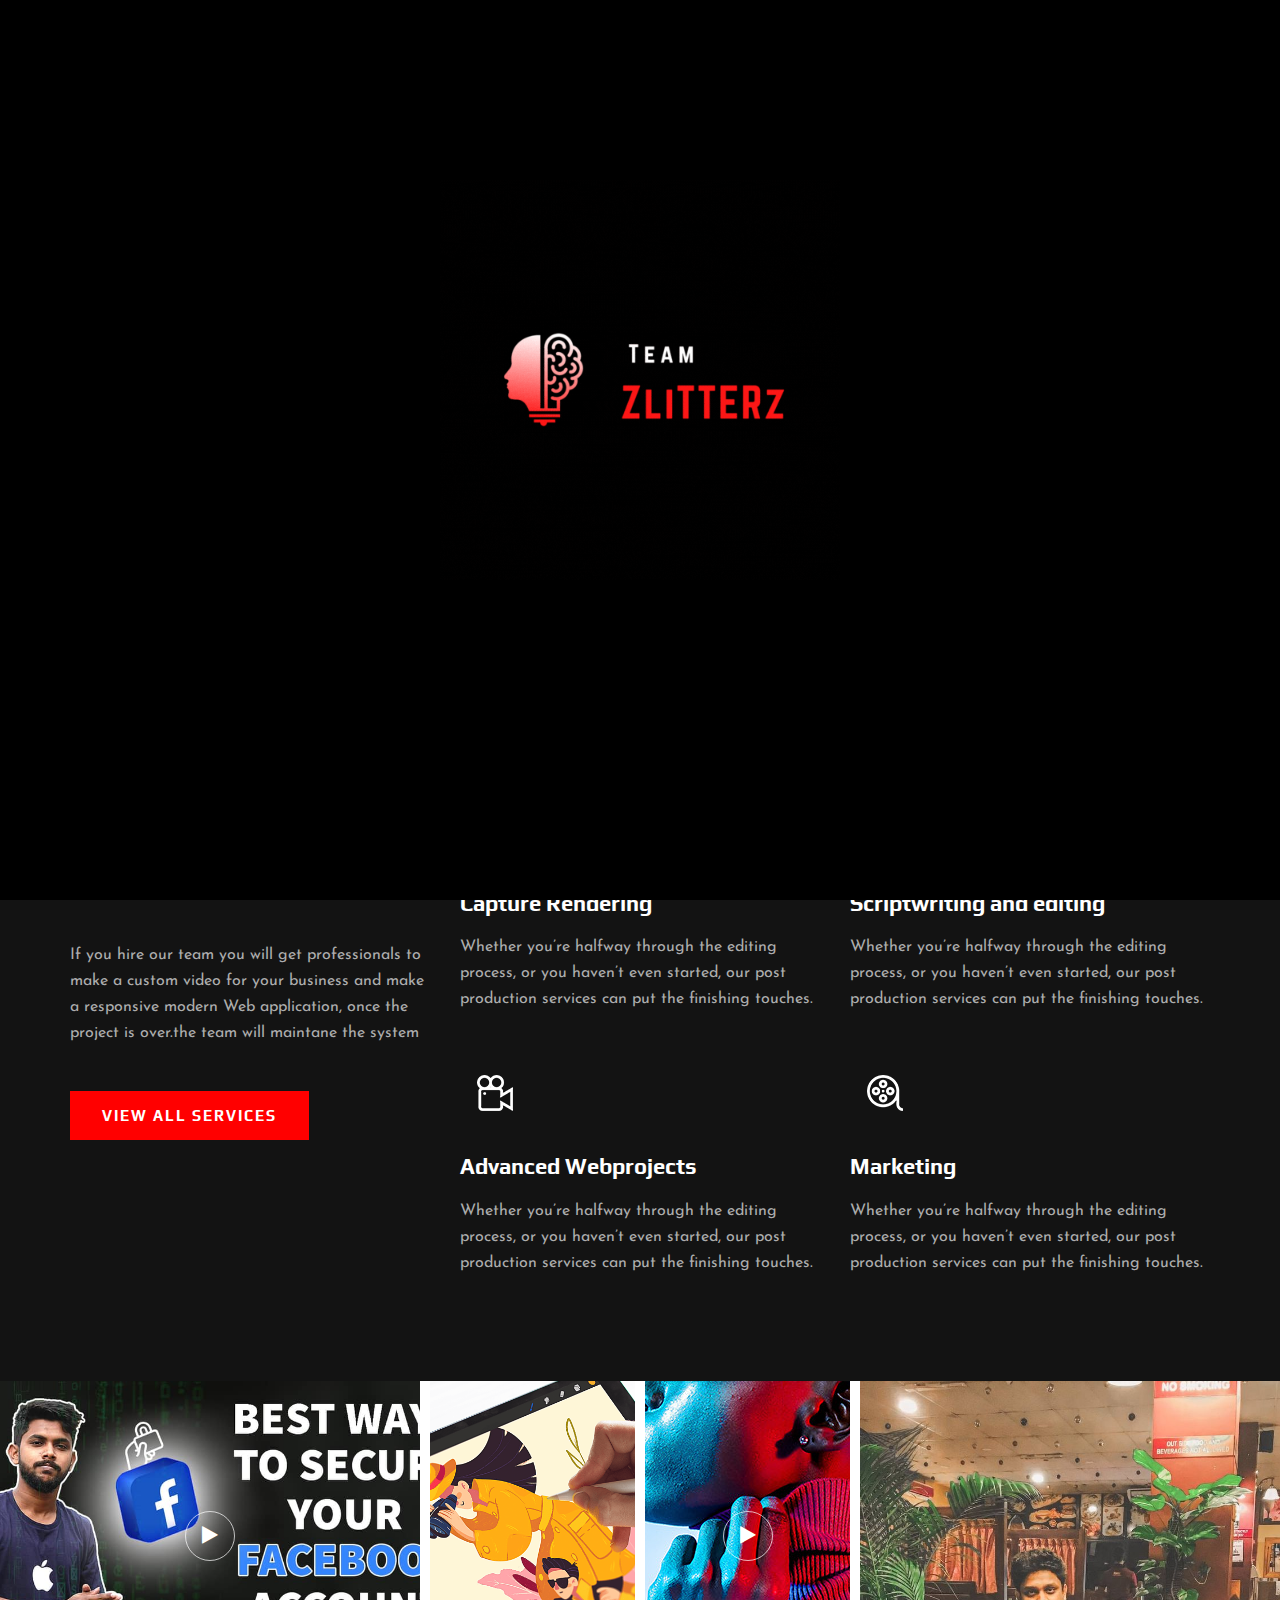
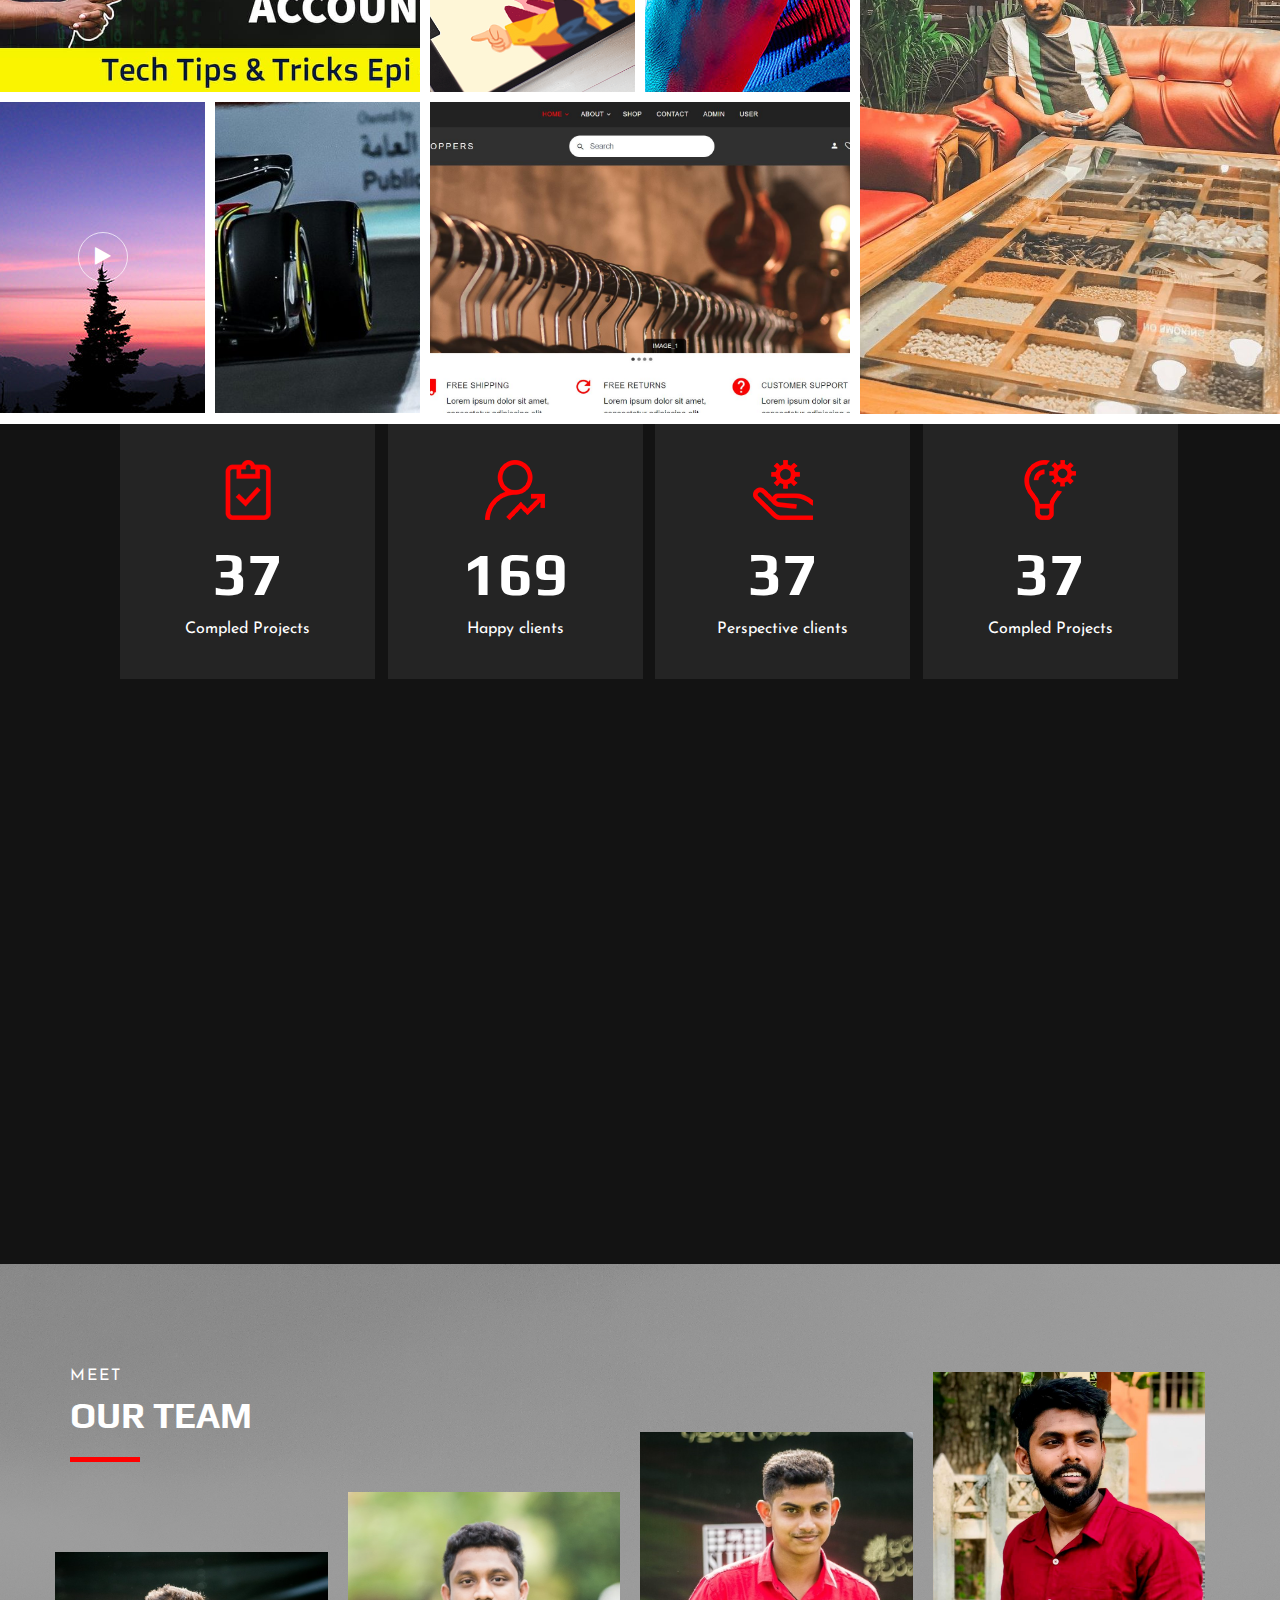
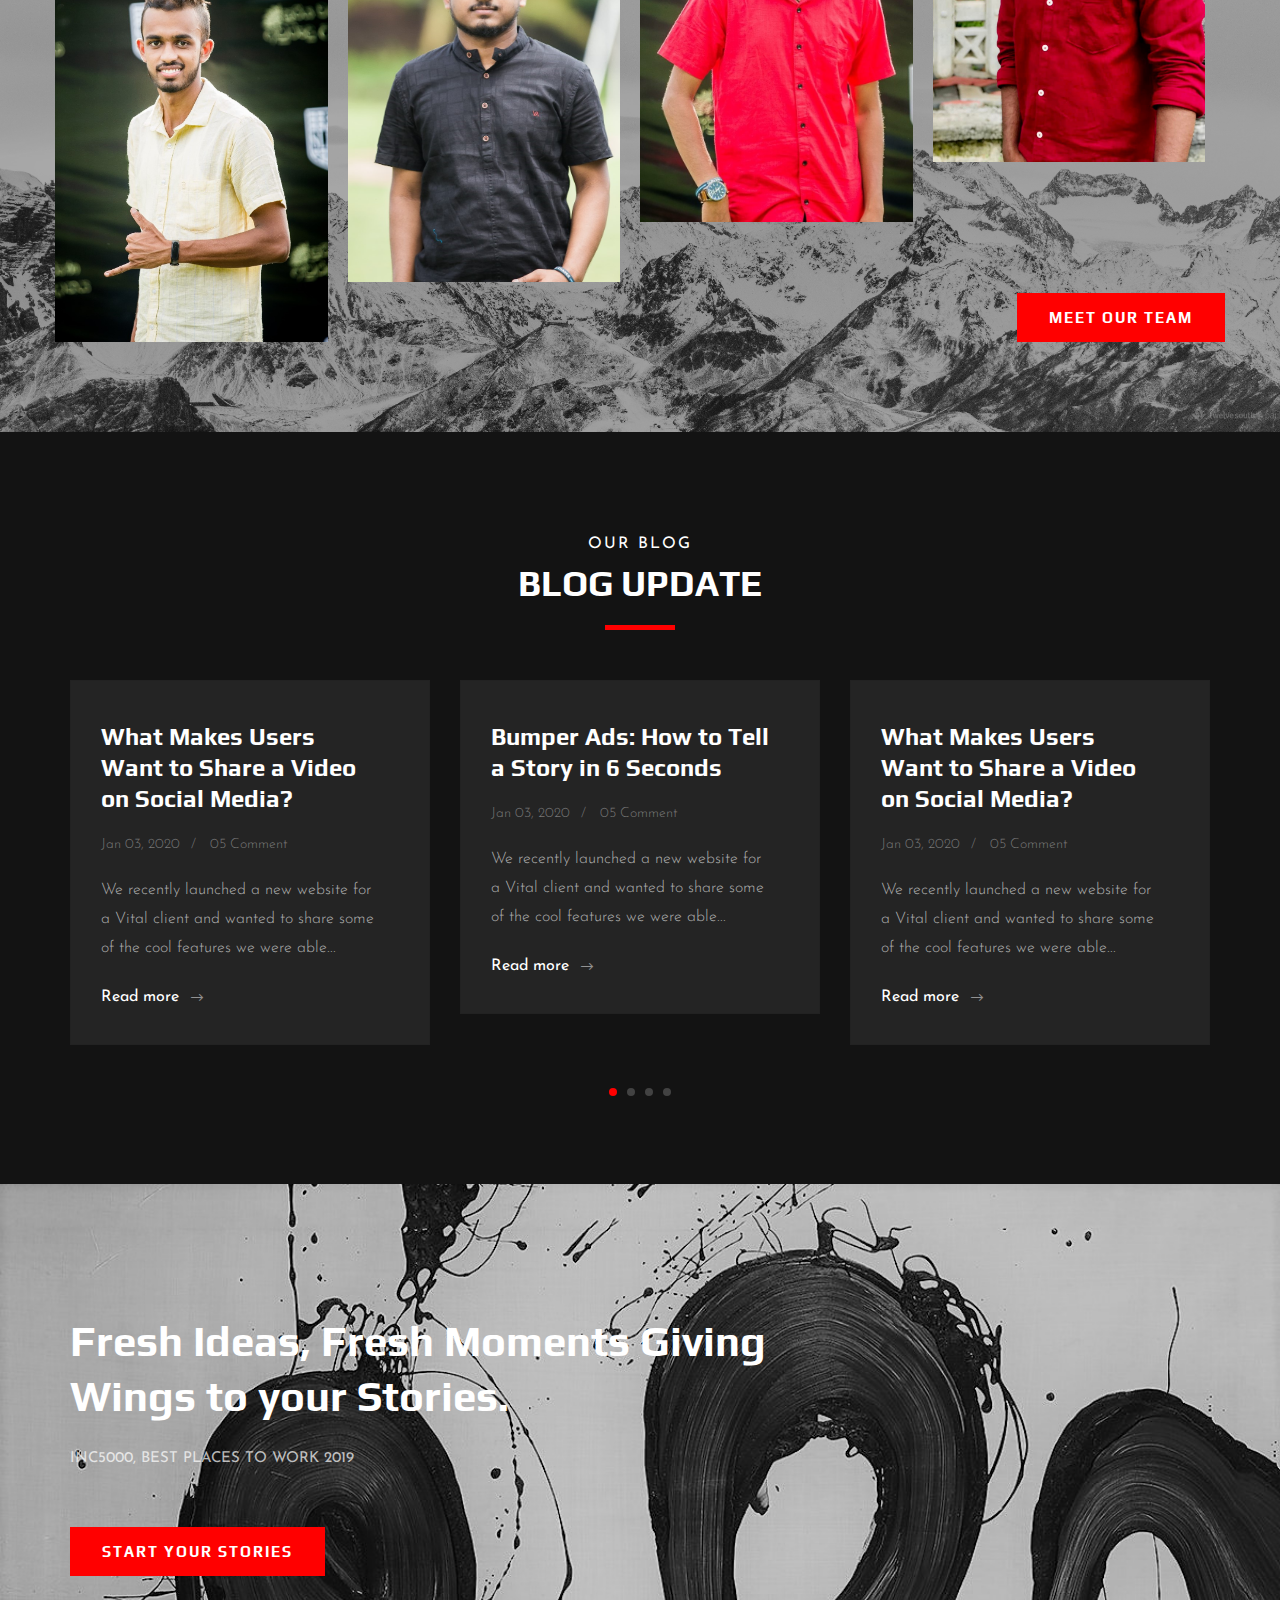
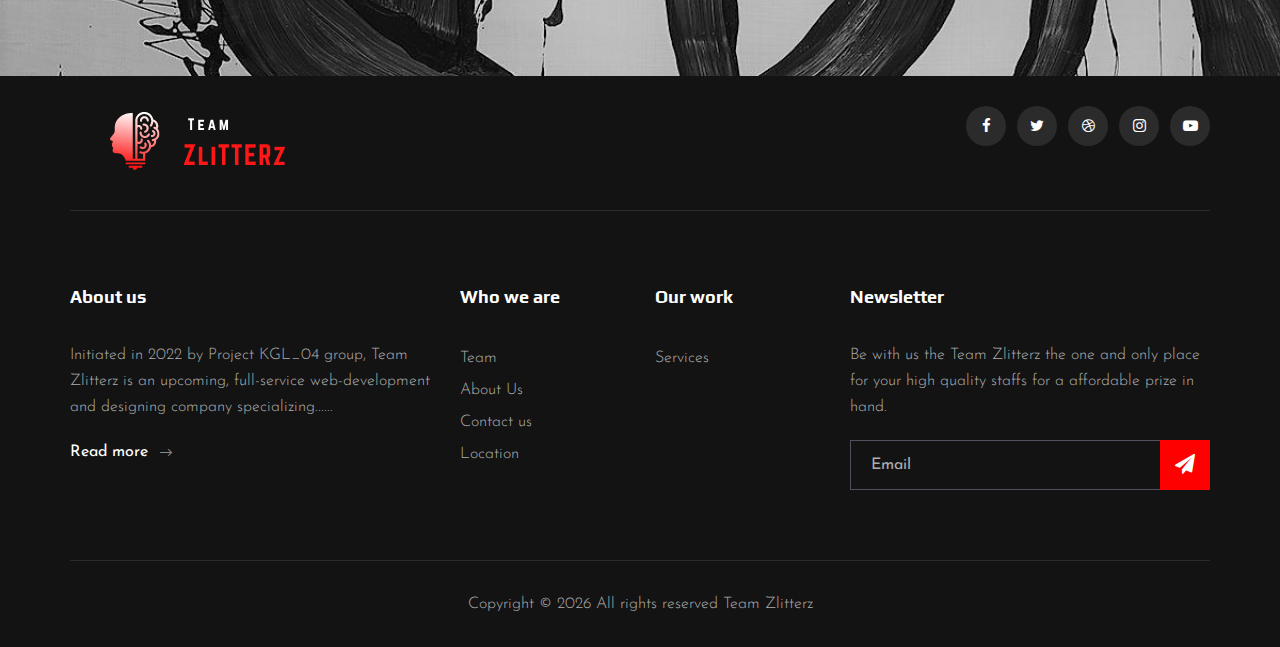
<file: zlitterz/index.html>
<!DOCTYPE html>
<html lang="zxx">

<head>
    <meta charset="UTF-8">
    <meta name="description" content="Team Zlitterz">
    <meta name="keywords" content="Videograph, unica, creative, html">
    <meta name="viewport" content="width=device-width, initial-scale=1.0">
    <meta http-equiv="X-UA-Compatible" content="ie=edge">
    <title>Zlitterz &trade;</title>
    <link rel="icon" href="img/tcon.svg">
    <!-- Google Font -->
    <link href="https://fonts.googleapis.com/css2?family=Play:wght@400;700&display=swap" rel="stylesheet">
    <link href="https://fonts.googleapis.com/css2?family=Josefin+Sans:wght@300;400;500;600;700&display=swap"
        rel="stylesheet">
    <link rel="stylesheet" href="https://cdnjs.cloudflare.com/ajax/libs/animate.css/4.1.1/animate.min.css" />
    <!-- Css Styles -->
    <link rel="stylesheet" href="css/bootstrap.min.css" type="text/css">
    <link rel="stylesheet" href="css/font-awesome.min.css" type="text/css">
    <link rel="stylesheet" href="css/elegant-icons.css" type="text/css">
    <link rel="stylesheet" href="css/owl.carousel.min.css" type="text/css">
    <link rel="stylesheet" href="css/magnific-popup.css" type="text/css">
    <link rel="stylesheet" href="css/slicknav.min.css" type="text/css">
    <link rel="stylesheet" href="css/style.css" type="text/css">
</head>

<body>
    <!-- Page Preloder -->
    <div id="preloder">
        <div class="mx-auto align-middle" style="width: 400px;">
            <img class="giffy" src="img/Team.gif" alt="">
        </div>

        <!-- <div class="loader"></div> -->
    </div>

    <!-- Header Section Begin -->
    <header class="header">
        <div class="container">
            <div class="row">
                <div class="col-lg-2">
                    <div class="header__logo">
                        <a href="./index.html"><img src="img/Team.png" alt=""></a>
                    </div>
                </div>
                <div class="col-lg-10">
                    <div class="header__nav__option">
                        <nav class="header__nav__menu mobile-menu">
                            <ul>
                                <li class="active"><a href="./index.html">Home</a></li>
                                <li><a href="./about.html">About</a></li>
                                <!-- <li><a href="./portfolio.html">Portfolio</a></li> -->
                                <li><a href="./services.html">Services</a></li>
                                <li><a href="./contact.html">Contact</a></li>
                            </ul>
                        </nav>
                    </div>
                </div>
            </div>
            <div id="mobile-menu-wrap"></div>
        </div>
    </header>
    <!-- Header End -->

    <!-- Hero Section Begin -->
    <section class="hero" style="background-color: black;">
        <div class="hero__slider owl-carousel">
            <div class="hero__item set-bg" data-setbg="img/hero/hero3.jpg">
                <div class="container">
                    <div class="row">
                        <div class="col-lg-6">
                            <div class="hero__text">
                                <span>For Content Creation</span>
                                <h2>ALL YOUR MARKETINGS</h2>
                                <a style="background-color: red;" href="#" class="primary-btn">See more about us</a>
                            </div>
                        </div>
                    </div>
                </div>
            </div>
            <div class="hero__item set-bg" data-setbg="img/hero/hero2.jpg">
                <div class="container">
                    <div class="row">
                        <div class="col-lg-6">
                            <div class="hero__text">
                                <span> Web Development</span>
                                <h2>ALL YOUR WEB BASED PROJECTS</h2>
                                <a href="about.html" class="primary-btn">See more about us</a>
                            </div>
                        </div>
                    </div>
                </div>
            </div>
            <div class="hero__item set-bg" data-setbg="img/hero/dark.png">
                <div class="container">
                    <div class="row">
                        <div class="col-lg-6">
                            <div class="hero__text">
                                <span>For UI/UX Designing</span>
                                <h2>ALL YOUR DESIGN PROJECTS</h2>
                                <a href="#" class="primary-btn">See more about us</a>
                            </div>
                        </div>
                    </div>
                </div>
            </div>

        </div>
    </section>
    <!-- Hero Section End -->

    <!-- Services Section Begin -->
    <section class="services spad">
        <div class="container">
            <div class="row">
                <div class="col-lg-4">
                    <div class="services__title">
                        <div class="section-title">
                            <span>Our services</span>
                            <h2>What We do?</h2>
                        </div>
                        <p>If you hire our team you will get professionals to make a custom
                            video for your business and make a responsive modern Web application, once the project is
                            over.the team will
                            maintane the system</p>
                        <a style="background-color: red;" href="services.html" class="primary-btn">View all services</a>
                    </div>
                </div>
                <div class="col-lg-8">
                    <div class="row">
                        <div class="col-lg-6 col-md-6 col-sm-6">
                            <div class="services__item">
                                <div class="services__item__icon">
                                    <img src="img/icons/si-1.png" alt="">
                                </div>
                                <h4>Capture Rendering</h4>
                                <p>Whether you’re halfway through the editing process, or you haven’t even started, our
                                    post production services can put the finishing touches.</p>
                            </div>
                        </div>
                        <div class="col-lg-6 col-md-6 col-sm-6">
                            <div class="services__item">
                                <div class="services__item__icon">
                                    <img src="img/icons/si-2.png" alt="">
                                </div>
                                <h4>Scriptwriting and editing</h4>
                                <p>Whether you’re halfway through the editing process, or you haven’t even started, our
                                    post production services can put the finishing touches.</p>
                            </div>
                        </div>
                        <div class="col-lg-6 col-md-6 col-sm-6">
                            <div class="services__item">
                                <div class="services__item__icon">
                                    <img src="img/icons/si-3.png" alt="">
                                </div>
                                <h4>Advanced Webprojects</h4>
                                <p>Whether you’re halfway through the editing process, or you haven’t even started, our
                                    post production services can put the finishing touches.</p>
                            </div>
                        </div>
                        <div class="col-lg-6 col-md-6 col-sm-6">
                            <div class="services__item">
                                <div class="services__item__icon">
                                    <img src="img/icons/si-4.png" alt="">
                                </div>
                                <h4>Marketing</h4>
                                <p>Whether you’re halfway through the editing process, or you haven’t even started, our
                                    post production services can put the finishing touches.</p>
                            </div>
                        </div>
                    </div>
                </div>
            </div>
        </div>
    </section>
    <!-- Services Section End -->

    <!-- Work Section Begin -->
    <section class="work">
        <div class="work__gallery">
            <div class="grid-sizer"></div>
            <div class="work__item wide__item set-bg" data-setbg="img/portfolio/raff.jpg">
                <a href="https://youtu.be/Vq1JJbP8wO4" class="play-btn video-popup"><i class="fa fa-play"></i></a>
                <div class="work__item__hover">
                    <h4>Facebook Tips and Tricks</h4>
                    <ul>
                        <li>Contect</li>
                        <li>Creation</li>
                    </ul>
                </div>
            </div>
            <div class="work__item small__item set-bg" data-setbg="img/portfolio/digiii.png">
                <!-- <a href="https://www.youtube.com/watch?v=LXb3EKWsInQ" class="play-btn video-popup"><i
                        class="fa fa-play"></i></a> -->
                <div class="work__item__hover">
                    <h4>Illustrations</h4>
                    <ul>
                        <li>Digital</li>
                        <li>Media</li>
                    </ul>
                </div>
            </div>
            <div class="work__item small__item set-bg" data-setbg="img/work/work-3.jpg">
                <a href="https://www.youtube.com/watch?v=LXb3EKWsInQ" class="play-btn video-popup"><i
                        class="fa fa-play"></i></a>
                <div class="work__item__hover">
                    <h4>Photography</h4>
                    <ul>
                        <li>All </li>
                        <li>Occasions</li>
                    </ul>
                </div>
            </div>
            <div class="work__item large__item set-bg" data-setbg="img/portfolio/bhanukaaa.jpg">
                <!-- <a href="https://www.youtube.com/watch?v=LXb3EKWsInQ" class="play-btn video-popup"><i
                        class="fa fa-play"></i></a> -->
                <div class="work__item__hover">
                    <h4>Photography</h4>
                    <ul>
                        <li>All </li>
                        <li>Occasions</li>
                    </ul>
                </div>
            </div>
            <div class="work__item small__item set-bg" data-setbg="img/work/work-5.jpg">
                <a href="https://www.youtube.com/watch?v=LXb3EKWsInQ" class="play-btn video-popup"><i
                        class="fa fa-play"></i></a>
            </div>
            <div class="work__item small__item set-bg" data-setbg="img/portfolio/vihanyy.jfif">
                <!-- <a href="https://www.youtube.com/watch?v=LXb3EKWsInQ" class="play-btn video-popup"><i
                        class="fa fa-play"></i></a> -->
                <div class="work__item__hover">
                    <h4>Photography</h4>
                    <ul>
                        <li>Top</li>
                        <li>Rated</li>
                    </ul>
                </div>
            </div>
            <div class="work__item wide__item set-bg" data-setbg="img/portfolio/webb.jpg">
                <!-- <a href="https://www.youtube.com/watch?v=LXb3EKWsInQ" class="play-btn video-popup"><i
                        class="fa fa-play"></i></a> -->
                <div class="work__item__hover">
                    <h4>Photography</h4>
                    <ul>
                        <li>Top</li>
                        <li>Rated</li>
                    </ul>
                </div>
            </div>
        </div>
    </section>
    <!-- Work Section End -->

    <!-- Counter Section Begin -->
    <section class="counter">
        <div class="container">
            <div class="counter__content">
                <div class="row">
                    <div class="col-lg-3 col-md-6 col-sm-6 ">
                        <div class="counter__item ">
                            <div class="counter__item__text">
                                <img src="img/icons/ci-1.png" alt="">
                                <h2 class="counter_num">230</h2>
                                <p>Compled Projects</p>
                            </div>
                        </div>
                    </div>
                    <div class="col-lg-3 col-md-6 col-sm-6">
                        <div class="counter__item second__item">
                            <div class="counter__item__text">
                                <img src="img/icons/ci-2.png" alt="">
                                <h2 class="counter_num">1068</h2>
                                <p>Happy clients</p>
                            </div>
                        </div>
                    </div>
                    <div class="col-lg-3 col-md-6 col-sm-6">
                        <div class="counter__item third__item">
                            <div class="counter__item__text">
                                <img src="img/icons/ci-3.png" alt="">
                                <h2 class="counter_num">230</h2>
                                <p>Perspective clients</p>
                            </div>
                        </div>
                    </div>
                    <div class="col-lg-3 col-md-6 col-sm-6">
                        <div class="counter__item four__item">
                            <div class="counter__item__text">
                                <img src="img/icons/ci-4.png" alt="">
                                <h2 class="counter_num">230</h2>
                                <p>Compled Projects</p>
                            </div>
                        </div>
                    </div>
                </div>
            </div>
        </div>
    </section>
    <!-- Counter Section End -->

    <!-- Team Section Begin -->
    <section class="team spad set-bg" data-setbg="img/team/teambg.jpg">
        <div class="container">
            <div class="row">
                <div class="col-lg-12">
                    <div class="section-title team__title">
                        <span>Meet</span>
                        <h2>OUR Team</h2>
                    </div>
                </div>
            </div>
            <div class="row">
                <div class="col-lg-3 col-md-6 col-sm-6 p-0">
                    <div class="team__item set-bg" data-setbg="img/team/damindu.jpg">
                        <div class="team__item__text">
                            <h4>DAMINDU NAROOT</h4>
                            <p>Content Creator & Photographer</p>
                            <div class="team__item__social">
                                <a href="https://www.facebook.com/damindu.naroot"><i class="fa fa-facebook"></i></a>
                                <a href="https://twitter.com/_dxmindu?t=KRaDCCK_w94Rqg0t0iHrxQ&s=08"><i
                                        class="fa fa-twitter"></i></a>
                                <!-- <a href="#"><i class="fa fa-dribbble"></i></a> -->
                                <a
                                    href="https://www.instagram.com/invites/contact/?i=1asbxz00fdht2&utm_content=3avzuel"><i
                                        class="fa fa-instagram"></i></a>
                            </div>
                        </div>
                    </div>
                </div>
                <div class="col-lg-3 col-md-6 col-sm-6 p-0">
                    <div class="team__item team__item--second set-bg" data-setbg="img/team/bhanuka.jpg">
                        <div class="team__item__text">
                            <h4>BHANUKA SUBHAASH</h4>
                            <p>Developer</p>
                            <div class="team__item__social">
                                <a href="https://www.facebook.com/bhanuka.nanayakkara.1"><i
                                        class="fa fa-facebook"></i></a>
                                <!-- <a href="#"><i class="fa fa-twitter"></i></a>
                                <a href="#"><i class="fa fa-dribbble"></i></a> -->
                                <a
                                    href="https://www.instagram.com/invites/contact/?i=1snoazes69bv3&utm_content=1w2vq2t"><i
                                        class="fa fa-instagram"></i></a>
                            </div>
                        </div>
                    </div>
                </div>
                <div class="col-lg-3 col-md-6 col-sm-6 p-0">
                    <div class="team__item team__item--third set-bg" data-setbg="img/team/vihan.jpg">
                        <div class="team__item__text">
                            <h4>VIHAN MANETH</h4>
                            <p>Digital Marketer</p>
                            <div class="team__item__social">
                                <a href="https://www.facebook.com/vihan.maneth.7"><i class="fa fa-facebook"></i></a>
                                <a href="https://twitter.com/ManethVihan"><i class="fa fa-twitter"></i></a>
                                <!-- <a href="#"><i class="fa fa-dribbble"></i></a> -->
                                <!-- <a href="#"><i class="fa fa-instagram"></i></a> -->
                            </div>
                        </div>
                    </div>
                </div>
                <div class="col-lg-3 col-md-6 col-sm-6 p-0">
                    <div class="team__item team__item--four set-bg" data-setbg="img/team/rafi1.jpg">
                        <div class="team__item__text">
                            <h4>RAFI RISWAN</h4>
                            <p>UI/UX Designer & Youtuber</p>
                            <div class="team__item__social">
                                <a href="https://www.facebook.com/rafimrriswan"><i class="fa fa-facebook"></i></a>
                                <a href="https://youtube.com/c/OneOfTechie"><i class="fa fa-youtube"></i></a>
                                <!-- <a href="#"><i class="fa fa-dribbble"></i></a>
                                <a href="#"><i class="fa fa-instagram"></i></a> -->
                            </div>
                        </div>
                    </div>
                </div>
                <div class="col-lg-12 p-0">
                    <div class="team__btn">
                        <a href="#" class="primary-btn" style="background-color: red;">Meet Our Team</a>
                    </div>
                </div>
            </div>
        </div>
    </section>
    <!-- Team Section End -->

    <!-- Latest Blog Section Begin -->
    <section class="latest spad">
        <div class="container">
            <div class="row">
                <div class="col-lg-12">
                    <div class="section-title center-title">
                        <span>Our Blog</span>
                        <h2>Blog Update</h2>
                    </div>
                </div>
            </div>
            <div class="row">
                <div class="latest__slider owl-carousel">
                    <div class="col-lg-4">
                        <div class="blog__item latest__item">
                            <h4>What Makes Users Want to Share a Video on Social Media?</h4>
                            <ul>
                                <li>Jan 03, 2020</li>
                                <li>05 Comment</li>
                            </ul>
                            <p>We recently launched a new website for a Vital client and wanted to share some of the
                                cool features we were able...</p>
                            <a href="#">Read more <span class="arrow_right"></span></a>
                        </div>
                    </div>
                    <div class="col-lg-4">
                        <div class="blog__item latest__item">
                            <h4>Bumper Ads: How to Tell a Story in 6 Seconds</h4>
                            <ul>
                                <li>Jan 03, 2020</li>
                                <li>05 Comment</li>
                            </ul>
                            <p>We recently launched a new website for a Vital client and wanted to share some of the
                                cool features we were able...</p>
                            <a href="#">Read more <span class="arrow_right"></span></a>
                        </div>
                    </div>
                    <div class="col-lg-4">
                        <div class="blog__item latest__item">
                            <h4>What Makes Users Want to Share a Video on Social Media?</h4>
                            <ul>
                                <li>Jan 03, 2020</li>
                                <li>05 Comment</li>
                            </ul>
                            <p>We recently launched a new website for a Vital client and wanted to share some of the
                                cool features we were able...</p>
                            <a href="#">Read more <span class="arrow_right"></span></a>
                        </div>
                    </div>
                    <div class="col-lg-4">
                        <div class="blog__item latest__item">
                            <h4>Bumper Ads: How to Tell a Story in 6 Seconds</h4>
                            <ul>
                                <li>Jan 03, 2020</li>
                                <li>05 Comment</li>
                            </ul>
                            <p>We recently launched a new website for a Vital client and wanted to share some of the
                                cool features we were able...</p>
                            <a href="#">Read more <span class="arrow_right"></span></a>
                        </div>
                    </div>
                    <div class="col-lg-4">
                        <div class="blog__item latest__item">
                            <h4>What Makes Users Want to Share a Video on Social Media?</h4>
                            <ul>
                                <li>Jan 03, 2020</li>
                                <li>05 Comment</li>
                            </ul>
                            <p>We recently launched a new website for a Vital client and wanted to share some of the
                                cool features we were able...</p>
                            <a href="#">Read more <span class="arrow_right"></span></a>
                        </div>
                    </div>
                    <div class="col-lg-4">
                        <div class="blog__item latest__item">
                            <h4>What Makes Users Want to Share a Video on Social Media?</h4>
                            <ul>
                                <li>Jan 03, 2020</li>
                                <li>05 Comment</li>
                            </ul>
                            <p>We recently launched a new website for a Vital client and wanted to share some of the
                                cool features we were able...</p>
                            <a href="#">Read more <span class="arrow_right"></span></a>
                        </div>
                    </div>
                    <div class="col-lg-4">
                        <div class="blog__item latest__item">
                            <h4>What Makes Users Want to Share a Video on Social Media?</h4>
                            <ul>
                                <li>Jan 03, 2020</li>
                                <li>05 Comment</li>
                            </ul>
                            <p>We recently launched a new website for a Vital client and wanted to share some of the
                                cool features we were able...</p>
                            <a href="#">Read more <span class="arrow_right"></span></a>
                        </div>
                    </div>
                </div>
            </div>
        </div>
    </section>
    <!-- Latest Blog Section End -->

    <!-- Call To Action Section Begin -->
    <section class="callto spad set-bg" data-setbg="img/hero/hero22.jpg">
        <div class="container">
            <div class="row">
                <div class="col-lg-8">
                    <div class="callto__text">
                        <h2>Fresh Ideas, Fresh Moments Giving Wings to your Stories.</h2>
                        <p>INC5000, Best places to work 2019</p>
                        <a href="#">Start your stories</a>
                    </div>
                </div>
            </div>
        </div>
    </section>
    <!-- Call To Action Section End -->

    <!-- Footer Section Begin -->
    <footer class="footer">
        <div class="container">
            <div class="footer__top">
                <div class="row">
                    <div class="col-lg-6 col-md-6">
                        <div class="footer__top__logo">
                            <a href="#"><img src="img/Team.png" alt=""></a>
                        </div>
                    </div>
                    <div class="col-lg-6 col-md-6">
                        <div class="footer__top__social">
                            <a href="#"><i class="fa fa-facebook"></i></a>
                            <a href="#"><i class="fa fa-twitter"></i></a>
                            <a href="#"><i class="fa fa-dribbble"></i></a>
                            <a href="#"><i class="fa fa-instagram"></i></a>
                            <a href="#"><i class="fa fa-youtube-play"></i></a>
                        </div>
                    </div>
                </div>
            </div>
            <div class="footer__option">
                <div class="row">
                    <div class="col-lg-4 col-md-6 col-sm-6">
                        <div class="footer__option__item">
                            <h5>About us</h5>
                            <p>Initiated in 2022 by Project KGL_04 group, Team Zlitterz is an upcoming, full-service
                                web-development and designing company specializing......</p>
                            <a href="about.html" class="read__more">Read more <span class="arrow_right"></span></a>
                        </div>
                    </div>
                    <div class="col-lg-2 col-md-3 col-sm-3">
                        <div class="footer__option__item">
                            <h5>Who we are</h5>
                            <ul>
                                <li><a href="#">Team</a></li>
                                <li><a href="about.html">About Us</a></li>
                                <li><a href="contact.html">Contact us</a></li>
                                <li><a href="https://goo.gl/maps/UwFyU3eypvZbpUfi9">Location</a></li>
                            </ul>
                        </div>
                    </div>
                    <div class="col-lg-2 col-md-3 col-sm-3">
                        <div class="footer__option__item">
                            <h5>Our work</h5>
                            <ul>
                                <li><a href="services.html">Services</a></li>
                            </ul>
                        </div>
                    </div>
                    <div class="col-lg-4 col-md-12">
                        <div class="footer__option__item">
                            <h5>Newsletter</h5>
                            <p>Be with us the Team Zlitterz the one and only place for your high quality staffs for a
                                affordable prize in hand.</p>
                            <form action="#" class=".contact_form">
                                <input class="email" type="email" placeholder="Email" required>
                                <button type="submit" id="btn"><i class="fa fa-send"></i></button>
                                <!-- <p id="message"></p> -->
                            </form>
                            <!-- script for email validation -->
                            <script src="https://smtpjs.com/v3/smtp.js"></script>

                            <script>
                                //button click makes form submit used in line 544
                                const form = document.querySelector('.contact__form');
                                const button = document.getElementById('btn');
                                function sendmsg(e) {
                                    e.preventDefault();

                                    const email = document.querySelector('.email');
                                    // const text = document.querySelector('#message');
                                    var txt = email.value;

                                    Email.send({
                                        SecureToken: "da53094f-2b33-4774-b873-670490b90508",
                                        To: email.value,
                                        From: "qwwerrrty11@gmail.com",
                                        Subject: "Team Zlitterz PVT.ltd",
                                        Body: "<h1>Thank You for Subscribing</h1> <br>  We will contact you Shortly Sir : <b>" + txt + "</b>"
                                    }).then(
                                        message => alert(message)
                                    );
                                }
                                button.addEventListener('click', sendmsg);
                            </script>
                            <!-- email validation ends here -->
                        </div>
                    </div>
                </div>
            </div>
            <div class="footer__copyright">
                <div class="row">
                    <div class="col-lg-12 text-center">
                        <p class="footer__copyright__text">
                            Copyright &copy;
                            <script>
                                document.write(new Date().getFullYear());
                            </script>
                            All rights reserved Team Zlitterz
                        </p>
                    </div>
                </div>
            </div>
        </div>
    </footer>
    <!-- Footer Section End -->

    <!-- Js Plugins -->
    <script src="js/jquery-3.3.1.min.js"></script>
    <script src="js/bootstrap.min.js"></script>
    <script src="js/jquery.magnific-popup.min.js"></script>
    <script src="js/mixitup.min.js"></script>
    <script src="js/masonry.pkgd.min.js"></script>
    <script src="js/jquery.slicknav.js"></script>
    <script src="js/owl.carousel.min.js"></script>
    <script src="js/main.js"></script>
</body>

</html>
</file>
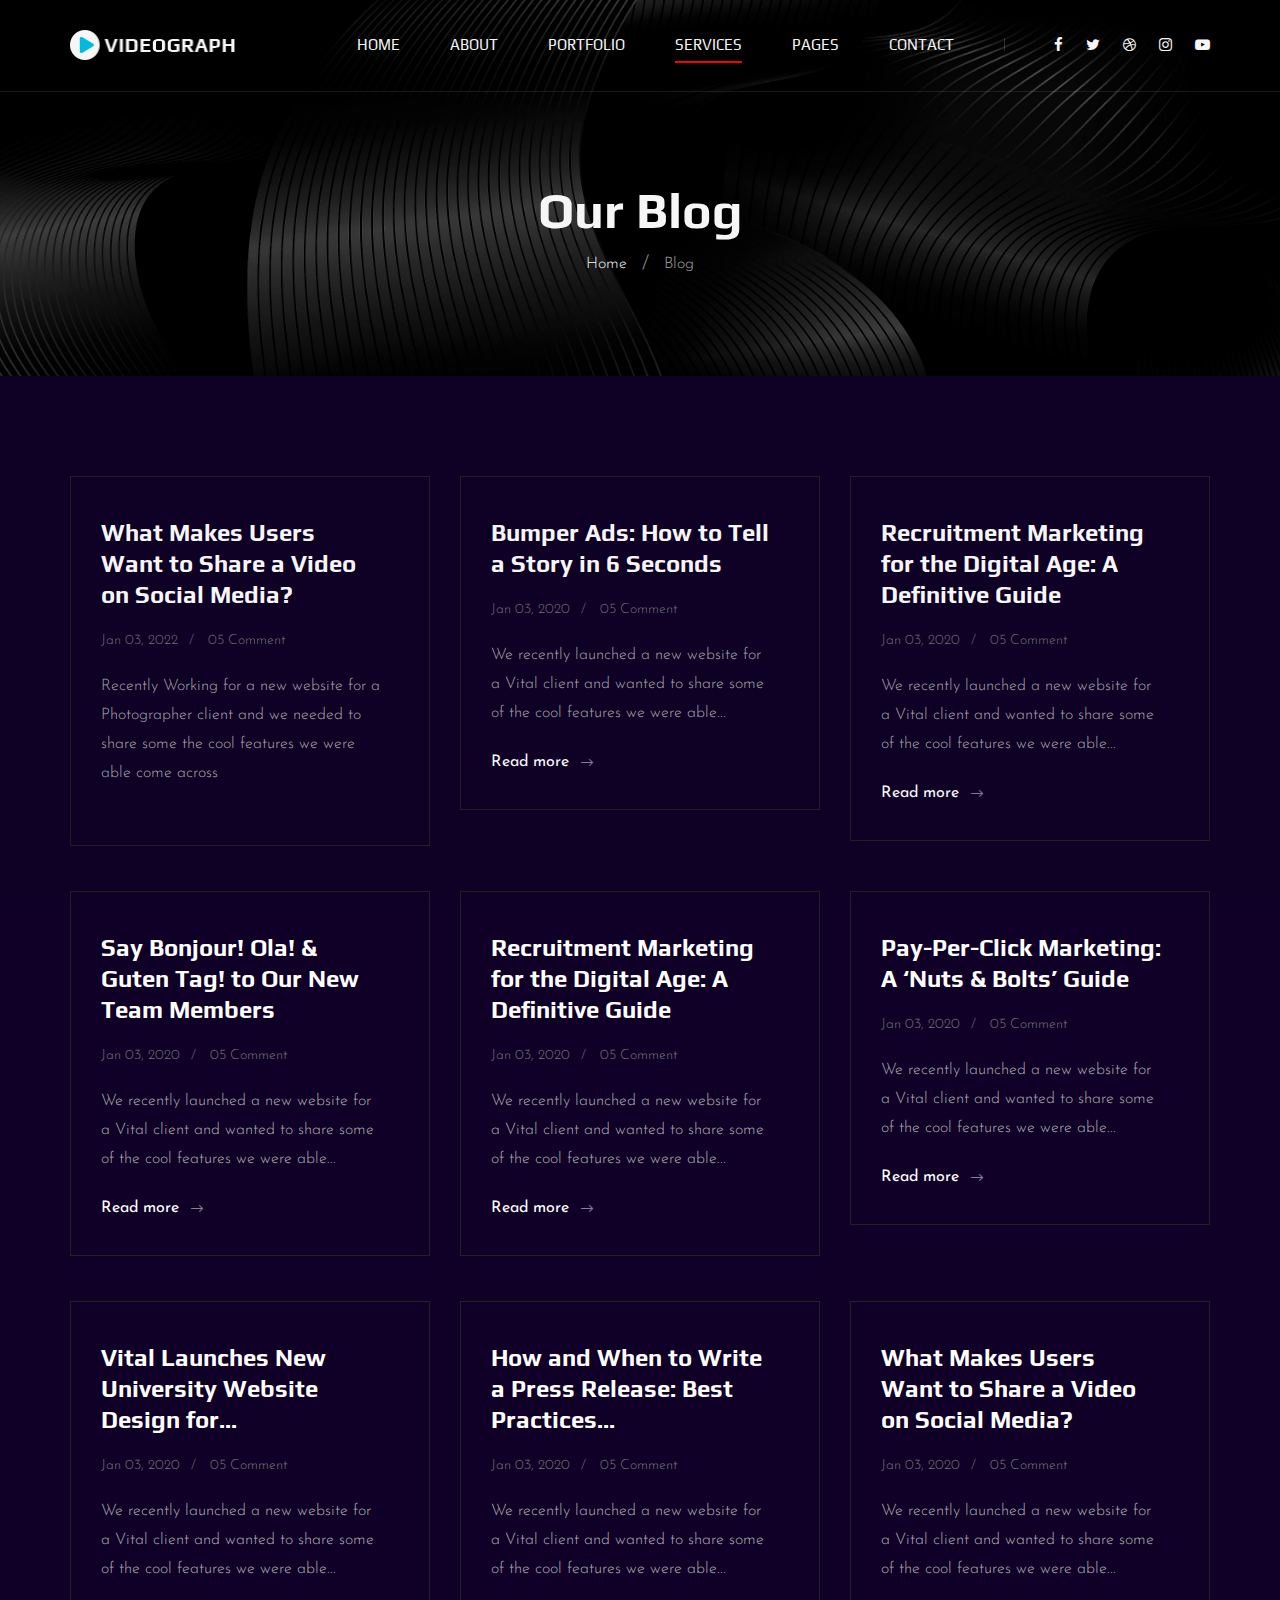
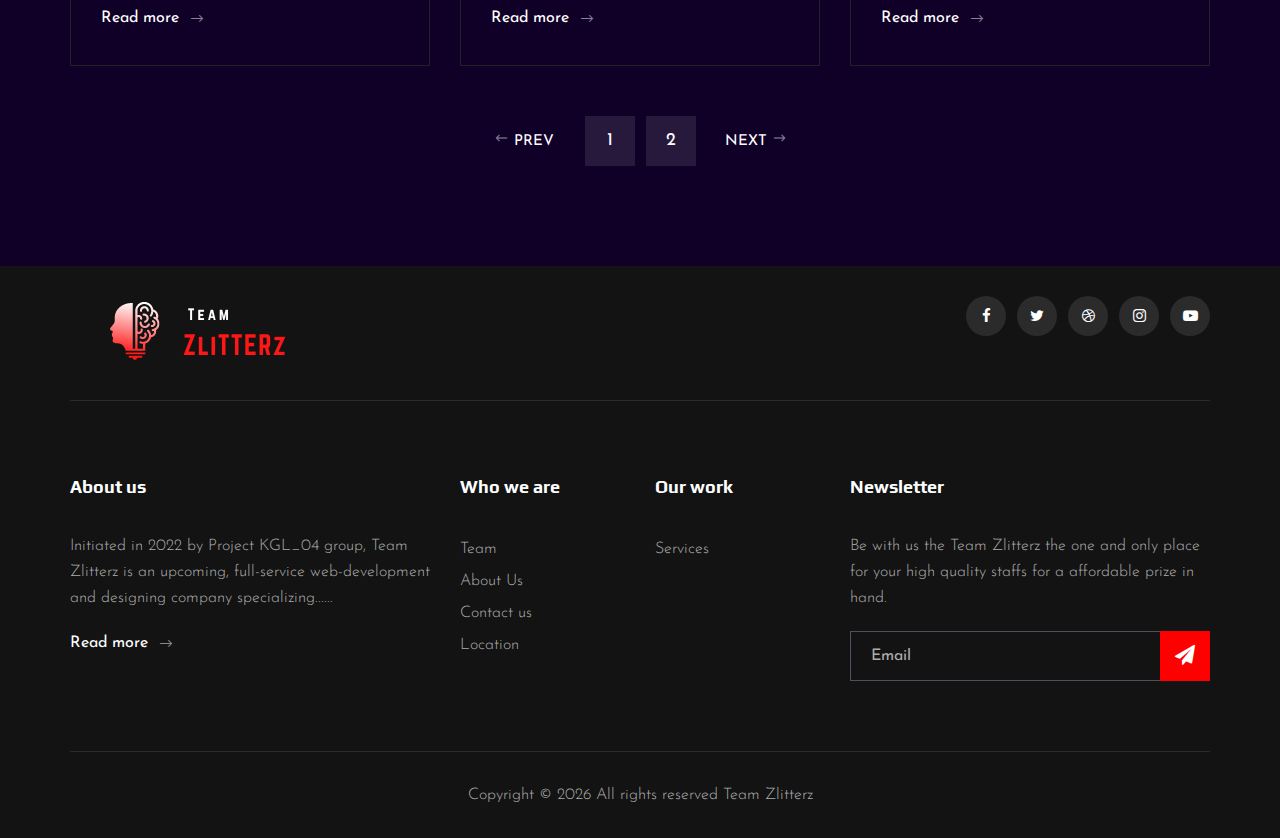
<file: blog.html>
<!DOCTYPE html>
<html lang="zxx">

<head>
    <meta charset="UTF-8">
    <meta name="description" content="Videograph Template">
    <meta name="keywords" content="Videograph, unica, creative, html">
    <meta name="viewport" content="width=device-width, initial-scale=1.0">
    <meta http-equiv="X-UA-Compatible" content="ie=edge">
    <title>Videograph | Template</title>

    <!-- Google Font -->
    <link href="https://fonts.googleapis.com/css2?family=Play:wght@400;700&display=swap" rel="stylesheet">
    <link href="https://fonts.googleapis.com/css2?family=Josefin+Sans:wght@300;400;500;600;700&display=swap"
        rel="stylesheet">

    <!-- Css Styles -->
    <link rel="stylesheet" href="css/bootstrap.min.css" type="text/css">
    <link rel="stylesheet" href="css/font-awesome.min.css" type="text/css">
    <link rel="stylesheet" href="css/elegant-icons.css" type="text/css">
    <link rel="stylesheet" href="css/owl.carousel.min.css" type="text/css">
    <link rel="stylesheet" href="css/magnific-popup.css" type="text/css">
    <link rel="stylesheet" href="css/slicknav.min.css" type="text/css">
    <link rel="stylesheet" href="css/style.css" type="text/css">
</head>

<body>
    <!-- Page Preloder -->
    <div id="preloder">
        <div class="loader"></div>
    </div>

    <!-- Header Section Begin -->
    <header class="header">
        <div class="container">
            <div class="row">
                <div class="col-lg-2">
                    <div class="header__logo">
                        <a href="./index.html"><img src="img/logo.png" alt=""></a>
                    </div>
                </div>
                <div class="col-lg-10">
                    <div class="header__nav__option">
                        <nav class="header__nav__menu mobile-menu">
                            <ul>
                                <li><a href="./index.html">Home</a></li>
                                <li><a href="./about.html">About</a></li>
                                <li><a href="./portfolio.html">Portfolio</a></li>
                                <li class="active"><a href="./services.html">Services</a></li>
                                <li><a href="#">Pages</a>
                                    <ul class="dropdown">
                                        <li><a href="./about.html">About</a></li>
                                        <li><a href="./portfolio.html">Portfolio</a></li>
                                        <li><a href="./blog.html">Blog</a></li>
                                        <li><a href="./blog-details.html">Blog Details</a></li>
                                    </ul>
                                </li>
                                <li><a href="./contact.html">Contact</a></li>
                            </ul>
                        </nav>
                        <div class="header__nav__social">
                            <a href="#"><i class="fa fa-facebook"></i></a>
                            <a href="#"><i class="fa fa-twitter"></i></a>
                            <a href="#"><i class="fa fa-dribbble"></i></a>
                            <a href="#"><i class="fa fa-instagram"></i></a>
                            <a href="#"><i class="fa fa-youtube-play"></i></a>
                        </div>
                    </div>
                </div>
            </div>
            <div id="mobile-menu-wrap"></div>
        </div>
    </header>
    <!-- Header End -->

    <!-- Breadcrumb Begin -->
    <div class="breadcrumb-option spad set-bg" data-setbg="img/breadcrumb-bg.jpg">
        <div class="container">
            <div class="row">
                <div class="col-lg-12 text-center">
                    <div class="breadcrumb__text">
                        <h2>Our Blog</h2>
                        <div class="breadcrumb__links">
                            <a href="#">Home</a>
                            <span>Blog</span>
                        </div>
                    </div>
                </div>
            </div>
        </div>
    </div>
    <!-- Breadcrumb End -->

    <!-- Blog Section Begin -->
    <section class="blog spad">
        <div class="container">
            <div class="row">
                <div class="col-lg-4 col-md-6 col-sm-6">
                    <div class="blog__item">
                        <h4>What Makes Users Want to Share a Video on Social Media?</h4>
                        <ul>
                            <li>Jan 03, 2022</li>
                            <li>05 Comment</li>
                        </ul>
                        <p>Recently Working for  a new website for a Photographer client and we needed  to share some the cool
                            features we were able come across</p>
                        
                    </div>
                </div>
                <div class="col-lg-4 col-md-6 col-sm-6">
                    <div class="blog__item">
                        <h4>Bumper Ads: How to Tell a Story in 6 Seconds</h4>
                        <ul>
                            <li>Jan 03, 2020</li>
                            <li>05 Comment</li>
                        </ul>
                        <p>We recently launched a new website for a Vital client and wanted to share some of the cool
                            features we were able...</p>
                        <a href="#">Read more <span class="arrow_right"></span></a>
                    </div>
                </div>
                <div class="col-lg-4 col-md-6 col-sm-6">
                    <div class="blog__item">
                        <h4>Recruitment Marketing for the Digital Age: A Definitive Guide</h4>
                        <ul>
                            <li>Jan 03, 2020</li>
                            <li>05 Comment</li>
                        </ul>
                        <p>We recently launched a new website for a Vital client and wanted to share some of the cool
                            features we were able...</p>
                        <a href="#">Read more <span class="arrow_right"></span></a>
                    </div>
                </div>
                <div class="col-lg-4 col-md-6 col-sm-6">
                    <div class="blog__item">
                        <h4>Say Bonjour! Ola! & Guten Tag! to Our New Team Members</h4>
                        <ul>
                            <li>Jan 03, 2020</li>
                            <li>05 Comment</li>
                        </ul>
                        <p>We recently launched a new website for a Vital client and wanted to share some of the cool
                            features we were able...</p>
                        <a href="#">Read more <span class="arrow_right"></span></a>
                    </div>
                </div>
                <div class="col-lg-4 col-md-6 col-sm-6">
                    <div class="blog__item">
                        <h4>Recruitment Marketing for the Digital Age: A Definitive Guide</h4>
                        <ul>
                            <li>Jan 03, 2020</li>
                            <li>05 Comment</li>
                        </ul>
                        <p>We recently launched a new website for a Vital client and wanted to share some of the cool
                            features we were able...</p>
                        <a href="#">Read more <span class="arrow_right"></span></a>
                    </div>
                </div>
                <div class="col-lg-4 col-md-6 col-sm-6">
                    <div class="blog__item">
                        <h4>Pay-Per-Click Marketing: A ‘Nuts & Bolts’ Guide</h4>
                        <ul>
                            <li>Jan 03, 2020</li>
                            <li>05 Comment</li>
                        </ul>
                        <p>We recently launched a new website for a Vital client and wanted to share some of the cool
                            features we were able...</p>
                        <a href="#">Read more <span class="arrow_right"></span></a>
                    </div>
                </div>
                <div class="col-lg-4 col-md-6 col-sm-6">
                    <div class="blog__item">
                        <h4>Vital Launches New University Website Design for...</h4>
                        <ul>
                            <li>Jan 03, 2020</li>
                            <li>05 Comment</li>
                        </ul>
                        <p>We recently launched a new website for a Vital client and wanted to share some of the cool
                            features we were able...</p>
                        <a href="#">Read more <span class="arrow_right"></span></a>
                    </div>
                </div>
                <div class="col-lg-4 col-md-6 col-sm-6">
                    <div class="blog__item">
                        <h4>How and When to Write a Press Release: Best Practices...</h4>
                        <ul>
                            <li>Jan 03, 2020</li>
                            <li>05 Comment</li>
                        </ul>
                        <p>We recently launched a new website for a Vital client and wanted to share some of the cool
                            features we were able...</p>
                        <a href="#">Read more <span class="arrow_right"></span></a>
                    </div>
                </div>
                <div class="col-lg-4 col-md-6 col-sm-6">
                    <div class="blog__item">
                        <h4>What Makes Users Want to Share a Video on Social Media?</h4>
                        <ul>
                            <li>Jan 03, 2020</li>
                            <li>05 Comment</li>
                        </ul>
                        <p>We recently launched a new website for a Vital client and wanted to share some of the cool
                            features we were able...</p>
                        <a href="#">Read more <span class="arrow_right"></span></a>
                    </div>
                </div>
            </div>
            <div class="row">
                <div class="col-lg-12">
                    <div class="pagination__option blog__pagi">
                        <a href="#" class="arrow__pagination left__arrow"><span class="arrow_left"></span> Prev</a>
                        <a href="#" class="number__pagination">1</a>
                        <a href="#" class="number__pagination">2</a>
                        <a href="#" class="arrow__pagination right__arrow">Next <span class="arrow_right"></span></a>
                    </div>
                </div>
            </div>
        </div>
    </section>
    <!-- Blog Section End -->

    <!-- Footer Section Begin -->
    <footer class="footer">
        <div class="container">
            <div class="footer__top">
                <div class="row">
                    <div class="col-lg-6 col-md-6">
                        <div class="footer__top__logo">
                            <a href="#"><img src="img/Team.png" alt=""></a>
                        </div>
                    </div>
                    <div class="col-lg-6 col-md-6">
                        <div class="footer__top__social">
                            <a href="#"><i class="fa fa-facebook"></i></a>
                            <a href="#"><i class="fa fa-twitter"></i></a>
                            <a href="#"><i class="fa fa-dribbble"></i></a>
                            <a href="#"><i class="fa fa-instagram"></i></a>
                            <a href="#"><i class="fa fa-youtube-play"></i></a>
                        </div>
                    </div>
                </div>
            </div>
            <div class="footer__option">
                <div class="row">
                    <div class="col-lg-4 col-md-6 col-sm-6">
                        <div class="footer__option__item">
                            <h5>About us</h5>
                            <p>Initiated in 2022 by Project KGL_04 group, Team Zlitterz is an upcoming, full-service
                                web-development and designing company specializing......</p>
                            <a href="about.html" class="read__more">Read more <span class="arrow_right"></span></a>
                        </div>
                    </div>
                    <div class="col-lg-2 col-md-3 col-sm-3">
                        <div class="footer__option__item">
                            <h5>Who we are</h5>
                            <ul>
                                <li><a href="#">Team</a></li>
                                <li><a href="about.html">About Us</a></li>
                                <li><a href="contact.html">Contact us</a></li>
                                <li><a href="https://goo.gl/maps/UwFyU3eypvZbpUfi9">Location</a></li>
                            </ul>
                        </div>
                    </div>
                    <div class="col-lg-2 col-md-3 col-sm-3">
                        <div class="footer__option__item">
                            <h5>Our work</h5>
                            <ul>
                                <li><a href="services.html">Services</a></li>
                            </ul>
                        </div>
                    </div>
                    <div class="col-lg-4 col-md-12">
                        <div class="footer__option__item">
                            <h5>Newsletter</h5>
                            <p>Be with us the Team Zlitterz the one and only place for your high quality staffs for a affordable prize in hand.</p>
                            <form action="#">
                                <input type="text" placeholder="Email">
                                <button type="submit"><i class="fa fa-send"></i></button>
                            </form>
                        </div>
                    </div>
                </div>
            </div>
            <div class="footer__copyright">
                <div class="row">
                    <div class="col-lg-12 text-center">
                        <p class="footer__copyright__text">
                            Copyright &copy;
                            <script>
                                document.write(new Date().getFullYear());
                            </script>
                            All rights reserved Team Zlitterz
                        </p>
                    </div>
                </div>
            </div>
        </div>
    </footer>
    <!-- Footer Section End -->

    <!-- Js Plugins -->
    <script src="js/jquery-3.3.1.min.js"></script>
    <script src="js/bootstrap.min.js"></script>
    <script src="js/jquery.magnific-popup.min.js"></script>
    <script src="js/mixitup.min.js"></script>
    <script src="js/masonry.pkgd.min.js"></script>
    <script src="js/jquery.slicknav.js"></script>
    <script src="js/owl.carousel.min.js"></script>
    <script src="js/main.js"></script>
</body>

</html>
</file>
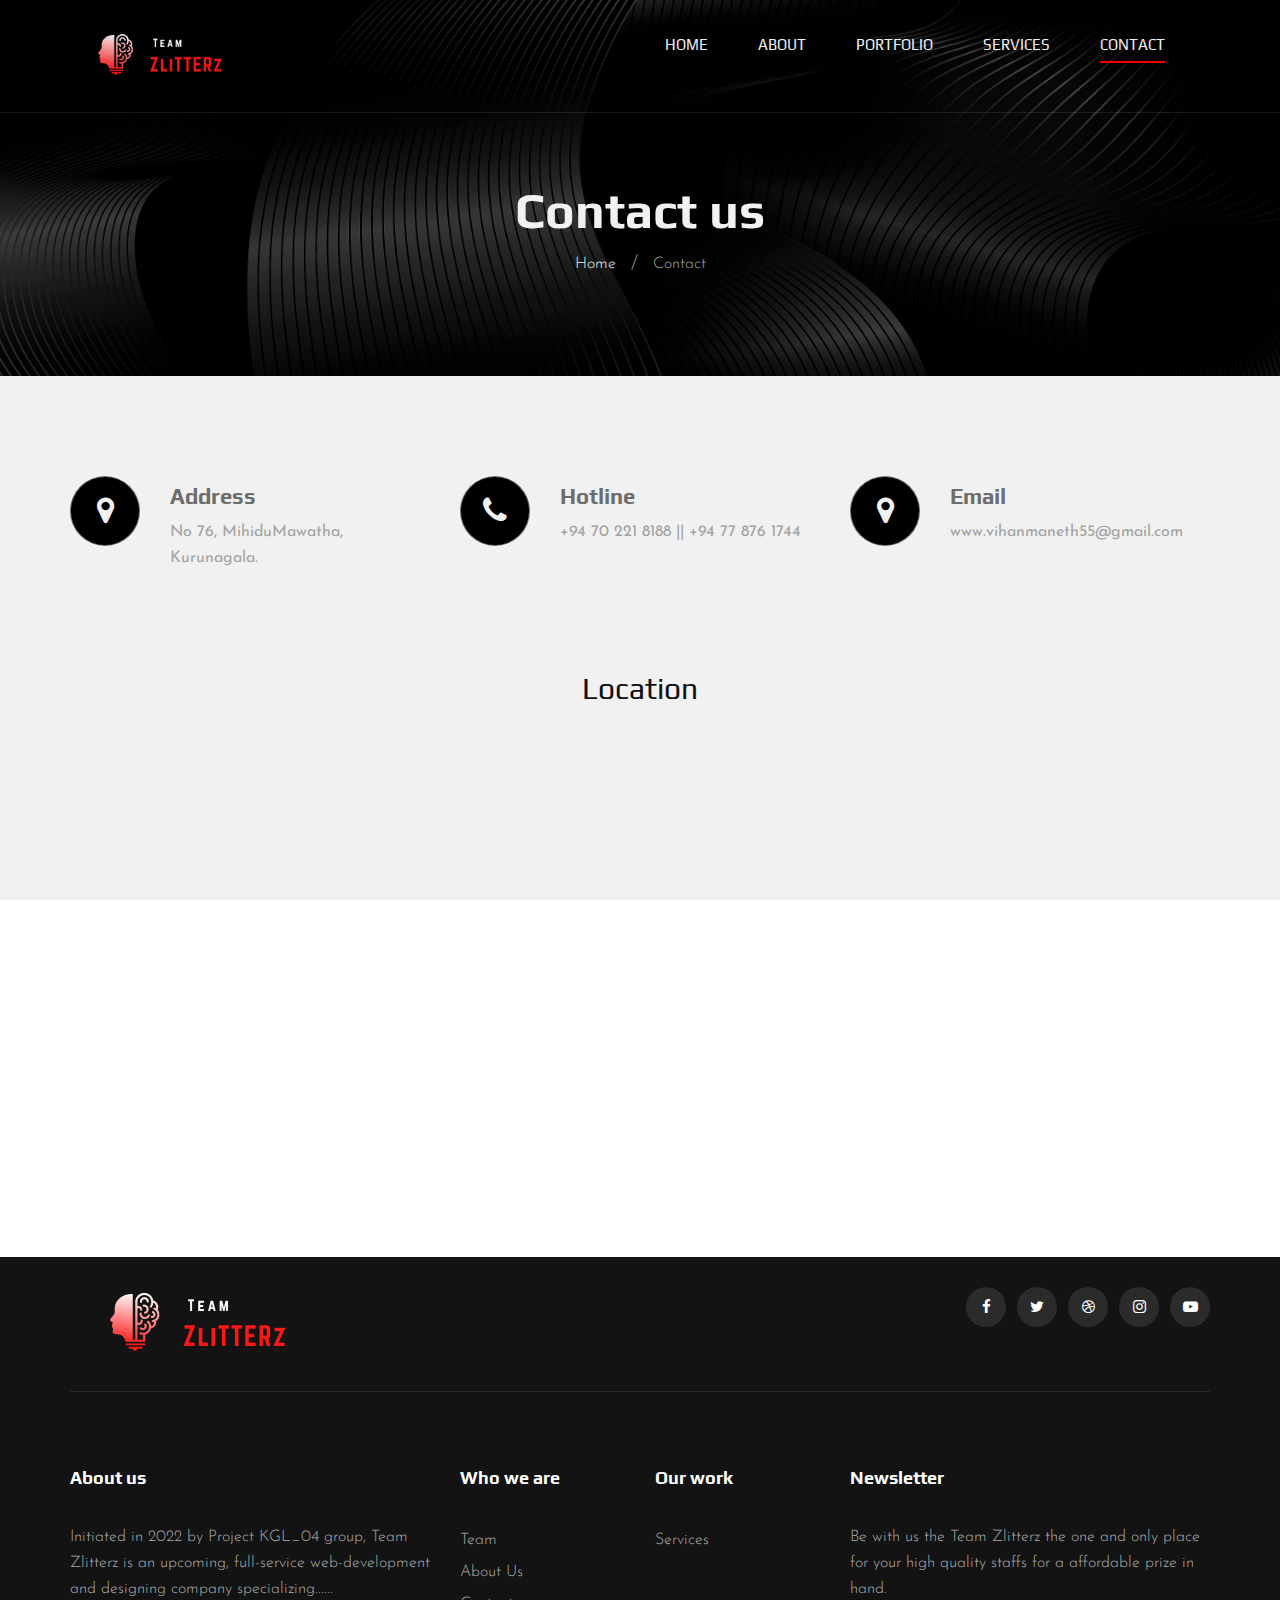
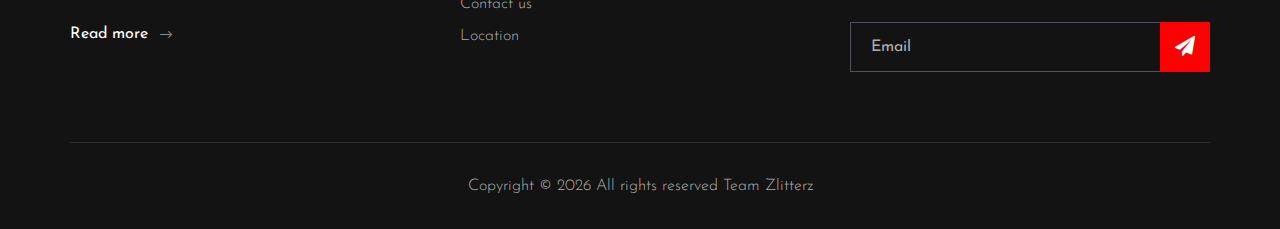
<file: contact.html>
<!DOCTYPE html>
<html lang="zxx">

<head>
    <meta charset="UTF-8">
    <meta name="description" content="Videograph Template">
    <meta name="keywords" content="Videograph, unica, creative, html">
    <meta name="viewport" content="width=device-width, initial-scale=1.0">
    <meta http-equiv="X-UA-Compatible" content="ie=edge">
    <title>Videograph | Template</title>

    <!-- Google Font -->
    <link href="https://fonts.googleapis.com/css2?family=Play:wght@400;700&display=swap" rel="stylesheet">
    <link href="https://fonts.googleapis.com/css2?family=Josefin+Sans:wght@300;400;500;600;700&display=swap"
        rel="stylesheet">

    <!-- Css Styles -->
    <link rel="stylesheet" href="css/bootstrap.min.css" type="text/css">
    <link rel="stylesheet" href="css/font-awesome.min.css" type="text/css">
    <link rel="stylesheet" href="css/elegant-icons.css" type="text/css">
    <link rel="stylesheet" href="css/owl.carousel.min.css" type="text/css">
    <link rel="stylesheet" href="css/magnific-popup.css" type="text/css">
    <link rel="stylesheet" href="css/slicknav.min.css" type="text/css">
    <link rel="stylesheet" href="css/style.css" type="text/css">
</head>

<body>
    <!-- Page Preloder -->
    <div id="preloder">
        <div class="loader"></div>
    </div>

    <!-- Header Section Begin -->
    <header class="header">
        <div class="container">
            <div class="row">
                <div class="col-lg-2">
                    <div class="header__logo">
                        <a href="./index.html"><img src="img/Team.png" alt=""></a>
                    </div>
                </div>
                <div class="col-lg-10">
                    <div class="header__nav__option">
                        <nav class="header__nav__menu mobile-menu">
                            <ul>
                                <li><a href="./index.html">Home</a></li>
                                <li><a href="./about.html">About</a></li>
                                <li><a href="./portfolio.html">Portfolio</a></li>
                                <li><a href="./services.html">Services</a></li>
                                <li class="active"><a href="./contact.html">Contact</a></li>
                            </ul>
                        </nav>
                    </div>
                </div>
            </div>
            <div id="mobile-menu-wrap"></div>
        </div>
    </header>
    <!-- Header End -->

    <!-- Breadcrumb Begin -->
    <div class="breadcrumb-option spad set-bg" data-setbg="img/breadcrumb-bg.jpg">
        <div class="container">
            <div class="row">
                <div class="col-lg-12 text-center">
                    <div class="breadcrumb__text">
                        <h2>Contact us</h2>
                        <div class="breadcrumb__links">
                            <a href="#">Home</a>
                            <span>Contact</span>
                        </div>
                    </div>
                </div>
            </div>
        </div>
    </div>
    <!-- Breadcrumb End -->

    <!-- Contact Widget Section Begin -->
    <section class="contact-widget spad">
        <div class="container">
            <div class="row">
                <div class="col-lg-4 col-md-6 col-md-6 col-md-3">
                    <div class="contact__widget__item">
                        <div class="contact__widget__item__icon">
                            <i class="fa fa-map-marker"></i>
                        </div>
                        <div class="contact__widget__item__text">
                            <h4>Address</h4>
                            <p> No 76, MihiduMawatha, Kurunagala.</p>
                        </div>
                    </div>
                </div>
                <div class="col-lg-4 col-md-6 col-md-6 col-md-3">
                    <div class="contact__widget__item">
                        <div class="contact__widget__item__icon">
                            <i class="fa fa-phone"></i>
                        </div>
                        <div class="contact__widget__item__text">
                            <h4>Hotline</h4>
                            <p>+94 70 221 8188 || +94 77 876 1744</p>
                        </div>
                    </div>
                </div>
                <div class="col-lg-4 col-md-6 col-md-6 col-md-3">
                    <div class="contact__widget__item">
                        <div class="contact__widget__item__icon">
                            <i class="fa fa-map-marker"></i>
                        </div>
                        <div class="contact__widget__item__text">
                            <h4>Email</h4>
                            <p>www.vihanmaneth55@gmail.com</p>
                        </div>
                    </div>
                </div>
            </div>
        </div>
    </section>
    <!-- Contact Widget Section End -->

    <!-- Call To Action Section Begin -->
    <section class="contact spad">
        <div class="container">
            <div class="row">
                <div class="col-lg-12 col-md-12">
                    <h3 class="text-center">Location</h3>
                    <div class="contact__map">
                        <iframe src="https://www.google.com/maps/embed?pb=!1m18!1m12!1m3!1d988.955636065084!2d80.36255382919099!3d7.48483799966257!2m3!1f0!2f0!3f0!3m2!1i1024!2i768!4f13.1!3m3!1m2!1s0x0%3A0xb37eb8ebb4fe8088!2zN8KwMjknMDUuNCJOIDgwwrAyMSc0Ny4yIkU!5e0!3m2!1sen!2slk!4v1658296752896!5m2!1sen!2slk" width="600" height="450" style="border:0;" allowfullscreen="" loading="lazy" referrerpolicy="no-referrer-when-downgrade"></iframe>
                    </div>
                </div>
                <!-- <div class="col-lg-6 col-md-6">
                    <div class="contact__form">
                        <h3>Get in touch</h3>
                        <form action="#">
                            <input type="text" placeholder="Name">
                            <input type="text" placeholder="Email">
                            <input type="text" placeholder="Website">
                            <textarea placeholder="Message"></textarea>
                            <button type="submit" class="site-btn" style="background-color: red;">Send Message</button>
                        </form>
                    </div>
                </div> -->
            </div>
        </div>
    </section>
    <!-- Call To Action Section End -->

    <!-- Footer Section Begin -->
    <footer class="footer">
        <div class="container">
            <div class="footer__top">
                <div class="row">
                    <div class="col-lg-6 col-md-6">
                        <div class="footer__top__logo">
                            <a href="#"><img src="img/Team.png" alt=""></a>
                        </div>
                    </div>
                    <div class="col-lg-6 col-md-6">
                        <div class="footer__top__social">
                            <a href="#"><i class="fa fa-facebook"></i></a>
                            <a href="#"><i class="fa fa-twitter"></i></a>
                            <a href="#"><i class="fa fa-dribbble"></i></a>
                            <a href="#"><i class="fa fa-instagram"></i></a>
                            <a href="#"><i class="fa fa-youtube-play"></i></a>
                        </div>
                    </div>
                </div>
            </div>
            <div class="footer__option">
                <div class="row">
                    <div class="col-lg-4 col-md-6 col-sm-6">
                        <div class="footer__option__item">
                            <h5>About us</h5>
                            <p>Initiated in 2022 by Project KGL_04 group, Team Zlitterz is an upcoming, full-service
                                web-development and designing company specializing......</p>
                            <a href="about.html" class="read__more">Read more <span class="arrow_right"></span></a>
                        </div>
                    </div>
                    <div class="col-lg-2 col-md-3 col-sm-3">
                        <div class="footer__option__item">
                            <h5>Who we are</h5>
                            <ul>
                                <li><a href="#">Team</a></li>
                                <li><a href="about.html">About Us</a></li>
                                <li><a href="contact.html">Contact us</a></li>
                                <li><a href="https://goo.gl/maps/UwFyU3eypvZbpUfi9">Location</a></li>
                            </ul>
                        </div>
                    </div>
                    <div class="col-lg-2 col-md-3 col-sm-3">
                        <div class="footer__option__item">
                            <h5>Our work</h5>
                            <ul>
                                <li><a href="services.html">Services</a></li>
                            </ul>
                        </div>
                    </div>
                    <div class="col-lg-4 col-md-12">
                        <div class="footer__option__item">
                            <h5>Newsletter</h5>
                            <p>Be with us the Team Zlitterz the one and only place for your high quality staffs for a affordable prize in hand.</p>
                            <form action="#">
                                <input type="text" placeholder="Email">
                                <button type="submit"><i class="fa fa-send"></i></button>
                            </form>
                        </div>
                    </div>
                </div>
            </div>
            <div class="footer__copyright">
                <div class="row">
                    <div class="col-lg-12 text-center">
                        <p class="footer__copyright__text">
                            Copyright &copy;
                            <script>
                                document.write(new Date().getFullYear());
                            </script>
                            All rights reserved Team Zlitterz
                        </p>
                    </div>
                </div>
            </div>
        </div>
    </footer>
    <!-- Footer Section End -->

    <!-- Js Plugins -->
    <script src="js/jquery-3.3.1.min.js"></script>
    <script src="js/bootstrap.min.js"></script>
    <script src="js/jquery.magnific-popup.min.js"></script>
    <script src="js/mixitup.min.js"></script>
    <script src="js/masonry.pkgd.min.js"></script>
    <script src="js/jquery.slicknav.js"></script>
    <script src="js/owl.carousel.min.js"></script>
    <script src="js/main.js"></script>
</body>

</html>
</file>
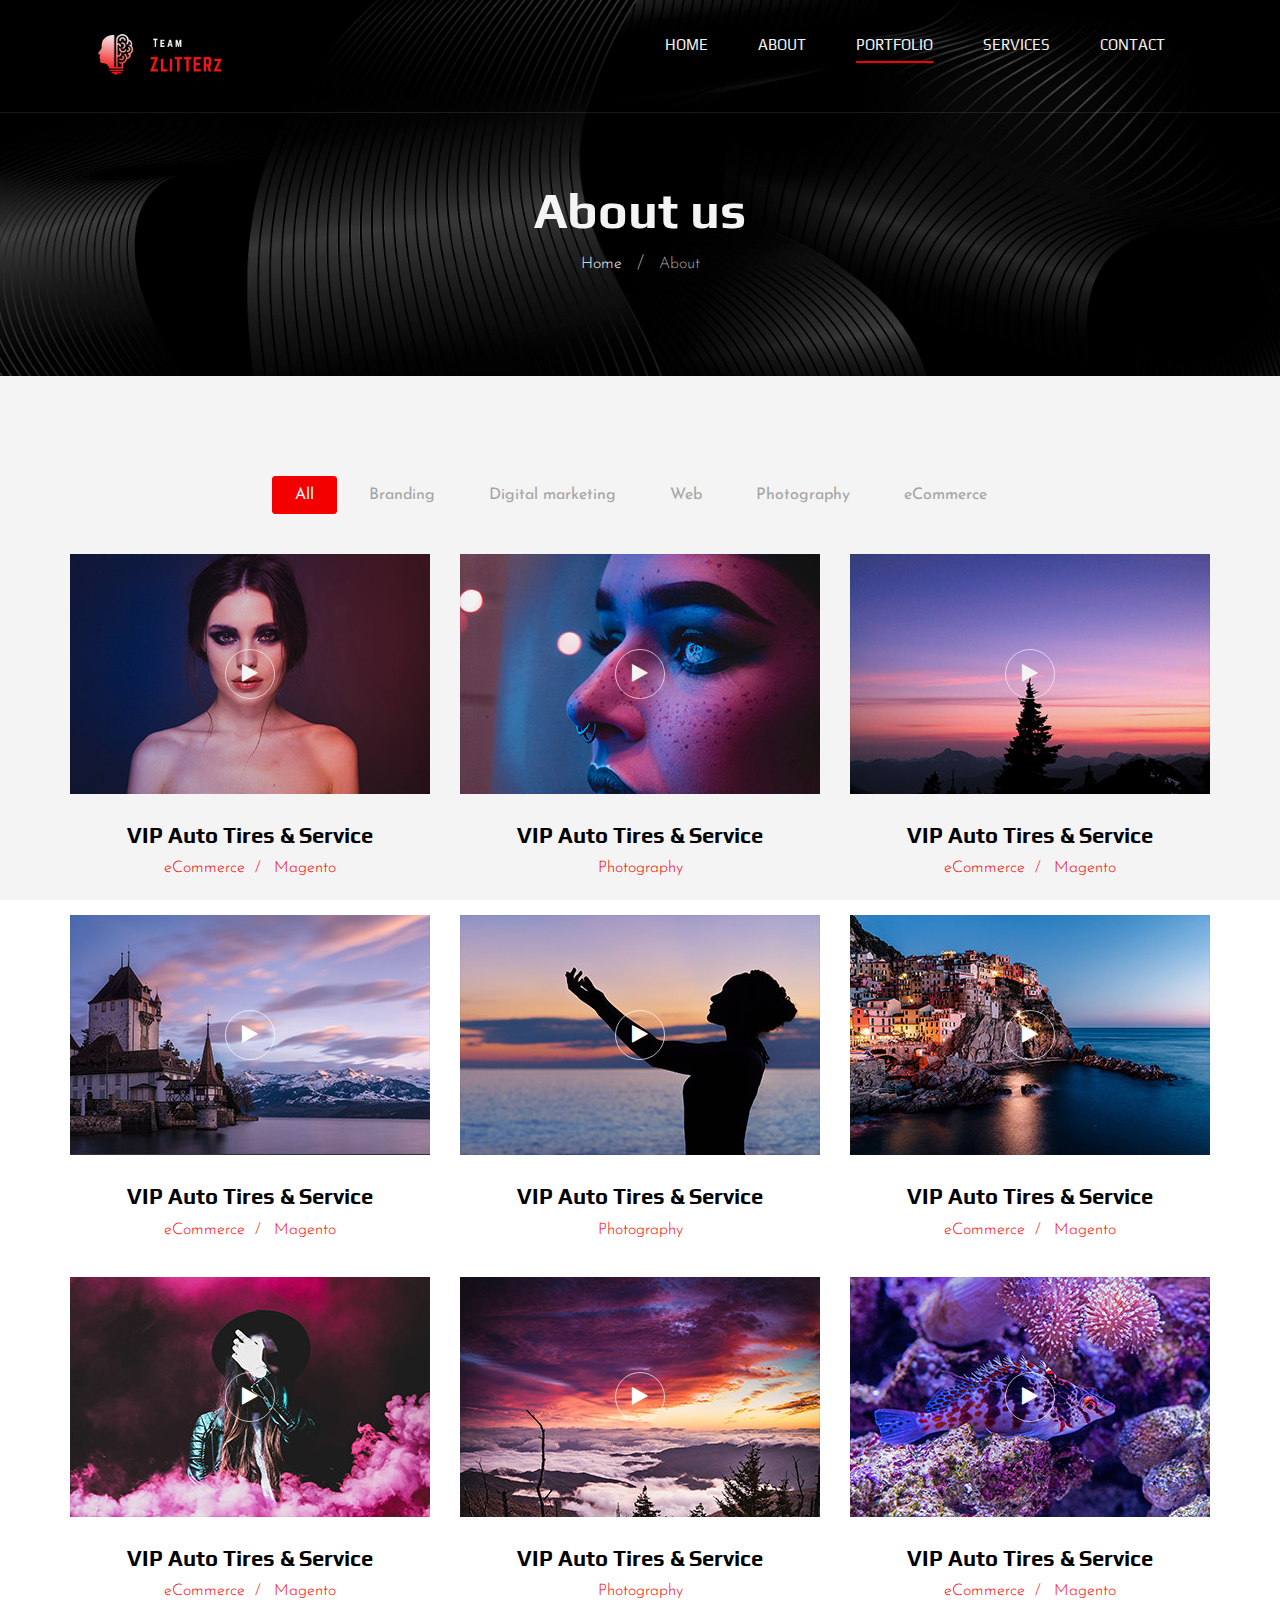
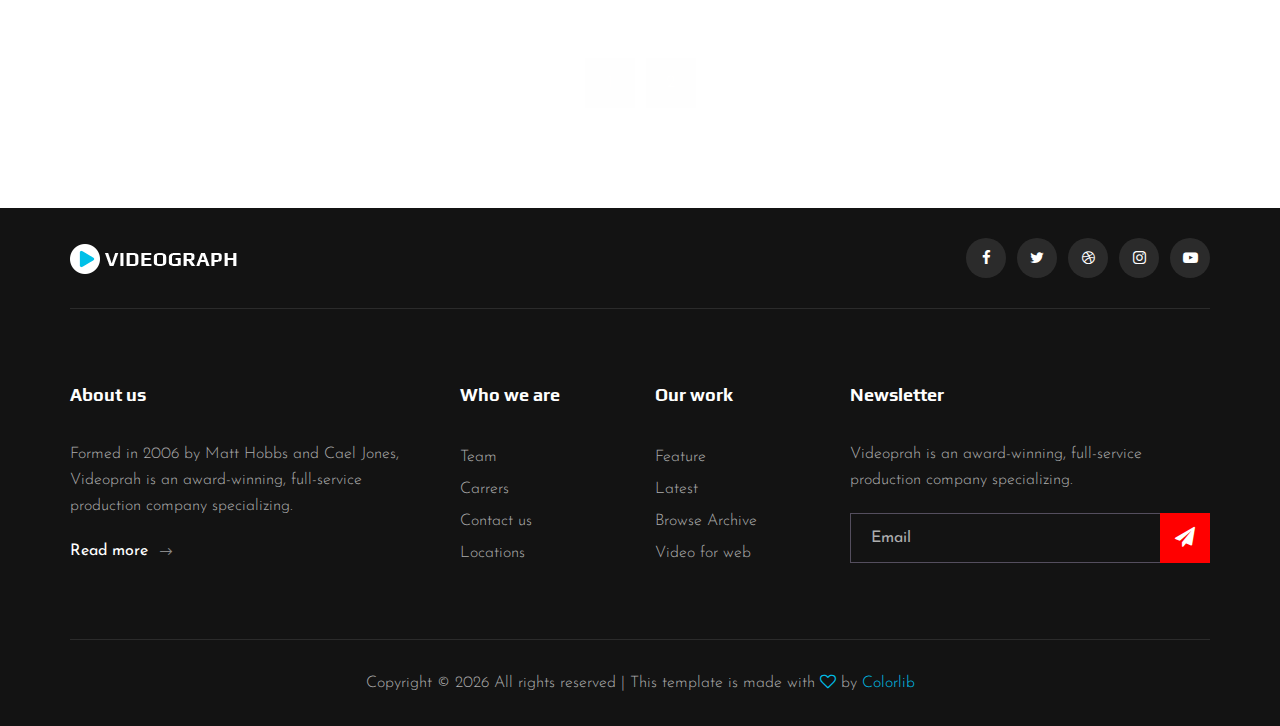
<file: portfolio.html>
<!DOCTYPE html>
<html lang="zxx">

<head>
    <meta charset="UTF-8">
    <meta name="description" content="Videograph Template">
    <meta name="keywords" content="Videograph, unica, creative, html">
    <meta name="viewport" content="width=device-width, initial-scale=1.0">
    <meta http-equiv="X-UA-Compatible" content="ie=edge">
    <title>Videograph | Template</title>

    <!-- Google Font -->
    <link href="https://fonts.googleapis.com/css2?family=Play:wght@400;700&display=swap" rel="stylesheet">
    <link href="https://fonts.googleapis.com/css2?family=Josefin+Sans:wght@300;400;500;600;700&display=swap"
        rel="stylesheet">

    <!-- Css Styles -->
    <link rel="stylesheet" href="css/bootstrap.min.css" type="text/css">
    <link rel="stylesheet" href="css/font-awesome.min.css" type="text/css">
    <link rel="stylesheet" href="css/elegant-icons.css" type="text/css">
    <link rel="stylesheet" href="css/owl.carousel.min.css" type="text/css">
    <link rel="stylesheet" href="css/magnific-popup.css" type="text/css">
    <link rel="stylesheet" href="css/slicknav.min.css" type="text/css">
    <link rel="stylesheet" href="css/style.css" type="text/css">
</head>

<body>
    <!-- Page Preloder -->
    <div id="preloder">
        <div class="loader"></div>
    </div>

    <!-- Header Section Begin -->
    <header class="header">
        <div class="container">
            <div class="row">
                <div class="col-lg-2">
                    <div class="header__logo">
                        <a href="./index.html"><img src="img/Team.png" alt=""></a>
                    </div>
                </div>
                <div class="col-lg-10">
                    <div class="header__nav__option">
                        <nav class="header__nav__menu mobile-menu">
                            <ul>
                                <li><a href="./index.html">Home</a></li>
                                <li><a href="./about.html">About</a></li>
                                <li class="active"><a href="./portfolio.html">Portfolio</a></li>
                                <li><a href="./services.html">Services</a></li>
                                <li><a href="./contact.html">Contact</a></li>
                            </ul>
                        </nav>
                    </div>
                </div>
            </div>
            <div id="mobile-menu-wrap"></div>
        </div>
    </header>
    <!-- Header End -->

    <!-- Breadcrumb Begin -->
    <div class="breadcrumb-option spad set-bg" data-setbg="img/breadcrumb-bg.jpg">
        <div class="container">
            <div class="row">
                <div class="col-lg-12 text-center">
                    <div class="breadcrumb__text">
                        <h2>About us</h2>
                        <div class="breadcrumb__links">
                            <a href="#">Home</a>
                            <span>About</span>
                        </div>
                    </div>
                </div>
            </div>
        </div>
    </div>
    <!-- Breadcrumb End -->

    <!-- Portfolio Section Begin -->
    <section class="portfolio spad">
        <div class="container">
            <div class="row">
                <div class="col-lg-12">
                    <ul class="portfolio__filter">
                        <li class="active" data-filter="*">All</li>
                        <li data-filter=".branding">Branding</li>
                        <li data-filter=".digital-marketing">Digital marketing</li>
                        <li data-filter=".web">Web</li>
                        <li data-filter=".photography">Photography</li>
                        <li data-filter=" .ecommerce">eCommerce</li>
                    </ul>
                </div>
            </div>
            <div class="row portfolio__gallery">
                <div class="col-lg-4 col-md-6 col-sm-6 mix branding">
                    <div class="portfolio__item">
                        <div class="portfolio__item__video set-bg" data-setbg="img/portfolio/portfolio-1.jpg">
                            <a href="https://www.youtube.com/watch?v=LXb3EKWsInQ" class="play-btn video-popup"><i
                                    class="fa fa-play"></i></a>
                        </div>
                        <div class="portfolio__item__text">
                            <h4>VIP Auto Tires & Service</h4>
                            <ul>
                                <li>eCommerce</li>
                                <li>Magento</li>
                            </ul>
                        </div>
                    </div>
                </div>
                <div class="col-lg-4 col-md-6 col-sm-6 mix digital-marketing">
                    <div class="portfolio__item">
                        <div class="portfolio__item__video set-bg" data-setbg="img/portfolio/portfolio-2.jpg">
                            <a href="https://www.youtube.com/watch?v=LXb3EKWsInQ" class="play-btn video-popup"><i
                                    class="fa fa-play"></i></a>
                        </div>
                        <div class="portfolio__item__text">
                            <h4>VIP Auto Tires & Service</h4>
                            <span>Photography</span>
                        </div>
                    </div>
                </div>
                <div class="col-lg-4 col-md-6 col-sm-6 mix web">
                    <div class="portfolio__item">
                        <div class="portfolio__item__video set-bg" data-setbg="img/portfolio/portfolio-3.jpg">
                            <a href="https://www.youtube.com/watch?v=LXb3EKWsInQ" class="play-btn video-popup"><i
                                    class="fa fa-play"></i></a>
                        </div>
                        <div class="portfolio__item__text">
                            <h4>VIP Auto Tires & Service</h4>
                            <ul>
                                <li>eCommerce</li>
                                <li>Magento</li>
                            </ul>
                        </div>
                    </div>
                </div>
                <div class="col-lg-4 col-md-6 col-sm-6 mix photography">
                    <div class="portfolio__item">
                        <div class="portfolio__item__video set-bg" data-setbg="img/portfolio/portfolio-4.jpg">
                            <a href="https://www.youtube.com/watch?v=LXb3EKWsInQ" class="play-btn video-popup"><i
                                    class="fa fa-play"></i></a>
                        </div>
                        <div class="portfolio__item__text">
                            <h4>VIP Auto Tires & Service</h4>
                            <ul>
                                <li>eCommerce</li>
                                <li>Magento</li>
                            </ul>
                        </div>
                    </div>
                </div>
                <div class="col-lg-4 col-md-6 col-sm-6 mix ecommerce">
                    <div class="portfolio__item">
                        <div class="portfolio__item__video set-bg" data-setbg="img/portfolio/portfolio-5.jpg">
                            <a href="https://www.youtube.com/watch?v=LXb3EKWsInQ" class="play-btn video-popup"><i
                                    class="fa fa-play"></i></a>
                        </div>
                        <div class="portfolio__item__text">
                            <h4>VIP Auto Tires & Service</h4>
                            <span>Photography</span>
                        </div>
                    </div>
                </div>
                <div class="col-lg-4 col-md-6 col-sm-6 mix branding">
                    <div class="portfolio__item">
                        <div class="portfolio__item__video set-bg" data-setbg="img/portfolio/portfolio-6.jpg">
                            <a href="https://www.youtube.com/watch?v=LXb3EKWsInQ" class="play-btn video-popup"><i
                                    class="fa fa-play"></i></a>
                        </div>
                        <div class="portfolio__item__text">
                            <h4>VIP Auto Tires & Service</h4>
                            <ul>
                                <li>eCommerce</li>
                                <li>Magento</li>
                            </ul>
                        </div>
                    </div>
                </div>
                <div class="col-lg-4 col-md-6 col-sm-6 mix web">
                    <div class="portfolio__item">
                        <div class="portfolio__item__video set-bg" data-setbg="img/portfolio/portfolio-7.jpg">
                            <a href="https://www.youtube.com/watch?v=LXb3EKWsInQ" class="play-btn video-popup"><i
                                    class="fa fa-play"></i></a>
                        </div>
                        <div class="portfolio__item__text">
                            <h4>VIP Auto Tires & Service</h4>
                            <ul>
                                <li>eCommerce</li>
                                <li>Magento</li>
                            </ul>
                        </div>
                    </div>
                </div>
                <div class="col-lg-4 col-md-6 col-sm-6 mix photography">
                    <div class="portfolio__item">
                        <div class="portfolio__item__video set-bg" data-setbg="img/portfolio/portfolio-8.jpg">
                            <a href="https://www.youtube.com/watch?v=LXb3EKWsInQ" class="play-btn video-popup"><i
                                    class="fa fa-play"></i></a>
                        </div>
                        <div class="portfolio__item__text">
                            <h4>VIP Auto Tires & Service</h4>
                            <span>Photography</span>
                        </div>
                    </div>
                </div>
                <div class="col-lg-4 col-md-6 col-sm-6 mix ecommerce">
                    <div class="portfolio__item">
                        <div class="portfolio__item__video set-bg" data-setbg="img/portfolio/portfolio-9.jpg">
                            <a href="https://www.youtube.com/watch?v=LXb3EKWsInQ" class="play-btn video-popup"><i
                                    class="fa fa-play"></i></a>
                        </div>
                        <div class="portfolio__item__text">
                            <h4>VIP Auto Tires & Service</h4>
                            <ul>
                                <li>eCommerce</li>
                                <li>Magento</li>
                            </ul>
                        </div>
                    </div>
                </div>
            </div>
            <div class="row">
                <div class="col-lg-12">
                    <div class="pagination__option">
                        <a href="#" class="arrow__pagination left__arrow"><span class="arrow_left"></span> Prev</a>
                        <a href="#" class="number__pagination">1</a>
                        <a href="#" class="number__pagination">2</a>
                        <a href="#" class="arrow__pagination right__arrow">Next <span class="arrow_right"></span></a>
                    </div>
                </div>
            </div>
        </div>
    </section>
    <!-- Portfolio Section End -->

    <!-- Footer Section Begin -->
    <footer class="footer">
        <div class="container">
            <div class="footer__top">
                <div class="row">
                    <div class="col-lg-6 col-md-6">
                        <div class="footer__top__logo">
                            <a href="#"><img src="img/logo.png" alt=""></a>
                        </div>
                    </div>
                    <div class="col-lg-6 col-md-6">
                        <div class="footer__top__social">
                            <a href="#"><i class="fa fa-facebook"></i></a>
                            <a href="#"><i class="fa fa-twitter"></i></a>
                            <a href="#"><i class="fa fa-dribbble"></i></a>
                            <a href="#"><i class="fa fa-instagram"></i></a>
                            <a href="#"><i class="fa fa-youtube-play"></i></a>
                        </div>
                    </div>
                </div>
            </div>
            <div class="footer__option">
                <div class="row">
                    <div class="col-lg-4 col-md-6 col-sm-6">
                        <div class="footer__option__item">
                            <h5>About us</h5>
                            <p>Formed in 2006 by Matt Hobbs and Cael Jones, Videoprah is an award-winning, full-service
                                production company specializing.</p>
                            <a href="#" class="read__more">Read more <span class="arrow_right"></span></a>
                        </div>
                    </div>
                    <div class="col-lg-2 col-md-3 col-sm-3">
                        <div class="footer__option__item">
                            <h5>Who we are</h5>
                            <ul>
                                <li><a href="#">Team</a></li>
                                <li><a href="#">Carrers</a></li>
                                <li><a href="#">Contact us</a></li>
                                <li><a href="#">Locations</a></li>
                            </ul>
                        </div>
                    </div>
                    <div class="col-lg-2 col-md-3 col-sm-3">
                        <div class="footer__option__item">
                            <h5>Our work</h5>
                            <ul>
                                <li><a href="#">Feature</a></li>
                                <li><a href="#">Latest</a></li>
                                <li><a href="#">Browse Archive</a></li>
                                <li><a href="#">Video for web</a></li>
                            </ul>
                        </div>
                    </div>
                    <div class="col-lg-4 col-md-12">
                        <div class="footer__option__item">
                            <h5>Newsletter</h5>
                            <p>Videoprah is an award-winning, full-service production company specializing.</p>
                            <form action="#">
                                <input type="text" placeholder="Email">
                                <button type="submit"><i class="fa fa-send"></i></button>
                            </form>
                        </div>
                    </div>
                </div>
            </div>
            <div class="footer__copyright">
                <div class="row">
                    <div class="col-lg-12 text-center">
                        <!-- Link back to Colorlib can't be removed. Template is licensed under CC BY 3.0. -->
                        <p class="footer__copyright__text">Copyright &copy;
                            <script>
                                document.write(new Date().getFullYear());
                            </script>
                            All rights reserved | This template is made with <i class="fa fa-heart-o"
                                aria-hidden="true"></i> by <a href="https://colorlib.com" target="_blank">Colorlib</a>
                        </p>
                        <!-- Link back to Colorlib can't be removed. Template is licensed under CC BY 3.0. -->
                    </div>
                </div>
            </div>
        </div>
    </footer>
    <!-- Footer Section End -->

    <!-- Js Plugins -->
    <script src="js/jquery-3.3.1.min.js"></script>
    <script src="js/bootstrap.min.js"></script>
    <script src="js/jquery.magnific-popup.min.js"></script>
    <script src="js/mixitup.min.js"></script>
    <script src="js/masonry.pkgd.min.js"></script>
    <script src="js/jquery.slicknav.js"></script>
    <script src="js/owl.carousel.min.js"></script>
    <script src="js/main.js"></script>
</body>

</html>
</file>
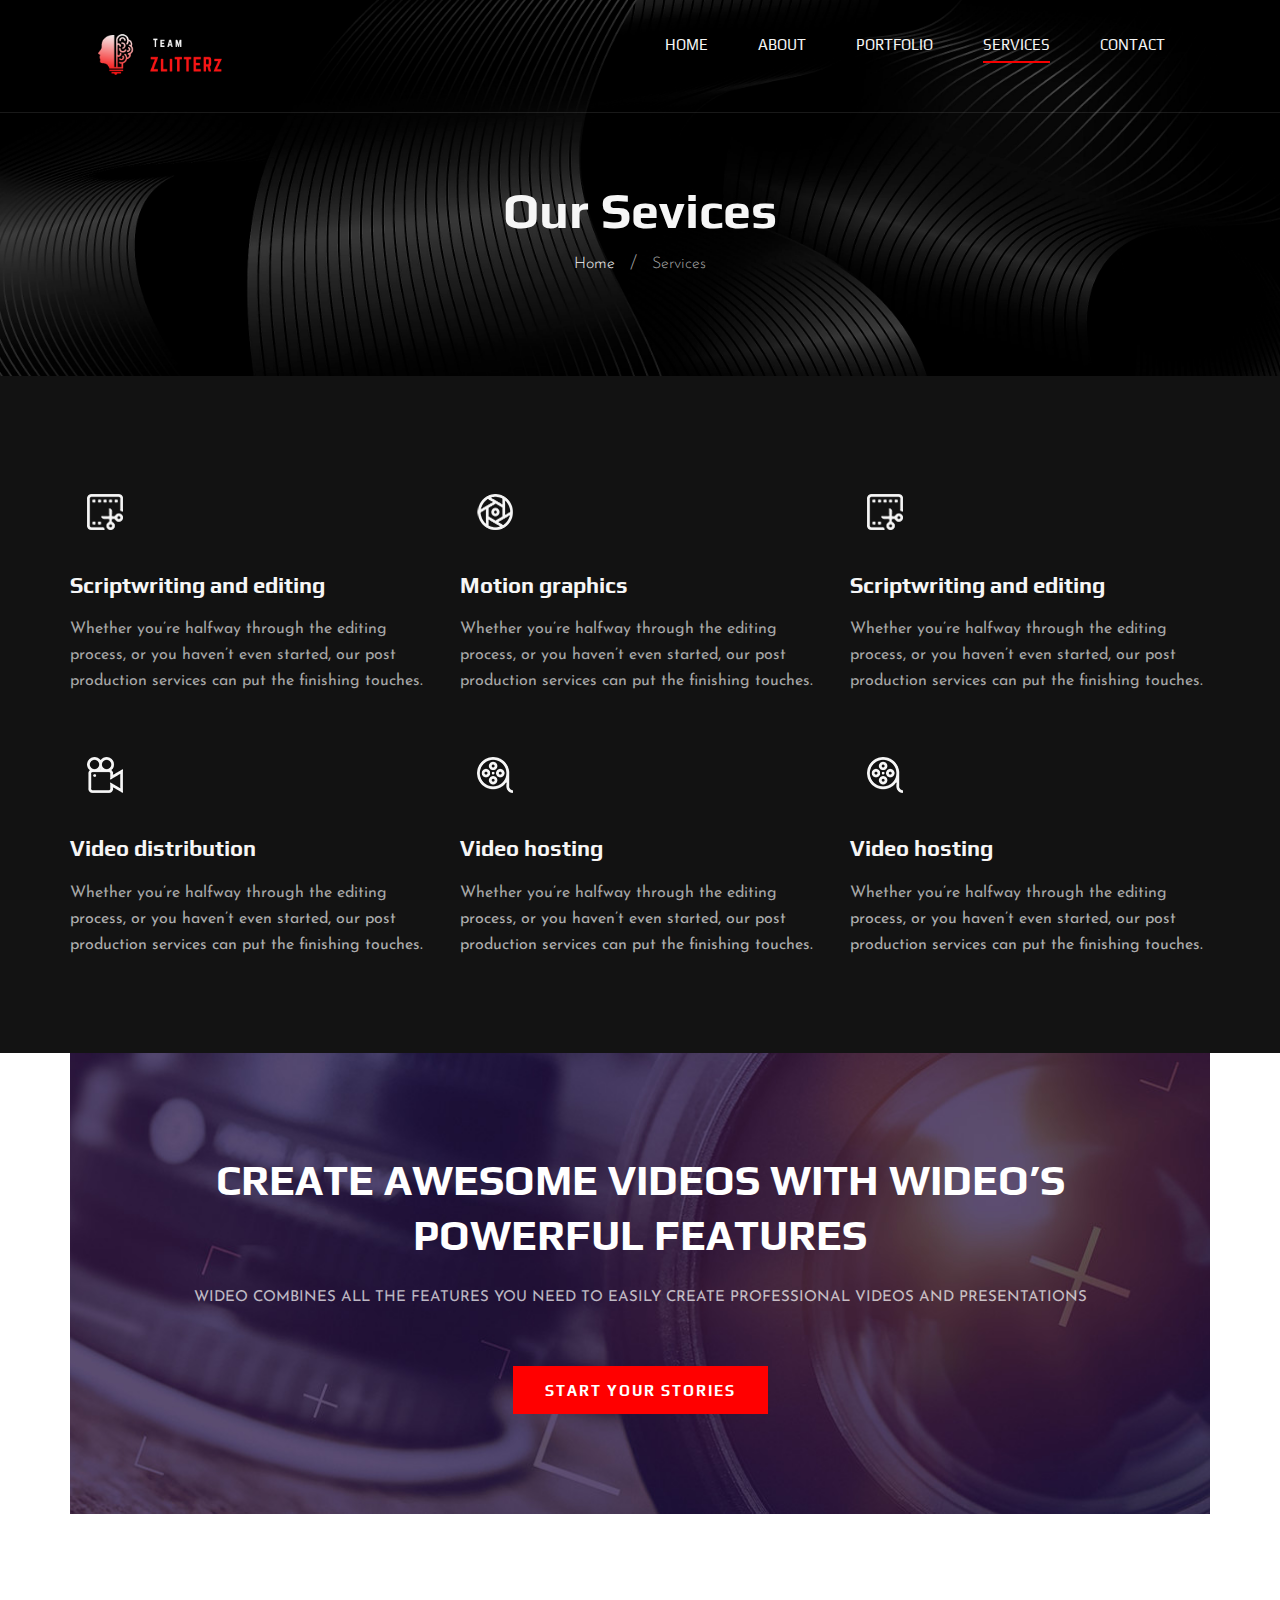
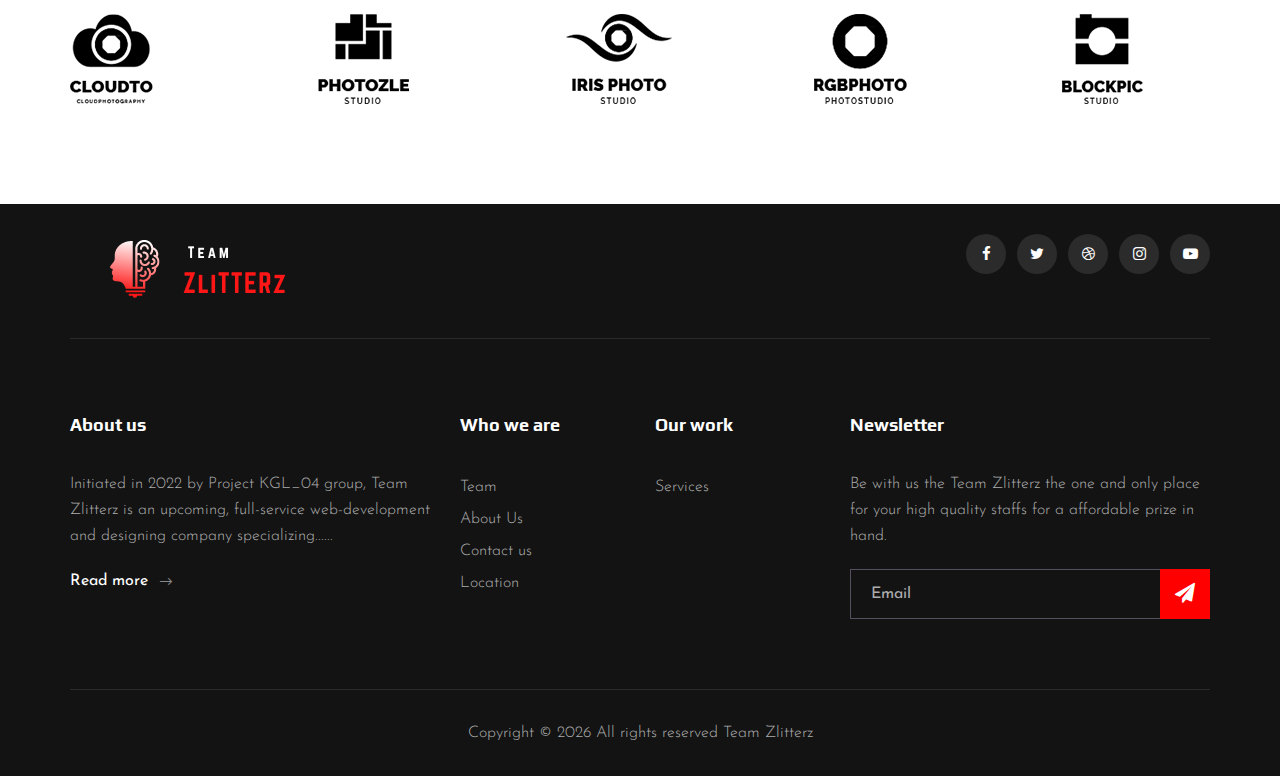
<file: services.html>
<!DOCTYPE html>
<html lang="zxx">

<head>
    <meta charset="UTF-8">
    <meta name="description" content="Videograph Template">
    <meta name="keywords" content="Videograph, unica, creative, html">
    <meta name="viewport" content="width=device-width, initial-scale=1.0">
    <meta http-equiv="X-UA-Compatible" content="ie=edge">
    <title>Videograph | Template</title>

    <!-- Google Font -->
    <link href="https://fonts.googleapis.com/css2?family=Play:wght@400;700&display=swap" rel="stylesheet">
    <link href="https://fonts.googleapis.com/css2?family=Josefin+Sans:wght@300;400;500;600;700&display=swap"
        rel="stylesheet">

    <!-- Css Styles -->
    <link rel="stylesheet" href="css/bootstrap.min.css" type="text/css">
    <link rel="stylesheet" href="css/font-awesome.min.css" type="text/css">
    <link rel="stylesheet" href="css/elegant-icons.css" type="text/css">
    <link rel="stylesheet" href="css/owl.carousel.min.css" type="text/css">
    <link rel="stylesheet" href="css/magnific-popup.css" type="text/css">
    <link rel="stylesheet" href="css/slicknav.min.css" type="text/css">
    <link rel="stylesheet" href="css/style.css" type="text/css">
</head>

<body>
    <!-- Page Preloder -->
    <div id="preloder">
        <div class="loader"></div>
    </div>

    <!-- Header Section Begin -->
    <header class="header">
        <div class="container">
            <div class="row">
                <div class="col-lg-2">
                    <div class="header__logo">
                        <a href="./index.html"><img src="img/Team.png" alt=""></a>
                    </div>
                </div>
                <div class="col-lg-10">
                    <div class="header__nav__option">
                        <nav class="header__nav__menu mobile-menu">
                            <ul>
                                <li><a href="./index.html">Home</a></li>
                                <li><a href="./about.html">About</a></li>
                                <li><a href="./portfolio.html">Portfolio</a></li>
                                <li class="active"><a href="./services.html">Services</a></li>
                                <li><a href="./contact.html">Contact</a></li>
                            </ul>
                        </nav>
                    </div>
                </div>
            </div>
            <div id="mobile-menu-wrap"></div>
        </div>
    </header>
    <!-- Header End -->

    <!-- Breadcrumb Begin -->
    <div class="breadcrumb-option spad set-bg" data-setbg="img/breadcrumb-bg.jpg">
        <div class="container">
            <div class="row">
                <div class="col-lg-12 text-center">
                    <div class="breadcrumb__text">
                        <h2>Our Sevices</h2>
                        <div class="breadcrumb__links">
                            <a href="#">Home</a>
                            <span>Services</span>
                        </div>
                    </div>
                </div>
            </div>
        </div>
    </div>
    <!-- Breadcrumb End -->

    <!-- Services Section Begin -->
    <section class="services-page spad">
        <div class="container">
            <div class="row">
                <div class="col-lg-4 col-md-6 col-sm-6">
                    <div class="services__item">
                        <div class="services__item__icon">
                            <img src="img/icons/si-2.png" alt="">
                        </div>
                        <h4>Scriptwriting and editing</h4>
                        <p>Whether you’re halfway through the editing process, or you haven’t even started, our post
                            production services can put the finishing touches.</p>
                    </div>
                </div>
                <div class="col-lg-4 col-md-6 col-sm-6">
                    <div class="services__item">
                        <div class="services__item__icon">
                            <img src="img/icons/si-1.png" alt="">
                        </div>
                        <h4>Motion graphics</h4>
                        <p>Whether you’re halfway through the editing process, or you haven’t even started, our post
                            production services can put the finishing touches.</p>
                    </div>
                </div>
                <div class="col-lg-4 col-md-6 col-sm-6">
                    <div class="services__item">
                        <div class="services__item__icon">
                            <img src="img/icons/si-2.png" alt="">
                        </div>
                        <h4>Scriptwriting and editing</h4>
                        <p>Whether you’re halfway through the editing process, or you haven’t even started, our post
                            production services can put the finishing touches.</p>
                    </div>
                </div>
                <div class="col-lg-4 col-md-6 col-sm-6">
                    <div class="services__item">
                        <div class="services__item__icon">
                            <img src="img/icons/si-3.png" alt="">
                        </div>
                        <h4>Video distribution</h4>
                        <p>Whether you’re halfway through the editing process, or you haven’t even started, our post
                            production services can put the finishing touches.</p>
                    </div>
                </div>
                <div class="col-lg-4 col-md-6 col-sm-6">
                    <div class="services__item">
                        <div class="services__item__icon">
                            <img src="img/icons/si-4.png" alt="">
                        </div>
                        <h4>Video hosting</h4>
                        <p>Whether you’re halfway through the editing process, or you haven’t even started, our post
                            production services can put the finishing touches.</p>
                    </div>
                </div>
                <div class="col-lg-4 col-md-6 col-sm-6">
                    <div class="services__item">
                        <div class="services__item__icon">
                            <img src="img/icons/si-4.png" alt="">
                        </div>
                        <h4>Video hosting</h4>
                        <p>Whether you’re halfway through the editing process, or you haven’t even started, our post
                            production services can put the finishing touches.</p>
                    </div>
                </div>
            </div>
        </div>
    </section>
    <!-- Services Section End -->

    <!-- Call To Action Section Begin -->
    <section class="callto sp__callto">
        <div class="container">
            <div class="callto__services spad set-bg" data-setbg="img/calltos-bg.jpg">
                <div class="row d-flex justify-content-center">
                    <div class="col-lg-10 text-center">
                        <div class="callto__text">
                            <h2>CREATE AWESOME VIDEOS WITH WIDEO’S POWERFUL FEATURES</h2>
                            <p>Wideo combines all the features you need to easily create professional videos and
                                presentations</p>
                            <a href="#">Start your stories</a>
                        </div>
                    </div>
                </div>
            </div>
        </div>
    </section>
    <!-- Call To Action Section End -->

    <!-- Logo Begin -->
    <div class="logo spad">
        <div class="container">
            <div class="logo__carousel owl-carousel">
                <a href="#" class="logo__item"><img src="img/logo/logo-1.png" alt=""></a>
                <a href="#" class="logo__item"><img src="img/logo/logo-2.png" alt=""></a>
                <a href="#" class="logo__item"><img src="img/logo/logo-3.png" alt=""></a>
                <a href="#" class="logo__item"><img src="img/logo/logo-4.png" alt=""></a>
                <a href="#" class="logo__item"><img src="img/logo/logo-5.png" alt=""></a>
                <a href="#" class="logo__item"><img src="img/logo/logo-6.png" alt=""></a>
            </div>
        </div>
    </div>
    <!-- Logo End -->

    <!-- Footer Section Begin -->
    <footer class="footer">
        <div class="container">
            <div class="footer__top">
                <div class="row">
                    <div class="col-lg-6 col-md-6">
                        <div class="footer__top__logo">
                            <a href="#"><img src="img/Team.png" alt=""></a>
                        </div>
                    </div>
                    <div class="col-lg-6 col-md-6">
                        <div class="footer__top__social">
                            <a href="#"><i class="fa fa-facebook"></i></a>
                            <a href="#"><i class="fa fa-twitter"></i></a>
                            <a href="#"><i class="fa fa-dribbble"></i></a>
                            <a href="#"><i class="fa fa-instagram"></i></a>
                            <a href="#"><i class="fa fa-youtube-play"></i></a>
                        </div>
                    </div>
                </div>
            </div>
            <div class="footer__option">
                <div class="row">
                    <div class="col-lg-4 col-md-6 col-sm-6">
                        <div class="footer__option__item">
                            <h5>About us</h5>
                            <p>Initiated in 2022 by Project KGL_04 group, Team Zlitterz is an upcoming, full-service
                                web-development and designing company specializing......</p>
                            <a href="about.html" class="read__more">Read more <span class="arrow_right"></span></a>
                        </div>
                    </div>
                    <div class="col-lg-2 col-md-3 col-sm-3">
                        <div class="footer__option__item">
                            <h5>Who we are</h5>
                            <ul>
                                <li><a href="#">Team</a></li>
                                <li><a href="about.html">About Us</a></li>
                                <li><a href="contact.html">Contact us</a></li>
                                <li><a href="https://goo.gl/maps/UwFyU3eypvZbpUfi9">Location</a></li>
                            </ul>
                        </div>
                    </div>
                    <div class="col-lg-2 col-md-3 col-sm-3">
                        <div class="footer__option__item">
                            <h5>Our work</h5>
                            <ul>
                                <li><a href="services.html">Services</a></li>
                            </ul>
                        </div>
                    </div>
                    <div class="col-lg-4 col-md-12">
                        <div class="footer__option__item">
                            <h5>Newsletter</h5>
                            <p>Be with us the Team Zlitterz the one and only place for your high quality staffs for a affordable prize in hand.</p>
                            <form action="#">
                                <input type="text" placeholder="Email">
                                <button type="submit"><i class="fa fa-send"></i></button>
                            </form>
                        </div>
                    </div>
                </div>
            </div>
            <div class="footer__copyright">
                <div class="row">
                    <div class="col-lg-12 text-center">
                        <p class="footer__copyright__text">
                            Copyright &copy;
                            <script>
                                document.write(new Date().getFullYear());
                            </script>
                            All rights reserved Team Zlitterz
                        </p>
                    </div>
                </div>
            </div>
        </div>
    </footer>
    <!-- Footer Section End -->

    <!-- Js Plugins -->
    <script src="js/jquery-3.3.1.min.js"></script>
    <script src="js/bootstrap.min.js"></script>
    <script src="js/jquery.magnific-popup.min.js"></script>
    <script src="js/mixitup.min.js"></script>
    <script src="js/masonry.pkgd.min.js"></script>
    <script src="js/jquery.slicknav.js"></script>
    <script src="js/owl.carousel.min.js"></script>
    <script src="js/main.js"></script>
</body>

</html>
</file>
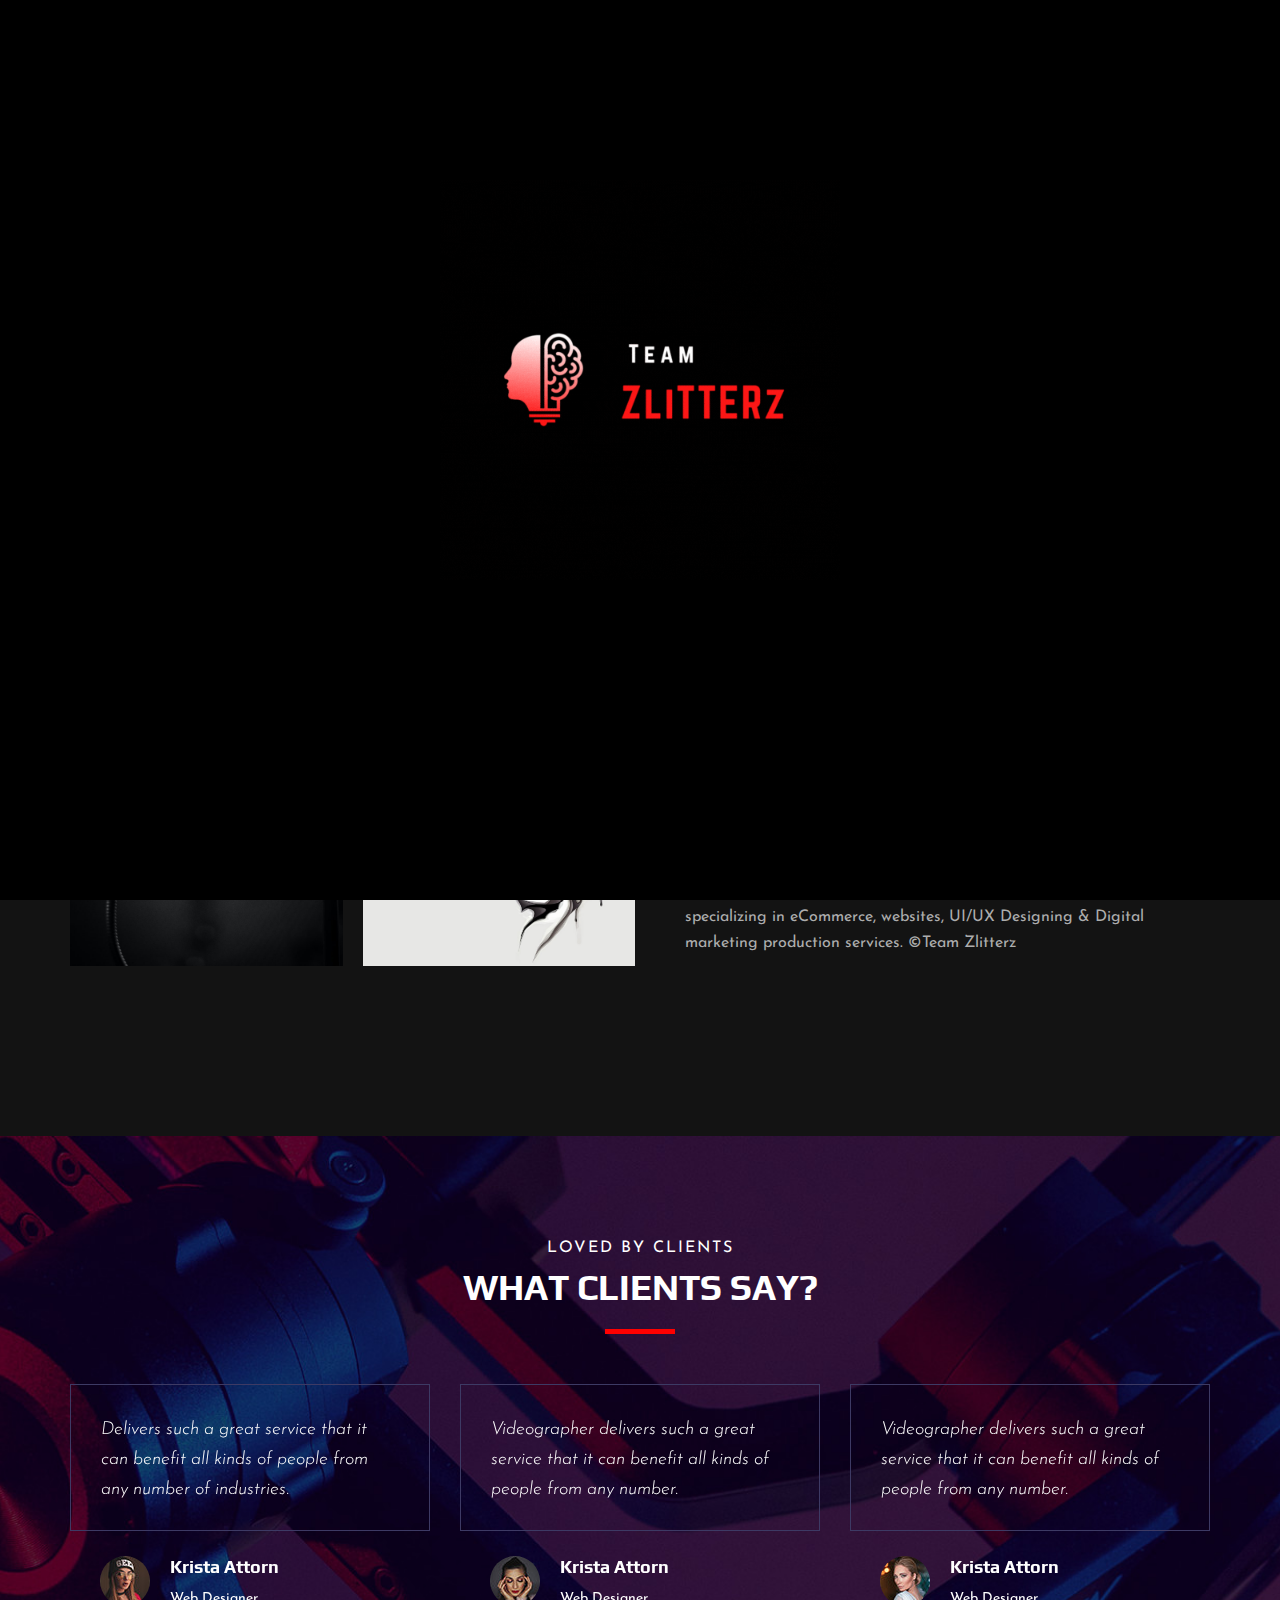
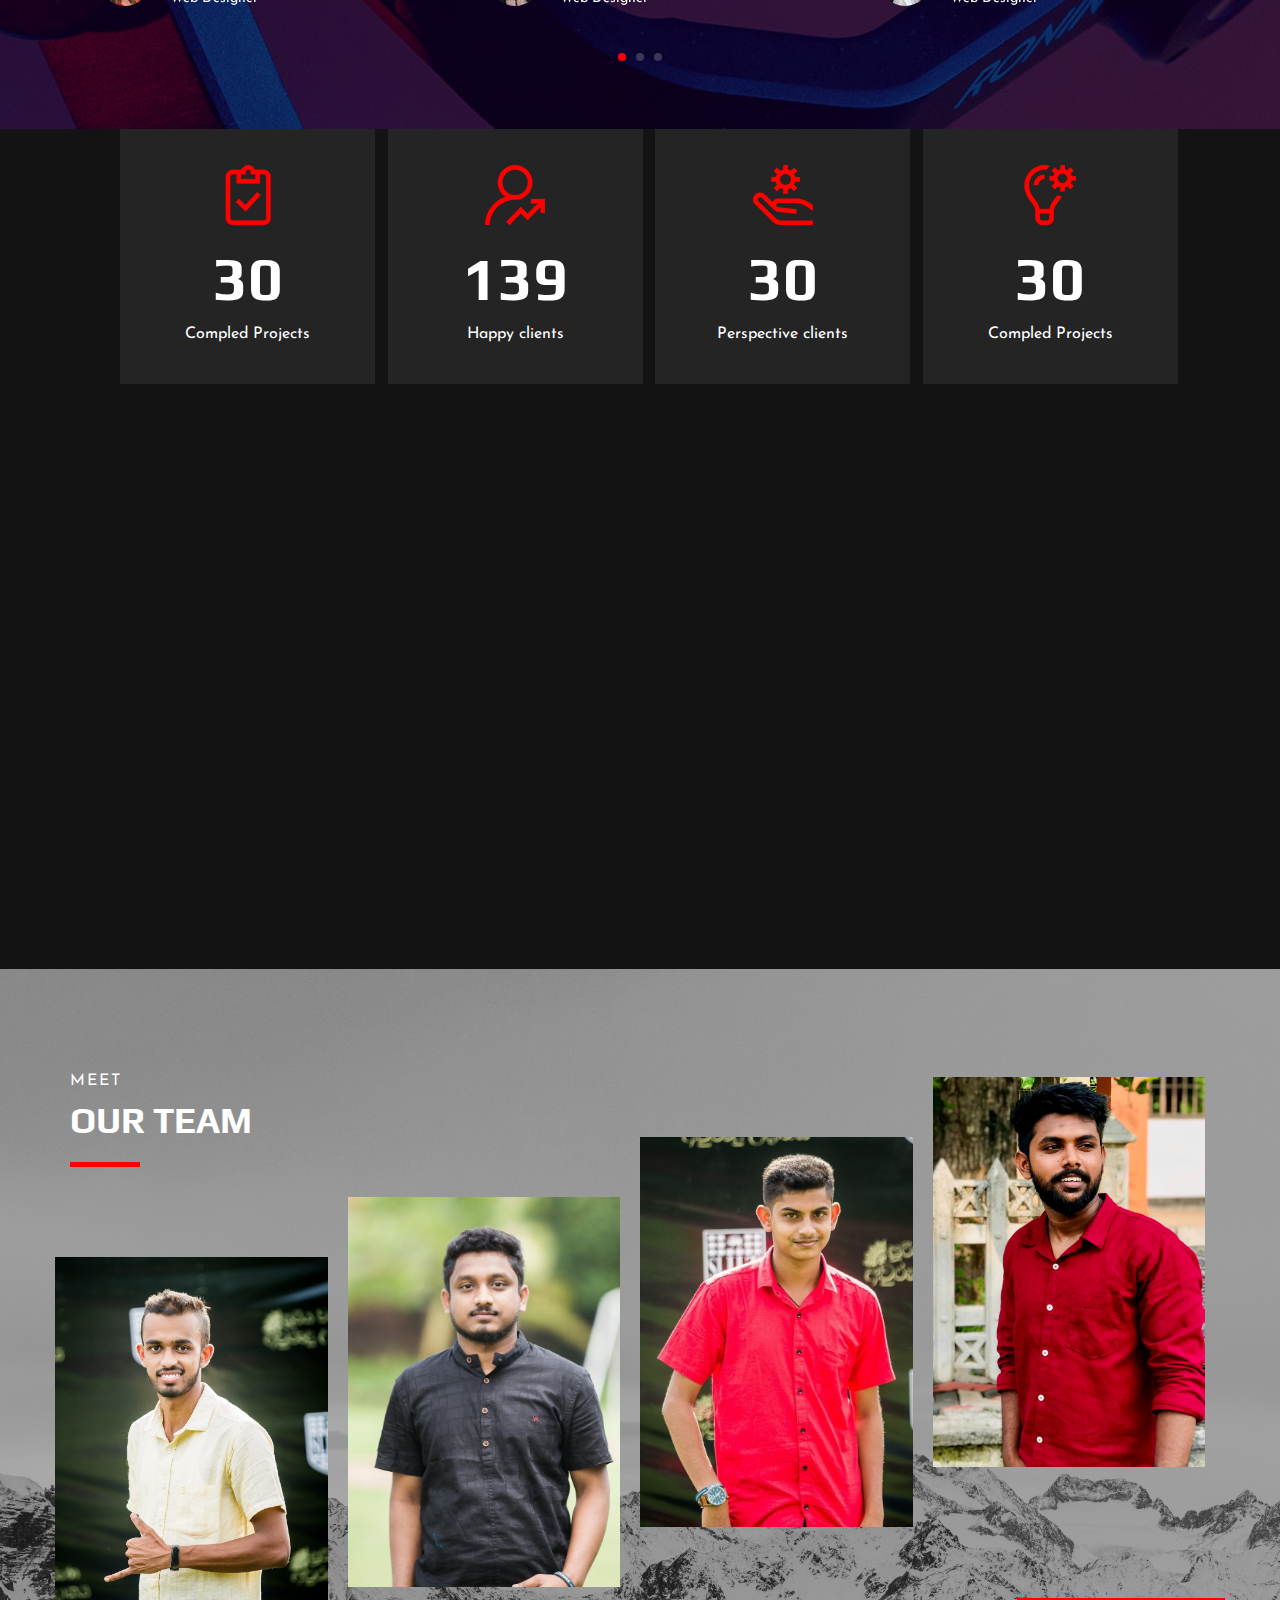
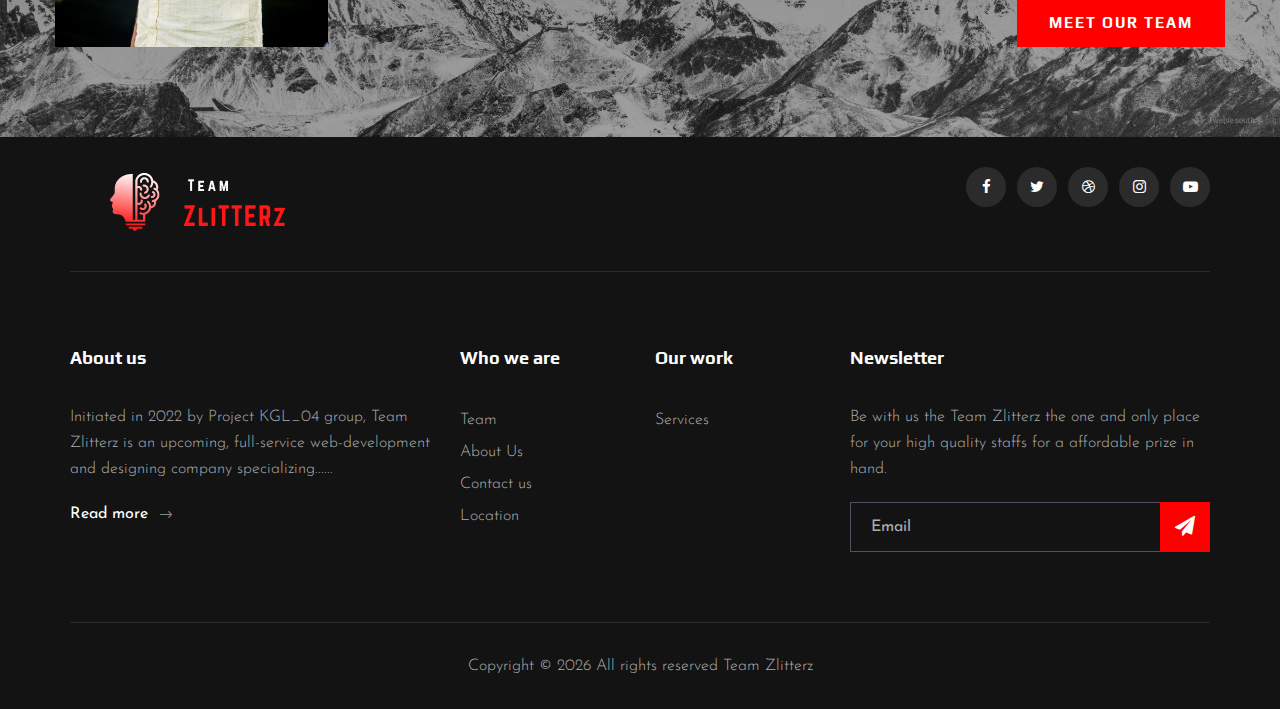
<file: zlitterz/about.html>
<!DOCTYPE html>
<html lang="zxx">

<head>
    <meta charset="UTF-8">
    <meta name="description" content="Zlitterz &trade;">
    <meta name="keywords" content="Videograph, unica, creative, html">
    <meta name="viewport" content="width=device-width, initial-scale=1.0">
    <meta http-equiv="X-UA-Compatible" content="ie=edge">
    <title>Zlitterz &trade;</title>
    <link rel="icon" href="img/tcon.svg">
    <!-- Google Font -->
    <link href="https://fonts.googleapis.com/css2?family=Play:wght@400;700&display=swap" rel="stylesheet">
    <link href="https://fonts.googleapis.com/css2?family=Josefin+Sans:wght@300;400;500;600;700&display=swap"
        rel="stylesheet">
    <link rel="stylesheet" href="https://cdnjs.cloudflare.com/ajax/libs/animate.css/4.1.1/animate.min.css" />

    <!-- Css Styles -->
    <link rel="stylesheet" href="css/bootstrap.min.css" type="text/css">
    <link rel="stylesheet" href="css/font-awesome.min.css" type="text/css">
    <link rel="stylesheet" href="css/elegant-icons.css" type="text/css">
    <link rel="stylesheet" href="css/owl.carousel.min.css" type="text/css">
    <link rel="stylesheet" href="css/magnific-popup.css" type="text/css">
    <link rel="stylesheet" href="css/slicknav.min.css" type="text/css">
    <link rel="stylesheet" href="css/style.css" type="text/css">
</head>

<body>
    <!-- Page Preloder -->
    <div id="preloder">
        <div class="mx-auto align-middle" style="width: 400px;">
            <img class="giffy" src="img/Team.gif" alt="">
        </div>

        <!-- <div class="loader"></div> -->
    </div>

    <!-- Header Section Begin -->
    <header class="header">
        <div class="container">
            <div class="row">
                <div class="col-lg-2">
                    <div class="header__logo">
                        <a href="./index.html"><img src="img/Team.png" alt=""></a>
                    </div>
                </div>
                <div class="col-lg-10">
                    <div class="header__nav__option">
                        <nav class="header__nav__menu mobile-menu">
                            <ul>
                                <li><a href="./index.html">Home</a></li>
                                <li class="active"><a href="./about.html">About</a></li>
                                <!-- <li><a href="./portfolio.html">Portfolio</a></li> -->
                                <li><a href="./services.html">Services</a></li>
                                <li><a href="./contact.html">Contact</a></li>
                            </ul>
                        </nav>
                    </div>
                </div>
            </div>
            <div id="mobile-menu-wrap"></div>
        </div>
    </header>
    <!-- Header End -->

    <!-- Breadcrumb Begin -->
    <div class="breadcrumb-option spad set-bg" data-setbg="img/breadcrumb-bg.jpg">
        <div class="container">
            <div class="row">
                <div class="col-lg-12 text-center">
                    <div class="breadcrumb__text">
                        <h2>About us</h2>
                        <div class="breadcrumb__links">
                            <a href="#">Home</a>
                            <span>About</span>
                        </div>
                    </div>
                </div>
            </div>
        </div>
    </div>
    <!-- Breadcrumb End -->

    <!-- About Section Begin -->
    <section class="about spad">
        <div class="container">
            <div class="row">
                <div class="col-lg-6">
                    <div class="about__pic">
                        <div class="row">
                            <div class="col-lg-6 col-md-6 col-sm-6">
                                <div class="about__pic__item about__pic__item--large set-bg"
                                    data-setbg="img/about/about-1.jpg"></div>
                            </div>
                            <div class="col-lg-6 col-md-6 col-sm-6">
                                <div class="row">
                                    <div class="col-lg-12">
                                        <div class="about__pic__item set-bg" data-setbg="img/about/about-2.jfif"></div>
                                    </div>
                                    <div class="col-lg-12">
                                        <div class="about__pic__item set-bg" data-setbg="img/about/about-32.jpg"></div>
                                    </div>
                                </div>
                            </div>
                        </div>
                    </div>
                </div>
                <div class="col-lg-6">
                    <div class="about__text">
                        <div class="section-title">
                            <span>About videograph</span>
                            <h2>WHo we are?</h2>
                        </div>
                        <div class="row">
                            <div class="col-lg-6 col-md-6 col-sm-6">
                                <div class="services__item">
                                    <div class="services__item__icon">
                                        <img src="img/icons/si-3.png" alt="">
                                    </div>
                                    <h4>Video distribution</h4>
                                    <p>Whether you’re halfway through the editing process, or you.</p>
                                </div>
                            </div>
                            <div class="col-lg-6 col-md-6 col-sm-6">
                                <div class="services__item">
                                    <div class="services__item__icon">
                                        <img src="img/icons/si-4.png" alt="">
                                    </div>
                                    <h4>Video hosting</h4>
                                    <p>Whether you’re halfway through the editing process, or you.</p>
                                </div>
                            </div>
                        </div>
                        <div class="about__text__desc">
                            <p>Initiated in 2022 by Project KGL_04 group, Team Zlitterz is an upcoming, full-service
                                web-development and designing company specializing in eCommerce, websites, UI/UX
                                Designing & Digital marketing
                                production services. &copy;Team Zlitterz</p>
                        </div>
                    </div>
                </div>
            </div>
        </div>
    </section>
    <!-- About Section End -->

    <!-- Testimonial Section Begin -->
    <section class="testimonial spad set-bg" data-setbg="img/testimonial-bg.jpg">
        <div class="container">
            <div class="row">
                <div class="col-lg-12">
                    <div class="section-title center-title">
                        <span>Loved By Clients</span>
                        <h2>What clients say?</h2>
                    </div>
                </div>
            </div>
            <div class="row">
                <div class="testimonial__slider owl-carousel">
                    <div class="col-lg-4">
                        <div class="testimonial__item">
                            <div class="testimonial__text">
                                <p>Delivers such a great service that it can benefit all kinds of people from any number
                                    of industries.</p>
                            </div>
                            <div class="testimonial__author">
                                <div class="testimonial__author__pic">
                                    <img src="img/testimonial/ta-1.jpg" alt="">
                                </div>
                                <div class="testimonial__author__text">
                                    <h5>Krista Attorn</h5>
                                    <span>Web Designer</span>
                                </div>
                            </div>
                        </div>
                    </div>
                    <div class="col-lg-4">
                        <div class="testimonial__item">
                            <div class="testimonial__text">
                                <p>Videographer delivers such a great service that it can benefit all kinds of people
                                    from any number.</p>
                            </div>
                            <div class="testimonial__author">
                                <div class="testimonial__author__pic">
                                    <img src="img/testimonial/ta-2.jpg" alt="">
                                </div>
                                <div class="testimonial__author__text">
                                    <h5>Krista Attorn</h5>
                                    <span>Web Designer</span>
                                </div>
                            </div>
                        </div>
                    </div>
                    <div class="col-lg-4">
                        <div class="testimonial__item">
                            <div class="testimonial__text">
                                <p>Videographer delivers such a great service that it can benefit all kinds of people
                                    from any number.</p>
                            </div>
                            <div class="testimonial__author">
                                <div class="testimonial__author__pic">
                                    <img src="img/testimonial/ta-3.jpg" alt="">
                                </div>
                                <div class="testimonial__author__text">
                                    <h5>Krista Attorn</h5>
                                    <span>Web Designer</span>
                                </div>
                            </div>
                        </div>
                    </div>
                    <div class="col-lg-4">
                        <div class="testimonial__item">
                            <div class="testimonial__text">
                                <p>Delivers such a great service that it can benefit all kinds of people from any number
                                    of industries.</p>
                            </div>
                            <div class="testimonial__author">
                                <div class="testimonial__author__pic">
                                    <img src="img/testimonial/ta-1.jpg" alt="">
                                </div>
                                <div class="testimonial__author__text">
                                    <h5>Krista Attorn</h5>
                                    <span>Web Designer</span>
                                </div>
                            </div>
                        </div>
                    </div>
                    <div class="col-lg-4">
                        <div class="testimonial__item">
                            <div class="testimonial__text">
                                <p>Videographer delivers such a great service that it can benefit all kinds of people
                                    from any number.</p>
                            </div>
                            <div class="testimonial__author">
                                <div class="testimonial__author__pic">
                                    <img src="img/testimonial/ta-2.jpg" alt="">
                                </div>
                                <div class="testimonial__author__text">
                                    <h5>Krista Attorn</h5>
                                    <span>Web Designer</span>
                                </div>
                            </div>
                        </div>
                    </div>
                </div>
            </div>
        </div>
    </section>
    <!-- Testimonial Section End -->

    <!-- Counter Section Begin -->
    <section class="counter">
        <div class="container">
            <div class="counter__content">
                <div class="row">
                    <div class="col-lg-3 col-md-6 col-sm-6">
                        <div class="counter__item">
                            <div class="counter__item__text">
                                <img src="img/icons/ci-1.png" alt="">
                                <h2 class="counter_num">230</h2>
                                <p>Compled Projects</p>
                            </div>
                        </div>
                    </div>
                    <div class="col-lg-3 col-md-6 col-sm-6">
                        <div class="counter__item second__item">
                            <div class="counter__item__text">
                                <img src="img/icons/ci-2.png" alt="">
                                <h2 class="counter_num">1068</h2>
                                <p>Happy clients</p>
                            </div>
                        </div>
                    </div>
                    <div class="col-lg-3 col-md-6 col-sm-6">
                        <div class="counter__item third__item">
                            <div class="counter__item__text">
                                <img src="img/icons/ci-3.png" alt="">
                                <h2 class="counter_num">230</h2>
                                <p>Perspective clients</p>
                            </div>
                        </div>
                    </div>
                    <div class="col-lg-3 col-md-6 col-sm-6">
                        <div class="counter__item four__item">
                            <div class="counter__item__text">
                                <img src="img/icons/ci-4.png" alt="">
                                <h2 class="counter_num">230</h2>
                                <p>Compled Projects</p>
                            </div>
                        </div>
                    </div>
                </div>
            </div>
        </div>
    </section>
    <!-- Counter Section End -->

    <!-- Team Section Begin -->
    <section class="team spad set-bg" data-setbg="img/team/teambg.jpg">
        <div class="container">
            <div class="row">
                <div class="col-lg-12">
                    <div class="section-title team__title">
                        <span>Meet</span>
                        <h2>OUR Team</h2>
                    </div>
                </div>
            </div>
            <div class="row">
                <div class="col-lg-3 col-md-6 col-sm-6 p-0">
                    <div class="team__item set-bg" data-setbg="img/team/damindu.jpg">
                        <div class="team__item__text">
                            <h4>DAMINDU NAROOT</h4>
                            <p>Content Creator & Photographer</p>
                            <div class="team__item__social">
                                <a href="https://www.facebook.com/damindu.naroot"><i class="fa fa-facebook"></i></a>
                                <a href="https://twitter.com/_dxmindu?t=KRaDCCK_w94Rqg0t0iHrxQ&s=08"><i
                                        class="fa fa-twitter"></i></a>
                                <!-- <a href="#"><i class="fa fa-dribbble"></i></a> -->
                                <a
                                    href="https://www.instagram.com/invites/contact/?i=1asbxz00fdht2&utm_content=3avzuel"><i
                                        class="fa fa-instagram"></i></a>
                            </div>
                        </div>
                    </div>
                </div>
                <div class="col-lg-3 col-md-6 col-sm-6 p-0">
                    <div class="team__item team__item--second set-bg" data-setbg="img/team/bhanuka.jpg">
                        <div class="team__item__text">
                            <h4>BHANUKA SUBHAASH</h4>
                            <p>Developer</p>
                            <div class="team__item__social">
                                <a href="https://www.facebook.com/bhanuka.nanayakkara.1"><i
                                        class="fa fa-facebook"></i></a>
                                <!-- <a href="#"><i class="fa fa-twitter"></i></a>
                                <a href="#"><i class="fa fa-dribbble"></i></a> -->
                                <a
                                    href="https://www.instagram.com/invites/contact/?i=1snoazes69bv3&utm_content=1w2vq2t"><i
                                        class="fa fa-instagram"></i></a>
                            </div>
                        </div>
                    </div>
                </div>
                <div class="col-lg-3 col-md-6 col-sm-6 p-0">
                    <div class="team__item team__item--third set-bg" data-setbg="img/team/vihan.jpg">
                        <div class="team__item__text">
                            <h4>VIHAN MANETH</h4>
                            <p>Digital Marketer</p>
                            <div class="team__item__social">
                                <a href="https://www.facebook.com/vihan.maneth.7"><i class="fa fa-facebook"></i></a>
                                <a href="#"><i class="fa fa-twitter"></i></a>
                                <a href="#"><i class="fa fa-dribbble"></i></a>
                                <a href="#"><i class="fa fa-instagram"></i></a>
                            </div>
                        </div>
                    </div>
                </div>
                <div class="col-lg-3 col-md-6 col-sm-6 p-0">
                    <div class="team__item team__item--four set-bg" data-setbg="img/team/rafi1.jpg">
                        <div class="team__item__text">
                            <h4>RAFI RISWAN</h4>
                            <p>UI/UX Designer & Youtuber</p>
                            <div class="team__item__social">
                                <a href="https://www.facebook.com/rafimrriswan"><i class="fa fa-facebook"></i></a>
                                <a href="https://youtube.com/c/OneOfTechie"><i class="fa fa-youtube"></i></a>
                                <!-- <a href="#"><i class="fa fa-dribbble"></i></a>
                                <a href="#"><i class="fa fa-instagram"></i></a> -->
                            </div>
                        </div>
                    </div>
                </div>
                <div class="col-lg-12 p-0">
                    <div class="team__btn">
                        <a href="#" class="primary-btn" style="background-color: red;">Meet Our Team</a>
                    </div>
                </div>
            </div>
        </div>
    </section>
    <!-- Team Section End -->

    <!-- Footer Section Begin -->
    <footer class="footer">
        <div class="container">
            <div class="footer__top">
                <div class="row">
                    <div class="col-lg-6 col-md-6">
                        <div class="footer__top__logo">
                            <a href="#"><img src="img/Team.png" alt=""></a>
                        </div>
                    </div>
                    <div class="col-lg-6 col-md-6">
                        <div class="footer__top__social">
                            <a href="#"><i class="fa fa-facebook"></i></a>
                            <a href="#"><i class="fa fa-twitter"></i></a>
                            <a href="#"><i class="fa fa-dribbble"></i></a>
                            <a href="#"><i class="fa fa-instagram"></i></a>
                            <a href="#"><i class="fa fa-youtube-play"></i></a>
                        </div>
                    </div>
                </div>
            </div>
            <div class="footer__option">
                <div class="row">
                    <div class="col-lg-4 col-md-6 col-sm-6">
                        <div class="footer__option__item">
                            <h5>About us</h5>
                            <p>Initiated in 2022 by Project KGL_04 group, Team Zlitterz is an upcoming, full-service
                                web-development and designing company specializing......</p>
                            <a href="about.html" class="read__more">Read more <span class="arrow_right"></span></a>
                        </div>
                    </div>
                    <div class="col-lg-2 col-md-3 col-sm-3">
                        <div class="footer__option__item">
                            <h5>Who we are</h5>
                            <ul>
                                <li><a href="#">Team</a></li>
                                <li><a href="about.html">About Us</a></li>
                                <li><a href="contact.html">Contact us</a></li>
                                <li><a href="https://goo.gl/maps/UwFyU3eypvZbpUfi9">Location</a></li>
                            </ul>
                        </div>
                    </div>
                    <div class="col-lg-2 col-md-3 col-sm-3">
                        <div class="footer__option__item">
                            <h5>Our work</h5>
                            <ul>
                                <li><a href="services.html">Services</a></li>
                            </ul>
                        </div>
                    </div>
                    <div class="col-lg-4 col-md-12">
                        <div class="footer__option__item">
                            <h5>Newsletter</h5>
                            <p>Be with us the Team Zlitterz the one and only place for your high quality staffs for a
                                affordable prize in hand.</p>
                            <form action="#" class=".contact_form">
                                <input class="email" type="email" placeholder="Email" required>
                                <button type="submit" id="btn"><i class="fa fa-send"></i></button>
                                <!-- <p id="message"></p> -->
                            </form>
                            <!-- script for email validation -->
                            <script src="https://smtpjs.com/v3/smtp.js"></script>

                            <script>
                                //button click makes form submit used in line 544
                                const form = document.querySelector('.contact__form');
                                const button = document.getElementById('btn');
                                function sendmsg(e) {
                                    e.preventDefault();

                                    const email = document.querySelector('.email');
                                    // const text = document.querySelector('#message');
                                    var txt = email.value;

                                    Email.send({
                                        SecureToken: "da53094f-2b33-4774-b873-670490b90508",
                                        To: email.value,
                                        From: "qwwerrrty11@gmail.com",
                                        Subject: "Team Zlitterz PVT.ltd",
                                        Body: "<h1>Thank You for Subscribing</h1> <br>  We will contact you Shortly Sir : <b>" + txt + "</b>"
                                    }).then(
                                        message => alert(message)
                                    );
                                }
                                button.addEventListener('click', sendmsg);
                            </script>
                            <!-- email validation ends here -->
                        </div>
                    </div>
                </div>
            </div>
            <div class="footer__copyright">
                <div class="row">
                    <div class="col-lg-12 text-center">
                        <p class="footer__copyright__text">
                            Copyright &copy;
                            <script>
                                document.write(new Date().getFullYear());
                            </script>
                            All rights reserved Team Zlitterz
                        </p>
                    </div>
                </div>
            </div>
        </div>
    </footer>
    <!-- Footer Section End -->

    <!-- Js Plugins -->
    <script src="js/jquery-3.3.1.min.js"></script>
    <script src="js/bootstrap.min.js"></script>
    <script src="js/jquery.magnific-popup.min.js"></script>
    <script src="js/mixitup.min.js"></script>
    <script src="js/masonry.pkgd.min.js"></script>
    <script src="js/jquery.slicknav.js"></script>
    <script src="js/owl.carousel.min.js"></script>
    <script src="js/main.js"></script>
</body>

</html>
</file>
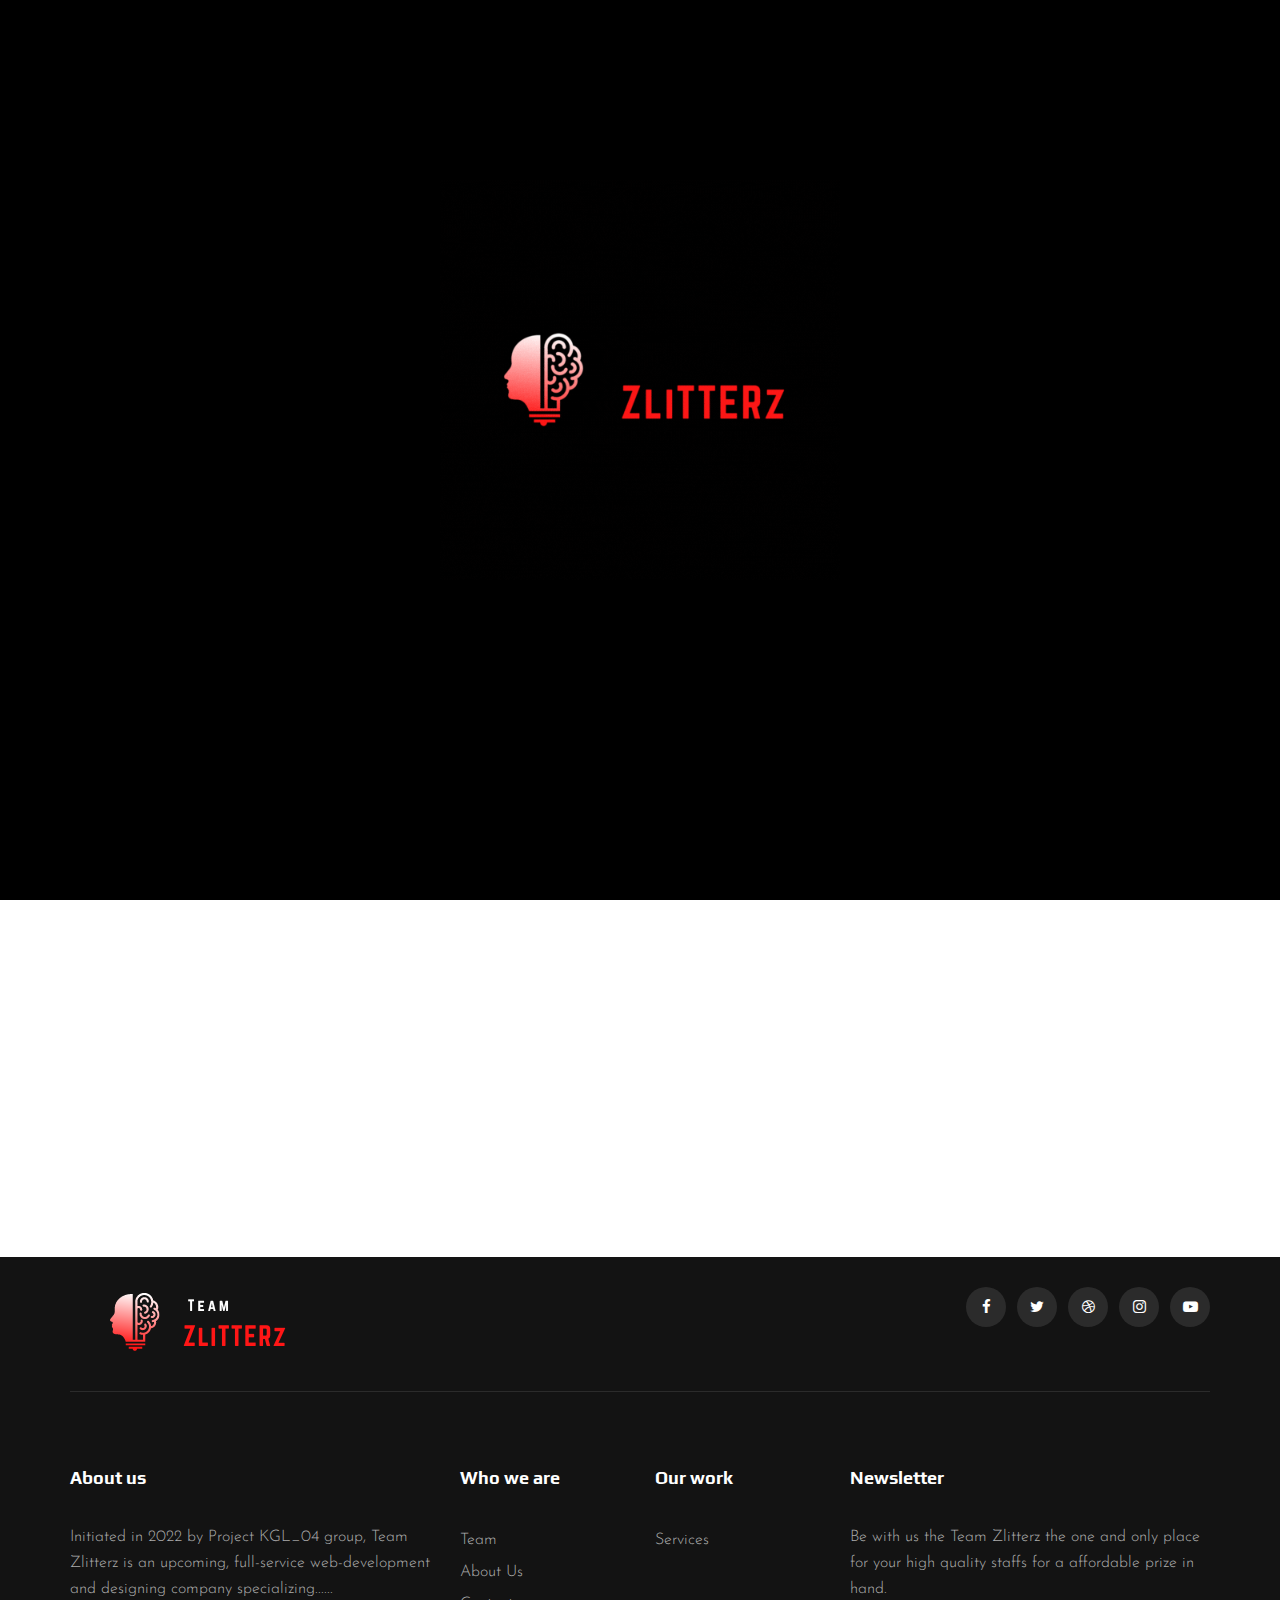
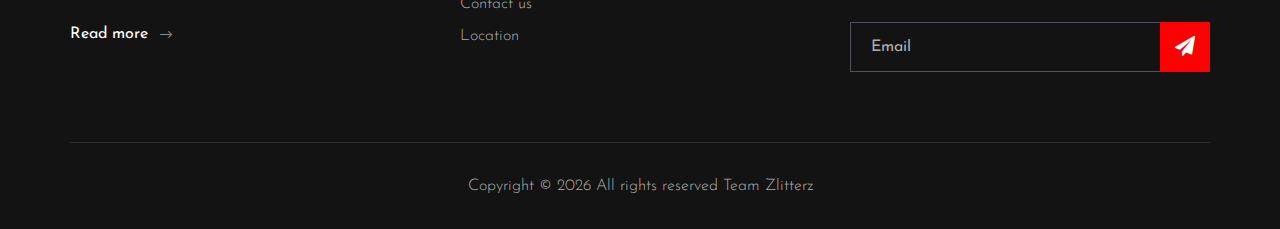
<file: zlitterz/contact.html>
<!DOCTYPE html>
<html lang="zxx">

<head>
    <meta charset="UTF-8">
    <meta name="description" content="Zlitterz &trade;">
    <meta name="keywords" content="Videograph, unica, creative, html">
    <meta name="viewport" content="width=device-width, initial-scale=1.0">
    <meta http-equiv="X-UA-Compatible" content="ie=edge">
    <title>Zlitterz &trade;</title>
    <link rel="icon" href="img/tcon.svg">

    <!-- Google Font -->
    <link href="https://fonts.googleapis.com/css2?family=Play:wght@400;700&display=swap" rel="stylesheet">
    <link href="https://fonts.googleapis.com/css2?family=Josefin+Sans:wght@300;400;500;600;700&display=swap"
        rel="stylesheet">
    <link rel="stylesheet" href="https://cdnjs.cloudflare.com/ajax/libs/animate.css/4.1.1/animate.min.css" />

    <!-- Css Styles -->
    <link rel="stylesheet" href="css/bootstrap.min.css" type="text/css">
    <link rel="stylesheet" href="css/font-awesome.min.css" type="text/css">
    <link rel="stylesheet" href="css/elegant-icons.css" type="text/css">
    <link rel="stylesheet" href="css/owl.carousel.min.css" type="text/css">
    <link rel="stylesheet" href="css/magnific-popup.css" type="text/css">
    <link rel="stylesheet" href="css/slicknav.min.css" type="text/css">
    <link rel="stylesheet" href="css/style.css" type="text/css">
</head>

<body>
    <!-- Page Preloder -->
    <div id="preloder">
        <div class="mx-auto align-middle" style="width: 400px;">
            <img class="giffy" src="img/Team.gif" alt="">
        </div>

        <!-- <div class="loader"></div> -->
    </div>

    <!-- Header Section Begin -->
    <header class="header">
        <div class="container">
            <div class="row">
                <div class="col-lg-2">
                    <div class="header__logo">
                        <a href="./index.html"><img src="img/Team.png" alt=""></a>
                    </div>
                </div>
                <div class="col-lg-10">
                    <div class="header__nav__option">
                        <nav class="header__nav__menu mobile-menu">
                            <ul>
                                <li><a href="./index.html">Home</a></li>
                                <li><a href="./about.html">About</a></li>
                                <!-- <li><a href="./portfolio.html">Portfolio</a></li> -->
                                <li><a href="./services.html">Services</a></li>
                                <li class="active"><a href="./contact.html">Contact</a></li>
                            </ul>
                        </nav>
                    </div>
                </div>
            </div>
            <div id="mobile-menu-wrap"></div>
        </div>
    </header>
    <!-- Header End -->

    <!-- Breadcrumb Begin -->
    <div class="breadcrumb-option spad set-bg" data-setbg="img/breadcrumb-bg.jpg">
        <div class="container">
            <div class="row">
                <div class="col-lg-12 text-center">
                    <div class="breadcrumb__text">
                        <h2>Contact us</h2>
                        <div class="breadcrumb__links">
                            <a href="#">Home</a>
                            <span>Contact</span>
                        </div>
                    </div>
                </div>
            </div>
        </div>
    </div>
    <!-- Breadcrumb End -->

    <!-- Contact Widget Section Begin -->
    <section class="contact-widget spad">
        <div class="container">
            <div class="row">
                <div class="col-lg-4 col-md-6 col-md-6 col-md-3">
                    <div class="contact__widget__item">
                        <div class="contact__widget__item__icon">
                            <i class="fa fa-map-marker"></i>
                        </div>
                        <div class="contact__widget__item__text">
                            <h4>Address</h4>
                            <p> No 76, MihiduMawatha, Kurunagala.</p>
                        </div>
                    </div>
                </div>
                <div class="col-lg-4 col-md-6 col-md-6 col-md-3">
                    <div class="contact__widget__item">
                        <div class="contact__widget__item__icon">
                            <i class="fa fa-phone"></i>
                        </div>
                        <div class="contact__widget__item__text">
                            <h4>Hotline</h4>
                            <p>+94 70 221 8188 || +94 77 876 1744</p>
                        </div>
                    </div>
                </div>
                <div class="col-lg-4 col-md-6 col-md-6 col-md-3">
                    <div class="contact__widget__item">
                        <div class="contact__widget__item__icon">
                            <i class="fa fa-map-marker"></i>
                        </div>
                        <div class="contact__widget__item__text">
                            <h4>Email</h4>
                            <p>www.vihanmaneth55@gmail.com</p>
                        </div>
                    </div>
                </div>
            </div>
        </div>
    </section>
    <!-- Contact Widget Section End -->

    <!-- Call To Action Section Begin -->
    <section class="contact spad">
        <div class="container">
            <div class="row">
                <div class="col-lg-12 col-md-12">
                    <h3 class="text-center">Location</h3>
                    <div class="contact__map">
                        <iframe
                            src="https://www.google.com/maps/embed?pb=!1m18!1m12!1m3!1d988.955636065084!2d80.36255382919099!3d7.48483799966257!2m3!1f0!2f0!3f0!3m2!1i1024!2i768!4f13.1!3m3!1m2!1s0x0%3A0xb37eb8ebb4fe8088!2zN8KwMjknMDUuNCJOIDgwwrAyMSc0Ny4yIkU!5e0!3m2!1sen!2slk!4v1658296752896!5m2!1sen!2slk"
                            width="600" height="450" style="border:0;" allowfullscreen="" loading="lazy"
                            referrerpolicy="no-referrer-when-downgrade"></iframe>
                    </div>
                </div>
                <!-- <div class="col-lg-6 col-md-6">
                    <div class="contact__form">
                        <h3>Get in touch</h3>
                        <form action="#">
                            <input type="text" placeholder="Name">
                            <input type="text" placeholder="Email">
                            <input type="text" placeholder="Website">
                            <textarea placeholder="Message"></textarea>
                            <button type="submit" class="site-btn" style="background-color: red;">Send Message</button>
                        </form>
                    </div>
                </div> -->
            </div>
        </div>
    </section>
    <!-- Call To Action Section End -->

    <!-- Footer Section Begin -->
    <footer class="footer">
        <div class="container">
            <div class="footer__top">
                <div class="row">
                    <div class="col-lg-6 col-md-6">
                        <div class="footer__top__logo">
                            <a href="#"><img src="img/Team.png" alt=""></a>
                        </div>
                    </div>
                    <div class="col-lg-6 col-md-6">
                        <div class="footer__top__social">
                            <a href="#"><i class="fa fa-facebook"></i></a>
                            <a href="#"><i class="fa fa-twitter"></i></a>
                            <a href="#"><i class="fa fa-dribbble"></i></a>
                            <a href="#"><i class="fa fa-instagram"></i></a>
                            <a href="#"><i class="fa fa-youtube-play"></i></a>
                        </div>
                    </div>
                </div>
            </div>
            <div class="footer__option">
                <div class="row">
                    <div class="col-lg-4 col-md-6 col-sm-6">
                        <div class="footer__option__item">
                            <h5>About us</h5>
                            <p>Initiated in 2022 by Project KGL_04 group, Team Zlitterz is an upcoming, full-service
                                web-development and designing company specializing......</p>
                            <a href="about.html" class="read__more">Read more <span class="arrow_right"></span></a>
                        </div>
                    </div>
                    <div class="col-lg-2 col-md-3 col-sm-3">
                        <div class="footer__option__item">
                            <h5>Who we are</h5>
                            <ul>
                                <li><a href="#">Team</a></li>
                                <li><a href="about.html">About Us</a></li>
                                <li><a href="contact.html">Contact us</a></li>
                                <li><a href="https://goo.gl/maps/UwFyU3eypvZbpUfi9">Location</a></li>
                            </ul>
                        </div>
                    </div>
                    <div class="col-lg-2 col-md-3 col-sm-3">
                        <div class="footer__option__item">
                            <h5>Our work</h5>
                            <ul>
                                <li><a href="services.html">Services</a></li>
                            </ul>
                        </div>
                    </div>
                    <div class="col-lg-4 col-md-12">
                        <div class="footer__option__item">
                            <h5>Newsletter</h5>
                            <p>Be with us the Team Zlitterz the one and only place for your high quality staffs for a
                                affordable prize in hand.</p>
                            <form action="#" class=".contact_form">
                                <input class="email" type="email" placeholder="Email" required>
                                <button type="submit" id="btn"><i class="fa fa-send"></i></button>
                                <!-- <p id="message"></p> -->
                            </form>
                            <!-- script for email validation -->
                            <script src="https://smtpjs.com/v3/smtp.js"></script>

                            <script>
                                //button click makes form submit used in line 544
                                const form = document.querySelector('.contact__form');
                                const button = document.getElementById('btn');
                                function sendmsg(e) {
                                    e.preventDefault();

                                    const email = document.querySelector('.email');
                                    // const text = document.querySelector('#message');
                                    var txt = email.value;

                                    Email.send({
                                        SecureToken: "da53094f-2b33-4774-b873-670490b90508",
                                        To: email.value,
                                        From: "qwwerrrty11@gmail.com",
                                        Subject: "Team Zlitterz PVT.ltd",
                                        Body: "<h1>Thank You for Subscribing</h1> <br>  We will contact you Shortly Sir : <b>" + txt + "</b>"
                                    }).then(
                                        message => alert(message)
                                    );
                                }
                                button.addEventListener('click', sendmsg);
                            </script>
                            <!-- email validation ends here -->
                        </div>
                    </div>
                </div>
            </div>
            <div class="footer__copyright">
                <div class="row">
                    <div class="col-lg-12 text-center">
                        <p class="footer__copyright__text">
                            Copyright &copy;
                            <script>
                                document.write(new Date().getFullYear());
                            </script>
                            All rights reserved Team Zlitterz
                        </p>
                    </div>
                </div>
            </div>
        </div>
    </footer>
    <!-- Footer Section End -->

    <!-- Js Plugins -->
    <script src="js/jquery-3.3.1.min.js"></script>
    <script src="js/bootstrap.min.js"></script>
    <script src="js/jquery.magnific-popup.min.js"></script>
    <script src="js/mixitup.min.js"></script>
    <script src="js/masonry.pkgd.min.js"></script>
    <script src="js/jquery.slicknav.js"></script>
    <script src="js/owl.carousel.min.js"></script>
    <script src="js/main.js"></script>
</body>

</html>
</file>
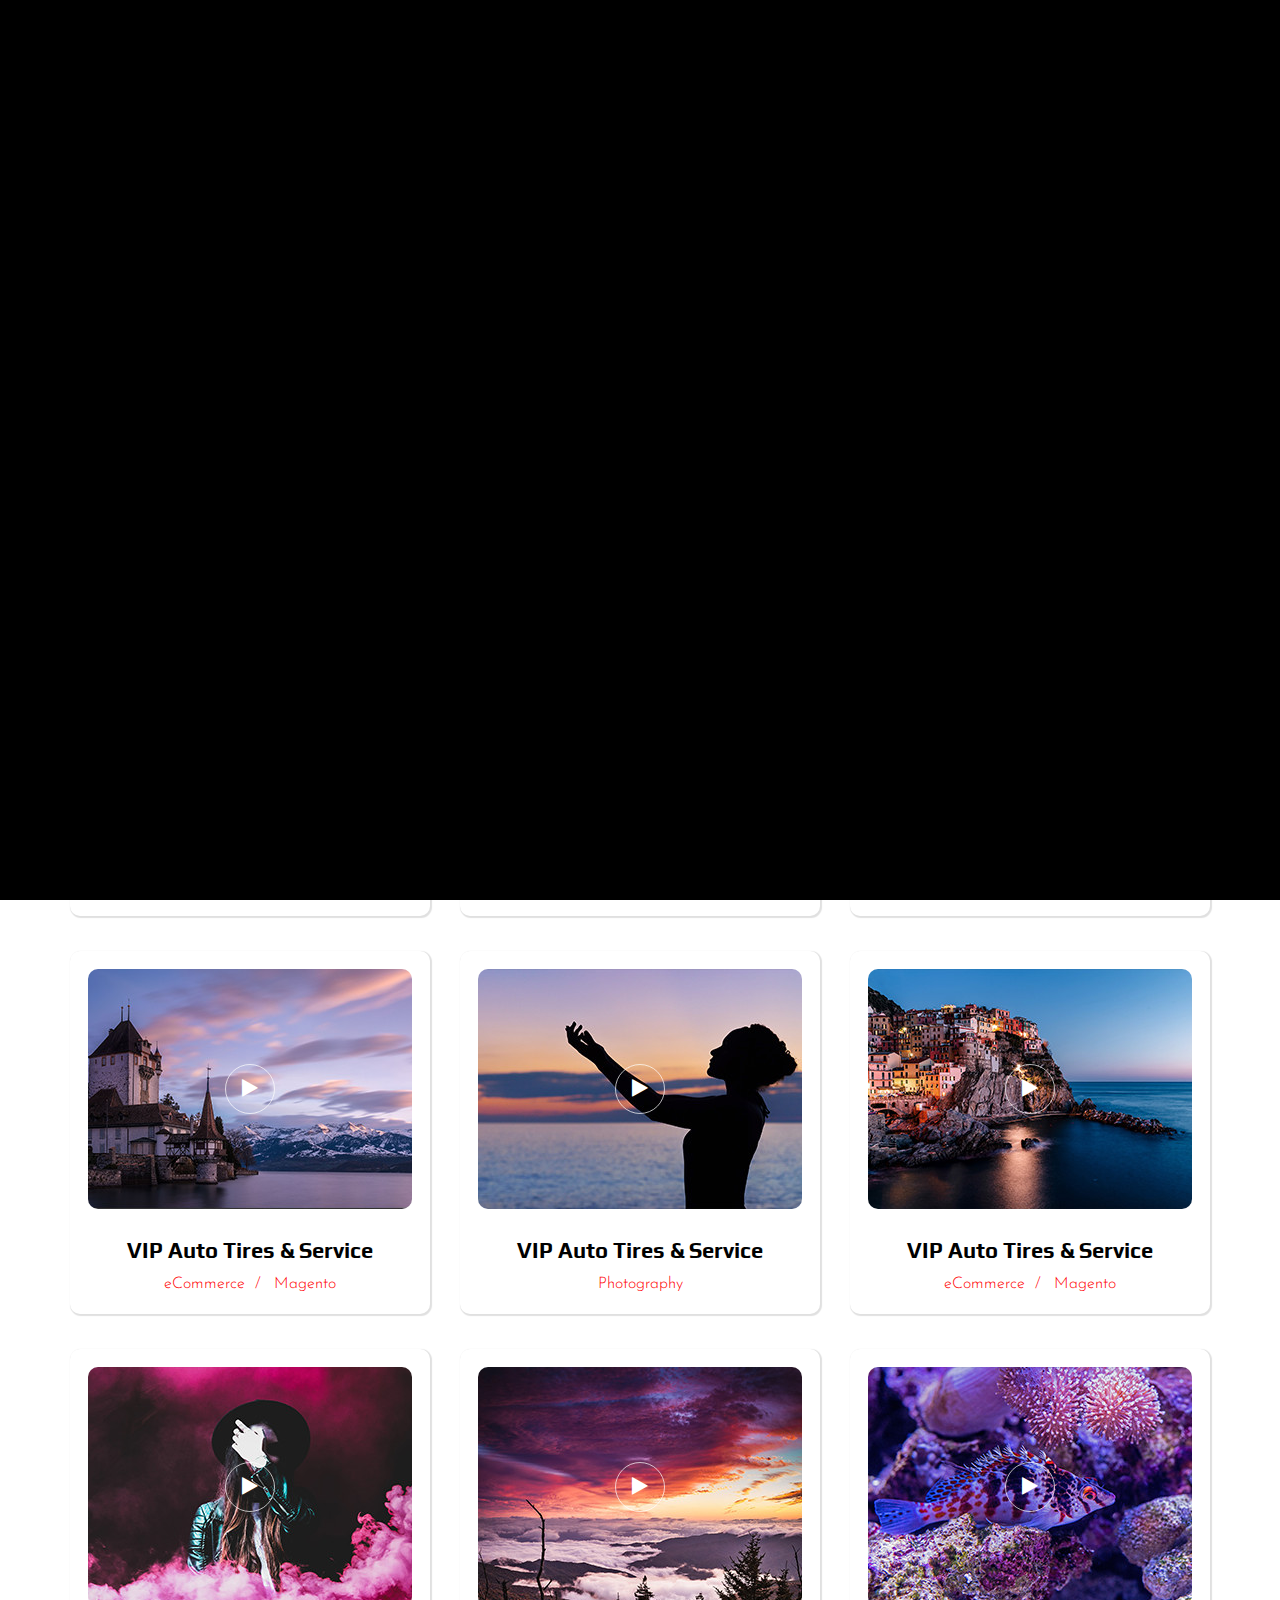
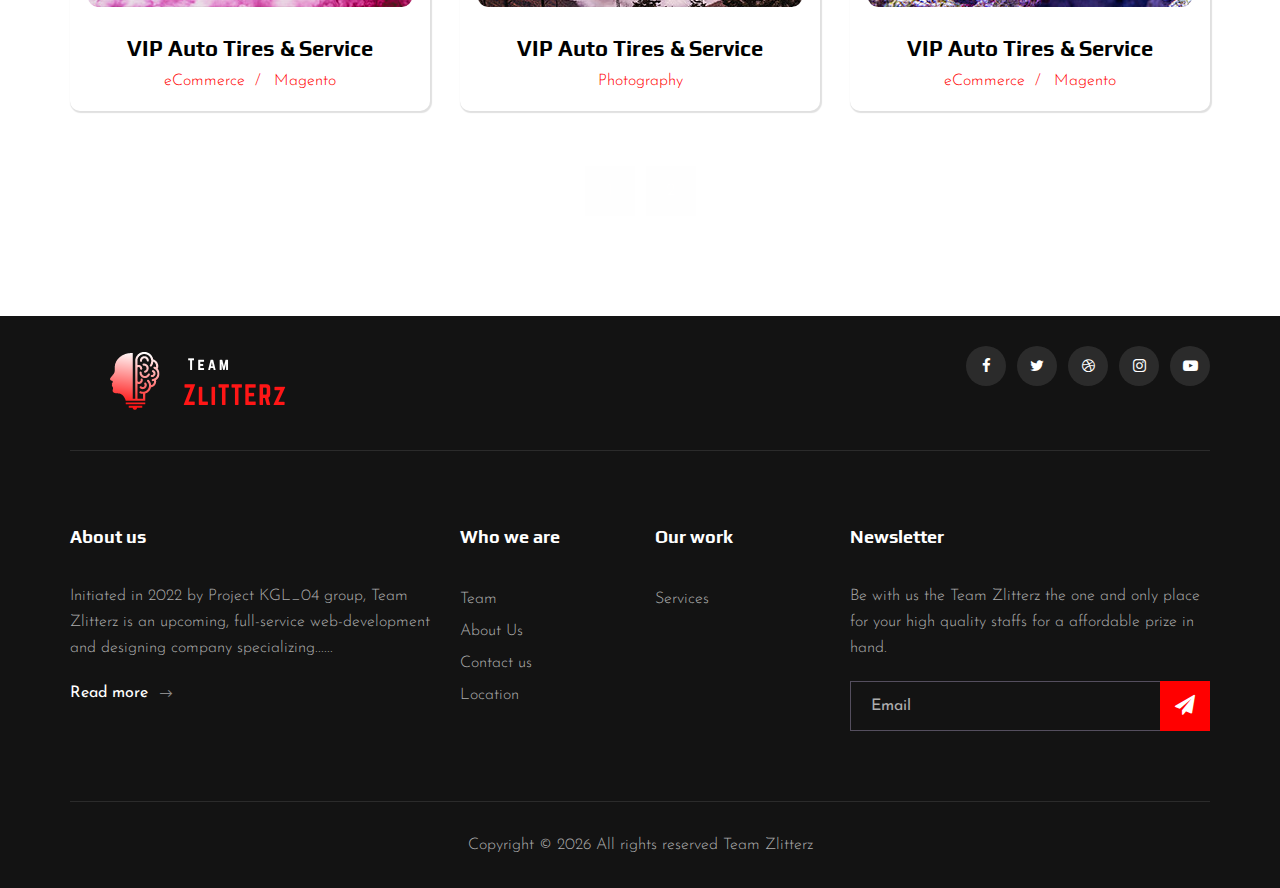
<file: zlitterz/portfolio.html>
<!DOCTYPE html>
<html lang="zxx">

<head>
    <meta charset="UTF-8">
    <meta name="description" content="Videograph Template">
    <meta name="keywords" content="Videograph, unica, creative, html">
    <meta name="viewport" content="width=device-width, initial-scale=1.0">
    <meta http-equiv="X-UA-Compatible" content="ie=edge">
    <title>Team Zlitterz</title>

    <!-- Google Font -->
    <link href="https://fonts.googleapis.com/css2?family=Play:wght@400;700&display=swap" rel="stylesheet">
    <link href="https://fonts.googleapis.com/css2?family=Josefin+Sans:wght@300;400;500;600;700&display=swap"
        rel="stylesheet">

    <!-- Css Styles -->
    <link rel="stylesheet" href="css/bootstrap.min.css" type="text/css">
    <link rel="stylesheet" href="css/font-awesome.min.css" type="text/css">
    <link rel="stylesheet" href="css/elegant-icons.css" type="text/css">
    <link rel="stylesheet" href="css/owl.carousel.min.css" type="text/css">
    <link rel="stylesheet" href="css/magnific-popup.css" type="text/css">
    <link rel="stylesheet" href="css/slicknav.min.css" type="text/css">
    <link rel="stylesheet" href="css/style.css" type="text/css">
</head>

<body>
    <!-- Page Preloder -->
    <div id="preloder">
        <div class="loader"></div>
    </div>

    <!-- Header Section Begin -->
    <header class="header">
        <div class="container">
            <div class="row">
                <div class="col-lg-2">
                    <div class="header__logo">
                        <a href="./index.html"><img src="img/Team.png" alt=""></a>
                    </div>
                </div>
                <div class="col-lg-10">
                    <div class="header__nav__option">
                        <nav class="header__nav__menu mobile-menu">
                            <ul>
                                <li><a href="./index.html">Home</a></li>
                                <li><a href="./about.html">About</a></li>
                                <!-- <li class="active"><a href="./portfolio.html">Portfolio</a></li> -->
                                <li><a href="./services.html">Services</a></li>
                                <li><a href="./contact.html">Contact</a></li>
                            </ul>
                        </nav>
                    </div>
                </div>
            </div>
            <div id="mobile-menu-wrap"></div>
        </div>
    </header>
    <!-- Header End -->

    <!-- Breadcrumb Begin -->
    <div class="breadcrumb-option spad set-bg" data-setbg="img/breadcrumb-bg.jpg">
        <div class="container">
            <div class="row">
                <div class="col-lg-12 text-center">
                    <div class="breadcrumb__text">
                        <h2>Portfolio</h2>
                        <div class="breadcrumb__links">
                            <a href="#">Home</a>
                            <span>Portfolio</span>
                        </div>
                    </div>
                </div>
            </div>
        </div>
    </div>
    <!-- Breadcrumb End -->

    <!-- Portfolio Section Begin -->
    <section class="portfolio spad ">
        <div class="container">
            <div class="row">
                <div class="col-lg-12">
                    <ul class="portfolio__filter">
                        <li class="active" data-filter="*">All</li>
                        <li data-filter=".branding">Branding</li>
                        <li data-filter=".digital-marketing">Digital marketing</li>
                        <li data-filter=".web">Web</li>
                        <li data-filter=".photography">Photography</li>
                        <li data-filter=" .ecommerce">eCommerce</li>
                    </ul>
                </div>
            </div>
            <div class="row portfolio__gallery">
                <div class="col-lg-4 col-md-6 col-sm-6 mix branding">
                    <div class="portfolio__item">
                        <div class="portfolio__item__video set-bg" style="border-radius: 10px;" data-setbg="img/portfolio/portfolio-1.jpg">
                            <a href="https://www.youtube.com/watch?v=LXb3EKWsInQ" class="play-btn video-popup"><i
                                    class="fa fa-play"></i></a>
                        </div>
                        <div class="portfolio__item__text">
                            <h4>VIP Auto Tires & Service</h4>
                            <ul>
                                <li>eCommerce</li>
                                <li>Magento</li>
                            </ul>
                        </div>
                    </div>
                </div>
                <div class="col-lg-4 col-md-6 col-sm-6 mix digital-marketing">
                    <div class="portfolio__item">
                        <div class="portfolio__item__video set-bg" style="border-radius: 10px;" data-setbg="img/portfolio/portfolio-2.jpg">
                            <a href="https://www.youtube.com/watch?v=LXb3EKWsInQ" class="play-btn video-popup"><i
                                    class="fa fa-play"></i></a>
                        </div>
                        <div class="portfolio__item__text">
                            <h4>VIP Auto Tires & Service</h4>
                            <span>Photography</span>
                        </div>
                    </div>
                </div>
                <div class="col-lg-4 col-md-6 col-sm-6 mix web">
                    <div class="portfolio__item">
                        <div class="portfolio__item__video set-bg" style="border-radius: 10px;" data-setbg="img/portfolio/portfolio-3.jpg">
                            <a href="https://www.youtube.com/watch?v=LXb3EKWsInQ" class="play-btn video-popup"><i
                                    class="fa fa-play"></i></a>
                        </div>
                        <div class="portfolio__item__text">
                            <h4>VIP Auto Tires & Service</h4>
                            <ul>
                                <li>eCommerce</li>
                                <li>Magento</li>
                            </ul>
                        </div>
                    </div>
                </div>
                <div class="col-lg-4 col-md-6 col-sm-6 mix photography">
                    <div class="portfolio__item">
                        <div class="portfolio__item__video set-bg" style="border-radius: 10px;" data-setbg="img/portfolio/portfolio-4.jpg">
                            <a href="https://www.youtube.com/watch?v=LXb3EKWsInQ" class="play-btn video-popup"><i
                                    class="fa fa-play"></i></a>
                        </div>
                        <div class="portfolio__item__text">
                            <h4>VIP Auto Tires & Service</h4>
                            <ul>
                                <li>eCommerce</li>
                                <li>Magento</li>
                            </ul>
                        </div>
                    </div>
                </div>
                <div class="col-lg-4 col-md-6 col-sm-6 mix ecommerce">
                    <div class="portfolio__item">
                        <div class="portfolio__item__video set-bg" style="border-radius: 10px;" data-setbg="img/portfolio/portfolio-5.jpg">
                            <a href="https://www.youtube.com/watch?v=LXb3EKWsInQ" class="play-btn video-popup"><i
                                    class="fa fa-play"></i></a>
                        </div>
                        <div class="portfolio__item__text">
                            <h4>VIP Auto Tires & Service</h4>
                            <span>Photography</span>
                        </div>
                    </div>
                </div>
                <div class="col-lg-4 col-md-6 col-sm-6 mix branding">
                    <div class="portfolio__item">
                        <div class="portfolio__item__video set-bg" style="border-radius: 10px;" data-setbg="img/portfolio/portfolio-6.jpg">
                            <a href="https://www.youtube.com/watch?v=LXb3EKWsInQ" class="play-btn video-popup"><i
                                    class="fa fa-play"></i></a>
                        </div>
                        <div class="portfolio__item__text">
                            <h4>VIP Auto Tires & Service</h4>
                            <ul>
                                <li>eCommerce</li>
                                <li>Magento</li>
                            </ul>
                        </div>
                    </div>
                </div>
                <div class="col-lg-4 col-md-6 col-sm-6 mix web">
                    <div class="portfolio__item">
                        <div class="portfolio__item__video set-bg" style="border-radius: 10px;" data-setbg="img/portfolio/portfolio-7.jpg">
                            <a href="https://www.youtube.com/watch?v=LXb3EKWsInQ" class="play-btn video-popup"><i
                                    class="fa fa-play"></i></a>
                        </div>
                        <div class="portfolio__item__text">
                            <h4>VIP Auto Tires & Service</h4>
                            <ul>
                                <li>eCommerce</li>
                                <li>Magento</li>
                            </ul>
                        </div>
                    </div>
                </div>
                <div class="col-lg-4 col-md-6 col-sm-6 mix photography">
                    <div class="portfolio__item">
                        <div class="portfolio__item__video set-bg" style="border-radius: 10px;" data-setbg="img/portfolio/portfolio-8.jpg">
                            <a href="https://www.youtube.com/watch?v=LXb3EKWsInQ" class="play-btn video-popup"><i
                                    class="fa fa-play"></i></a>
                        </div>
                        <div class="portfolio__item__text">
                            <h4>VIP Auto Tires & Service</h4>
                            <span>Photography</span>
                        </div>
                    </div>
                </div>
                <div class="col-lg-4 col-md-6 col-sm-6 mix ecommerce">
                    <div class="portfolio__item">
                        <div class="portfolio__item__video set-bg" style="border-radius: 10px;" data-setbg="img/portfolio/portfolio-9.jpg">
                            <a href="https://www.youtube.com/watch?v=LXb3EKWsInQ" class="play-btn video-popup"><i
                                    class="fa fa-play"></i></a>
                        </div>
                        <div class="portfolio__item__text">
                            <h4>VIP Auto Tires & Service</h4>
                            <ul>
                                <li>eCommerce</li>
                                <li>Magento</li>
                            </ul>
                        </div>
                    </div>
                </div>
            </div>
            <div class="row">
                <div class="col-lg-12">
                    <div class="pagination__option">
                        <a href="#" class="arrow__pagination left__arrow"><span class="arrow_left"></span> Prev</a>
                        <a href="#" class="number__pagination">1</a>
                        <a href="#" class="number__pagination">2</a>
                        <a href="#" class="arrow__pagination right__arrow">Next <span class="arrow_right"></span></a>
                    </div>
                </div>
            </div>
        </div>
    </section>
    <!-- Portfolio Section End -->

    <!-- Footer Section Begin -->
    <footer class="footer">
        <div class="container">
            <div class="footer__top">
                <div class="row">
                    <div class="col-lg-6 col-md-6">
                        <div class="footer__top__logo">
                            <a href="#"><img src="img/Team.png" alt=""></a>
                        </div>
                    </div>
                    <div class="col-lg-6 col-md-6">
                        <div class="footer__top__social">
                            <a href="#"><i class="fa fa-facebook"></i></a>
                            <a href="#"><i class="fa fa-twitter"></i></a>
                            <a href="#"><i class="fa fa-dribbble"></i></a>
                            <a href="#"><i class="fa fa-instagram"></i></a>
                            <a href="#"><i class="fa fa-youtube-play"></i></a>
                        </div>
                    </div>
                </div>
            </div>
            <div class="footer__option">
                <div class="row">
                    <div class="col-lg-4 col-md-6 col-sm-6">
                        <div class="footer__option__item">
                            <h5>About us</h5>
                            <p>Initiated in 2022 by Project KGL_04 group, Team Zlitterz is an upcoming, full-service
                                web-development and designing company specializing......</p>
                            <a href="about.html" class="read__more">Read more <span class="arrow_right"></span></a>
                        </div>
                    </div>
                    <div class="col-lg-2 col-md-3 col-sm-3">
                        <div class="footer__option__item">
                            <h5>Who we are</h5>
                            <ul>
                                <li><a href="#">Team</a></li>
                                <li><a href="about.html">About Us</a></li>
                                <li><a href="contact.html">Contact us</a></li>
                                <li><a href="https://goo.gl/maps/UwFyU3eypvZbpUfi9">Location</a></li>
                            </ul>
                        </div>
                    </div>
                    <div class="col-lg-2 col-md-3 col-sm-3">
                        <div class="footer__option__item">
                            <h5>Our work</h5>
                            <ul>
                                <li><a href="services.html">Services</a></li>
                            </ul>
                        </div>
                    </div>
                    <div class="col-lg-4 col-md-12">
                        <div class="footer__option__item">
                            <h5>Newsletter</h5>
                            <p>Be with us the Team Zlitterz the one and only place for your high quality staffs for a
                                affordable prize in hand.</p>
                            <form action="#" class=".contact_form">
                                <input class="email" type="email" placeholder="Email" required>
                                <button type="submit" id="btn"><i class="fa fa-send"></i></button>
                                <!-- <p id="message"></p> -->
                            </form>
                            <!-- script for email validation -->
                            <script src="https://smtpjs.com/v3/smtp.js"></script>

                            <script>
                                //button click makes form submit used in line 544
                                const form = document.querySelector('.contact__form');
                                const button = document.getElementById('btn');
                                function sendmsg(e) {
                                    e.preventDefault();

                                    const email = document.querySelector('.email');
                                    // const text = document.querySelector('#message');
                                    var txt = email.value;

                                    Email.send({
                                        SecureToken: "da53094f-2b33-4774-b873-670490b90508",
                                        To: email.value,
                                        From: "qwwerrrty11@gmail.com",
                                        Subject: "",
                                        Body: ""
                                    }).then(
                                        message => alert(message)
                                    );
                                }
                                button.addEventListener('click', sendmsg);
                            </script>
                            <!-- email validation ends here -->
                        </div>
                    </div>
                </div>
            </div>
            <div class="footer__copyright">
                <div class="row">
                    <div class="col-lg-12 text-center">
                        <p class="footer__copyright__text">
                            Copyright &copy;
                            <script>
                                document.write(new Date().getFullYear());
                            </script>
                            All rights reserved Team Zlitterz
                        </p>
                    </div>
                </div>
            </div>
        </div>
    </footer>
    <!-- Footer Section End -->

    <!-- Js Plugins -->
    <script src="js/jquery-3.3.1.min.js"></script>
    <script src="js/bootstrap.min.js"></script>
    <script src="js/jquery.magnific-popup.min.js"></script>
    <script src="js/mixitup.min.js"></script>
    <script src="js/masonry.pkgd.min.js"></script>
    <script src="js/jquery.slicknav.js"></script>
    <script src="js/owl.carousel.min.js"></script>
    <script src="js/main.js"></script>
</body>

</html>
</file>
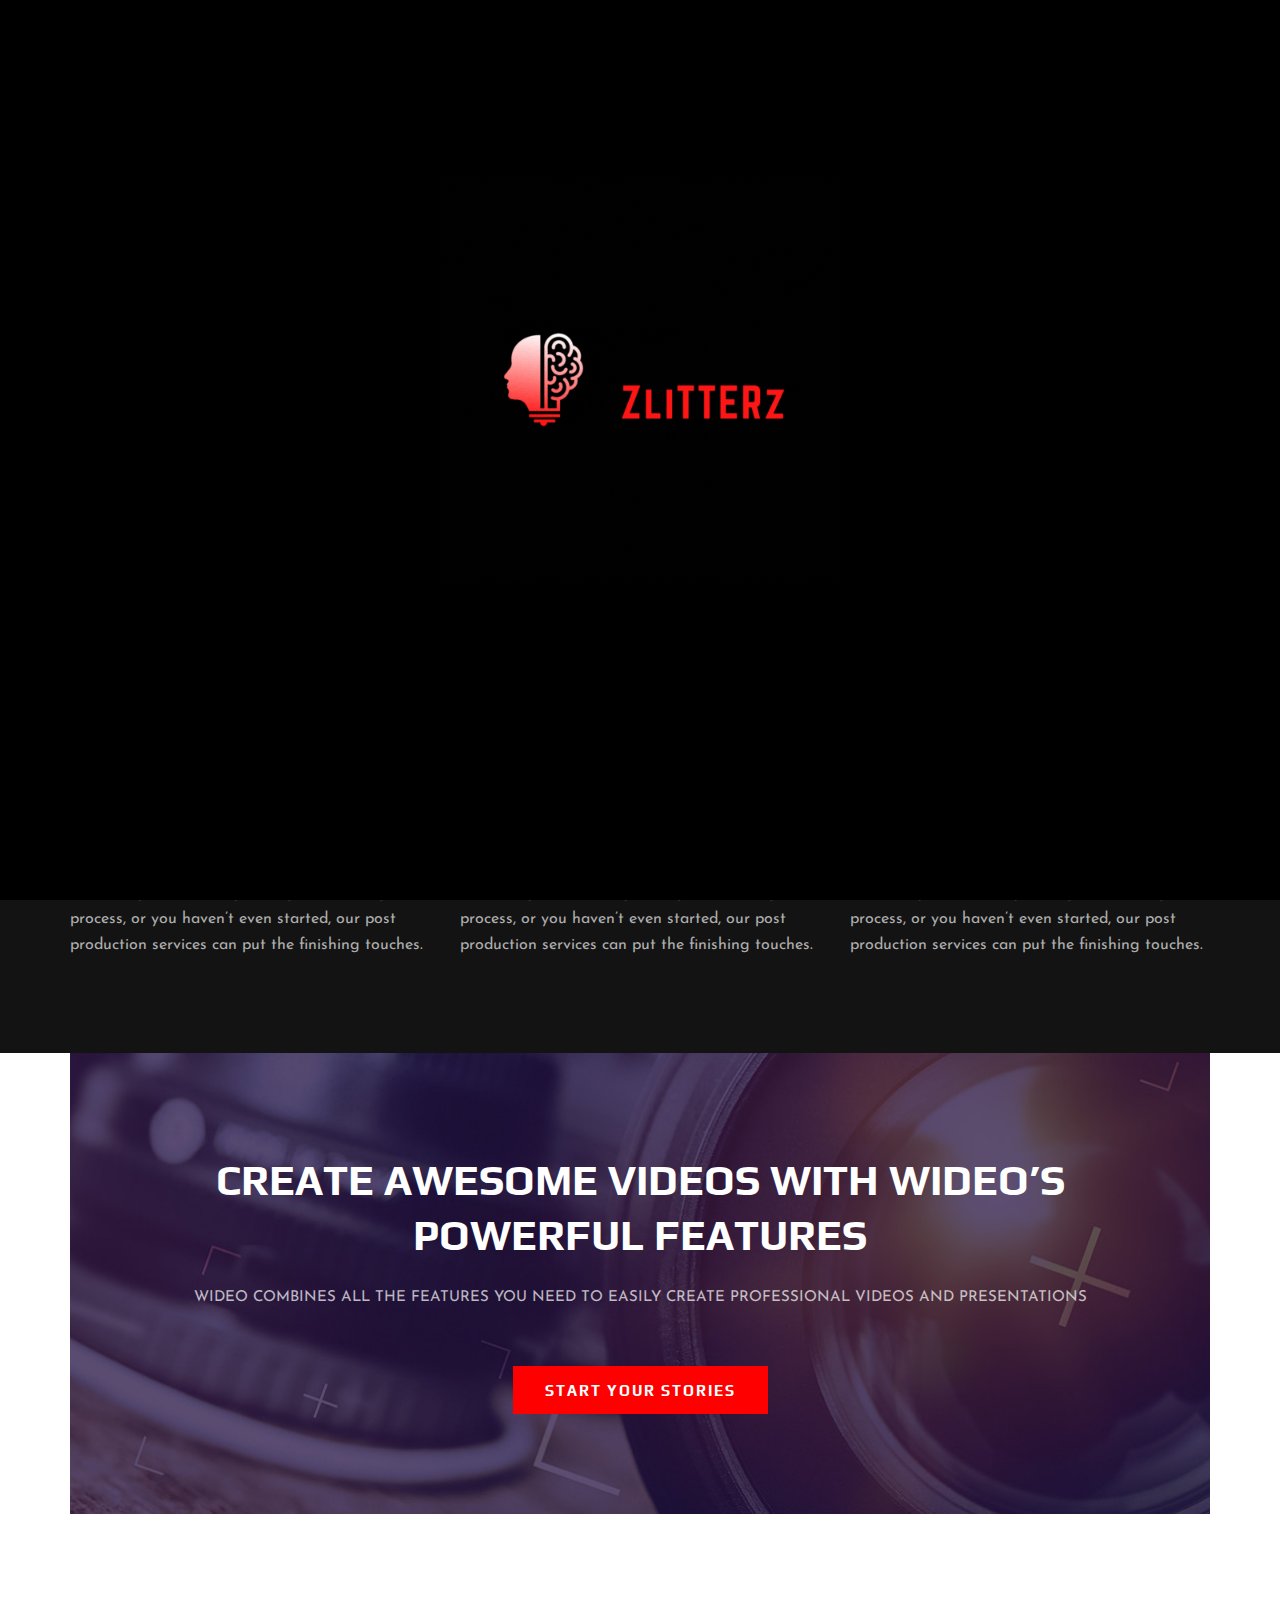
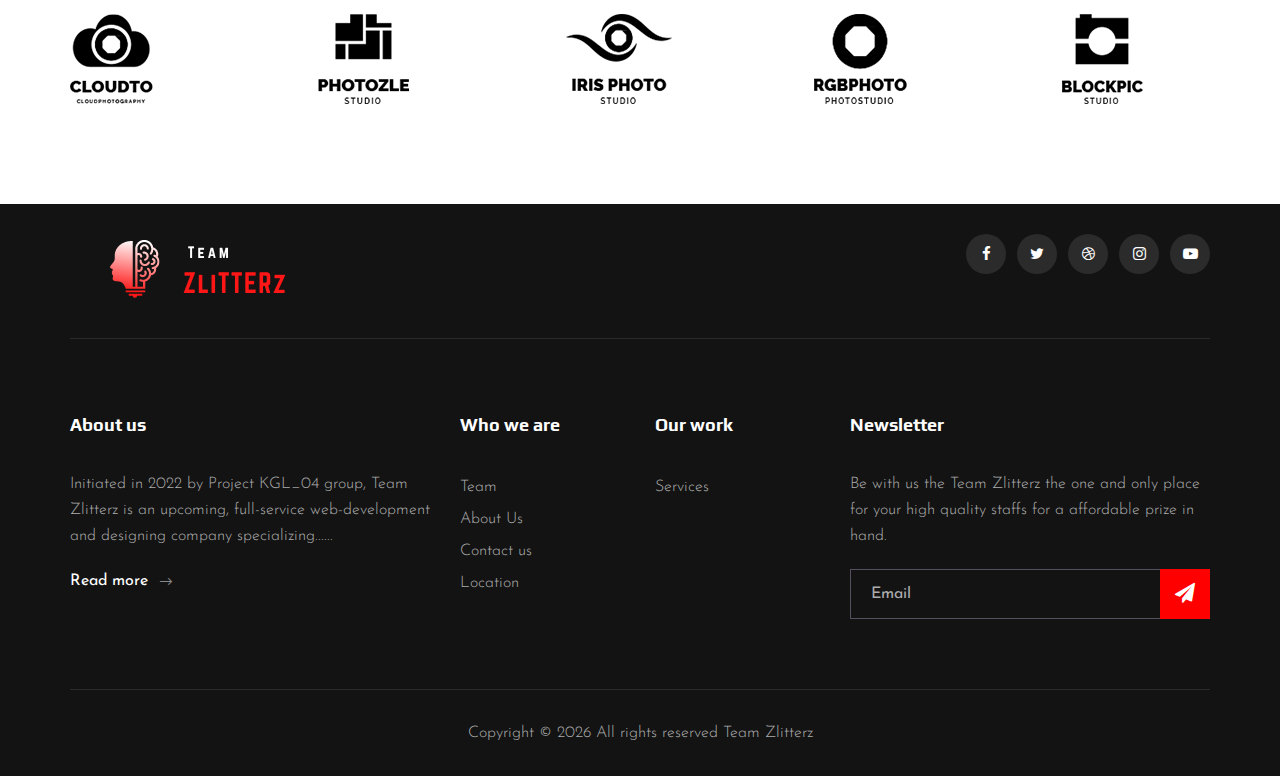
<file: zlitterz/services.html>
<!DOCTYPE html>
<html lang="zxx">

<head>
    <meta charset="UTF-8">
    <meta name="description" content="Zlitterz &trade;">
    <meta name="keywords" content="Videograph, unica, creative, html">
    <meta name="viewport" content="width=device-width, initial-scale=1.0">
    <meta http-equiv="X-UA-Compatible" content="ie=edge">
    <title>Zlitterz &trade;</title>
    <link rel="icon" href="img/tcon.svg">

    <!-- Google Font -->
    <link href="https://fonts.googleapis.com/css2?family=Play:wght@400;700&display=swap" rel="stylesheet">
    <link href="https://fonts.googleapis.com/css2?family=Josefin+Sans:wght@300;400;500;600;700&display=swap"
        rel="stylesheet">
    <link rel="stylesheet" href="https://cdnjs.cloudflare.com/ajax/libs/animate.css/4.1.1/animate.min.css" />

    <!-- Css Styles -->
    <link rel="stylesheet" href="css/bootstrap.min.css" type="text/css">
    <link rel="stylesheet" href="css/font-awesome.min.css" type="text/css">
    <link rel="stylesheet" href="css/elegant-icons.css" type="text/css">
    <link rel="stylesheet" href="css/owl.carousel.min.css" type="text/css">
    <link rel="stylesheet" href="css/magnific-popup.css" type="text/css">
    <link rel="stylesheet" href="css/slicknav.min.css" type="text/css">
    <link rel="stylesheet" href="css/style.css" type="text/css">
</head>

<body>
    <!-- Page Preloder -->
    <div id="preloder">
        <div class="mx-auto align-middle" style="width: 400px;">
            <img class="giffy" src="img/Team.gif" alt="">
        </div>

        <!-- <div class="loader"></div> -->
    </div>

    <!-- Header Section Begin -->
    <header class="header">
        <div class="container">
            <div class="row">
                <div class="col-lg-2">
                    <div class="header__logo">
                        <a href="./index.html"><img src="img/Team.png" alt=""></a>
                    </div>
                </div>
                <div class="col-lg-10">
                    <div class="header__nav__option">
                        <nav class="header__nav__menu mobile-menu">
                            <ul>
                                <li><a href="./index.html">Home</a></li>
                                <li><a href="./about.html">About</a></li>
                                <!-- <li><a href="./portfolio.html">Portfolio</a></li> -->
                                <li class="active"><a href="./services.html">Services</a></li>
                                <li><a href="./contact.html">Contact</a></li>
                            </ul>
                        </nav>
                    </div>
                </div>
            </div>
            <div id="mobile-menu-wrap"></div>
        </div>
    </header>
    <!-- Header End -->

    <!-- Breadcrumb Begin -->
    <div class="breadcrumb-option spad set-bg" data-setbg="img/breadcrumb-bg.jpg">
        <div class="container">
            <div class="row">
                <div class="col-lg-12 text-center">
                    <div class="breadcrumb__text">
                        <h2>Our Sevices</h2>
                        <div class="breadcrumb__links">
                            <a href="#">Home</a>
                            <span>Services</span>
                        </div>
                    </div>
                </div>
            </div>
        </div>
    </div>
    <!-- Breadcrumb End -->

    <!-- Services Section Begin -->
    <section class="services-page spad">
        <div class="container">
            <div class="row">
                <div class="col-lg-4 col-md-6 col-sm-6">
                    <div class="services__item">
                        <div class="services__item__icon">
                            <img src="img/icons/si-2.png" alt="">
                        </div>
                        <h4>Scriptwriting and editing</h4>
                        <p>Whether you’re halfway through the editing process, or you haven’t even started, our post
                            production services can put the finishing touches.</p>
                    </div>
                </div>
                <div class="col-lg-4 col-md-6 col-sm-6">
                    <div class="services__item">
                        <div class="services__item__icon">
                            <img src="img/icons/si-1.png" alt="">
                        </div>
                        <h4>Motion graphics</h4>
                        <p>Whether you’re halfway through the editing process, or you haven’t even started, our post
                            production services can put the finishing touches.</p>
                    </div>
                </div>
                <div class="col-lg-4 col-md-6 col-sm-6">
                    <div class="services__item">
                        <div class="services__item__icon">
                            <img src="img/icons/si-2.png" alt="">
                        </div>
                        <h4>Scriptwriting and editing</h4>
                        <p>Whether you’re halfway through the editing process, or you haven’t even started, our post
                            production services can put the finishing touches.</p>
                    </div>
                </div>
                <div class="col-lg-4 col-md-6 col-sm-6">
                    <div class="services__item">
                        <div class="services__item__icon">
                            <img src="img/icons/si-3.png" alt="">
                        </div>
                        <h4>Video distribution</h4>
                        <p>Whether you’re halfway through the editing process, or you haven’t even started, our post
                            production services can put the finishing touches.</p>
                    </div>
                </div>
                <div class="col-lg-4 col-md-6 col-sm-6">
                    <div class="services__item">
                        <div class="services__item__icon">
                            <img src="img/icons/si-4.png" alt="">
                        </div>
                        <h4>Video hosting</h4>
                        <p>Whether you’re halfway through the editing process, or you haven’t even started, our post
                            production services can put the finishing touches.</p>
                    </div>
                </div>
                <div class="col-lg-4 col-md-6 col-sm-6">
                    <div class="services__item">
                        <div class="services__item__icon">
                            <img src="img/icons/si-4.png" alt="">
                        </div>
                        <h4>Video hosting</h4>
                        <p>Whether you’re halfway through the editing process, or you haven’t even started, our post
                            production services can put the finishing touches.</p>
                    </div>
                </div>
            </div>
        </div>
    </section>
    <!-- Services Section End -->

    <!-- Call To Action Section Begin -->
    <section class="callto sp__callto">
        <div class="container">
            <div class="callto__services spad set-bg" data-setbg="img/calltos-bg.jpg">
                <div class="row d-flex justify-content-center">
                    <div class="col-lg-10 text-center">
                        <div class="callto__text">
                            <h2>CREATE AWESOME VIDEOS WITH WIDEO’S POWERFUL FEATURES</h2>
                            <p>Wideo combines all the features you need to easily create professional videos and
                                presentations</p>
                            <a href="#">Start your stories</a>
                        </div>
                    </div>
                </div>
            </div>
        </div>
    </section>
    <!-- Call To Action Section End -->

    <!-- Logo Begin -->
    <div class="logo spad">
        <div class="container">
            <div class="logo__carousel owl-carousel">
                <a href="#" class="logo__item"><img src="img/logo/logo-1.png" alt=""></a>
                <a href="#" class="logo__item"><img src="img/logo/logo-2.png" alt=""></a>
                <a href="#" class="logo__item"><img src="img/logo/logo-3.png" alt=""></a>
                <a href="#" class="logo__item"><img src="img/logo/logo-4.png" alt=""></a>
                <a href="#" class="logo__item"><img src="img/logo/logo-5.png" alt=""></a>
                <a href="#" class="logo__item"><img src="img/logo/logo-6.png" alt=""></a>
            </div>
        </div>
    </div>
    <!-- Logo End -->

    <!-- Footer Section Begin -->
    <footer class="footer">
        <div class="container">
            <div class="footer__top">
                <div class="row">
                    <div class="col-lg-6 col-md-6">
                        <div class="footer__top__logo">
                            <a href="#"><img src="img/Team.png" alt=""></a>
                        </div>
                    </div>
                    <div class="col-lg-6 col-md-6">
                        <div class="footer__top__social">
                            <a href="#"><i class="fa fa-facebook"></i></a>
                            <a href="#"><i class="fa fa-twitter"></i></a>
                            <a href="#"><i class="fa fa-dribbble"></i></a>
                            <a href="#"><i class="fa fa-instagram"></i></a>
                            <a href="#"><i class="fa fa-youtube-play"></i></a>
                        </div>
                    </div>
                </div>
            </div>
            <div class="footer__option">
                <div class="row">
                    <div class="col-lg-4 col-md-6 col-sm-6">
                        <div class="footer__option__item">
                            <h5>About us</h5>
                            <p>Initiated in 2022 by Project KGL_04 group, Team Zlitterz is an upcoming, full-service
                                web-development and designing company specializing......</p>
                            <a href="about.html" class="read__more">Read more <span class="arrow_right"></span></a>
                        </div>
                    </div>
                    <div class="col-lg-2 col-md-3 col-sm-3">
                        <div class="footer__option__item">
                            <h5>Who we are</h5>
                            <ul>
                                <li><a href="#">Team</a></li>
                                <li><a href="about.html">About Us</a></li>
                                <li><a href="contact.html">Contact us</a></li>
                                <li><a href="https://goo.gl/maps/UwFyU3eypvZbpUfi9">Location</a></li>
                            </ul>
                        </div>
                    </div>
                    <div class="col-lg-2 col-md-3 col-sm-3">
                        <div class="footer__option__item">
                            <h5>Our work</h5>
                            <ul>
                                <li><a href="services.html">Services</a></li>
                            </ul>
                        </div>
                    </div>
                    <div class="col-lg-4 col-md-12">
                        <div class="footer__option__item">
                            <h5>Newsletter</h5>
                            <p>Be with us the Team Zlitterz the one and only place for your high quality staffs for a
                                affordable prize in hand.</p>
                            <form action="#" class=".contact_form">
                                <input class="email" type="email" placeholder="Email" required>
                                <button type="submit" id="btn"><i class="fa fa-send"></i></button>
                                <!-- <p id="message"></p> -->
                            </form>
                            <!-- script for email validation -->
                            <script src="https://smtpjs.com/v3/smtp.js"></script>

                            <script>
                                //button click makes form submit used in line 544
                                const form = document.querySelector('.contact__form');
                                const button = document.getElementById('btn');
                                function sendmsg(e) {
                                    e.preventDefault();

                                    const email = document.querySelector('.email');
                                    // const text = document.querySelector('#message');
                                    var txt = email.value;

                                    Email.send({
                                        SecureToken: "da53094f-2b33-4774-b873-670490b90508",
                                        To: email.value,
                                        From: "qwwerrrty11@gmail.com",
                                        Subject: "Team Zlitterz PVT.ltd",
                                        Body: "<h1>Thank You for Subscribing</h1> <br>  We will contact you Shortly Sir : <b>" + txt + "</b>"
                                    }).then(
                                        message => alert(message)
                                    );
                                }
                                button.addEventListener('click', sendmsg);
                            </script>
                            <!-- email validation ends here -->
                        </div>
                    </div>
                </div>
            </div>
            <div class="footer__copyright">
                <div class="row">
                    <div class="col-lg-12 text-center">
                        <p class="footer__copyright__text">
                            Copyright &copy;
                            <script>
                                document.write(new Date().getFullYear());
                            </script>
                            All rights reserved Team Zlitterz
                        </p>
                    </div>
                </div>
            </div>
        </div>
    </footer>
    <!-- Footer Section End -->

    <!-- Js Plugins -->
    <script src="js/jquery-3.3.1.min.js"></script>
    <script src="js/bootstrap.min.js"></script>
    <script src="js/jquery.magnific-popup.min.js"></script>
    <script src="js/mixitup.min.js"></script>
    <script src="js/masonry.pkgd.min.js"></script>
    <script src="js/jquery.slicknav.js"></script>
    <script src="js/owl.carousel.min.js"></script>
    <script src="js/main.js"></script>
</body>

</html>
</file>
<file: zlitterz/css/elegant-icons.css>
@font-face {
	font-family: 'ElegantIcons';
	src:url('../fonts/ElegantIcons.eot');
	src:url('../fonts/ElegantIcons.eot?#iefix') format('embedded-opentype'),
		url('../fonts/ElegantIcons.woff') format('woff'),
		url('../fonts/ElegantIcons.ttf') format('truetype'),
		url('../fonts/ElegantIcons.svg#ElegantIcons') format('svg');
	font-weight: normal;
	font-style: normal;
}

/* Use the following CSS code if you want to use data attributes for inserting your icons */
[data-icon]:before {
	font-family: 'ElegantIcons';
	content: attr(data-icon);
	speak: none;
	font-weight: normal;
	font-variant: normal;
	text-transform: none;
	line-height: 1;
	-webkit-font-smoothing: antialiased;
	-moz-osx-font-smoothing: grayscale;
}

/* Use the following CSS code if you want to have a class per icon */
/*
Instead of a list of all class selectors,
you can use the generic selector below, but it's slower:
[class*="your-class-prefix"] {
*/
.arrow_up, .arrow_down, .arrow_left, .arrow_right, .arrow_left-up, .arrow_right-up, .arrow_right-down, .arrow_left-down, .arrow-up-down, .arrow_up-down_alt, .arrow_left-right_alt, .arrow_left-right, .arrow_expand_alt2, .arrow_expand_alt, .arrow_condense, .arrow_expand, .arrow_move, .arrow_carrot-up, .arrow_carrot-down, .arrow_carrot-left, .arrow_carrot-right, .arrow_carrot-2up, .arrow_carrot-2down, .arrow_carrot-2left, .arrow_carrot-2right, .arrow_carrot-up_alt2, .arrow_carrot-down_alt2, .arrow_carrot-left_alt2, .arrow_carrot-right_alt2, .arrow_carrot-2up_alt2, .arrow_carrot-2down_alt2, .arrow_carrot-2left_alt2, .arrow_carrot-2right_alt2, .arrow_triangle-up, .arrow_triangle-down, .arrow_triangle-left, .arrow_triangle-right, .arrow_triangle-up_alt2, .arrow_triangle-down_alt2, .arrow_triangle-left_alt2, .arrow_triangle-right_alt2, .arrow_back, .icon_minus-06, .icon_plus, .icon_close, .icon_check, .icon_minus_alt2, .icon_plus_alt2, .icon_close_alt2, .icon_check_alt2, .icon_zoom-out_alt, .icon_zoom-in_alt, .icon_search, .icon_box-empty, .icon_box-selected, .icon_minus-box, .icon_plus-box, .icon_box-checked, .icon_circle-empty, .icon_circle-slelected, .icon_stop_alt2, .icon_stop, .icon_pause_alt2, .icon_pause, .icon_menu, .icon_menu-square_alt2, .icon_menu-circle_alt2, .icon_ul, .icon_ol, .icon_adjust-horiz, .icon_adjust-vert, .icon_document_alt, .icon_documents_alt, .icon_pencil, .icon_pencil-edit_alt, .icon_pencil-edit, .icon_folder-alt, .icon_folder-open_alt, .icon_folder-add_alt, .icon_info_alt, .icon_error-oct_alt, .icon_error-circle_alt, .icon_error-triangle_alt, .icon_question_alt2, .icon_question, .icon_comment_alt, .icon_chat_alt, .icon_vol-mute_alt, .icon_volume-low_alt, .icon_volume-high_alt, .icon_quotations, .icon_quotations_alt2, .icon_clock_alt, .icon_lock_alt, .icon_lock-open_alt, .icon_key_alt, .icon_cloud_alt, .icon_cloud-upload_alt, .icon_cloud-download_alt, .icon_image, .icon_images, .icon_lightbulb_alt, .icon_gift_alt, .icon_house_alt, .icon_genius, .icon_mobile, .icon_tablet, .icon_laptop, .icon_desktop, .icon_camera_alt, .icon_mail_alt, .icon_cone_alt, .icon_ribbon_alt, .icon_bag_alt, .icon_creditcard, .icon_cart_alt, .icon_paperclip, .icon_tag_alt, .icon_tags_alt, .icon_trash_alt, .icon_cursor_alt, .icon_mic_alt, .icon_compass_alt, .icon_pin_alt, .icon_pushpin_alt, .icon_map_alt, .icon_drawer_alt, .icon_toolbox_alt, .icon_book_alt, .icon_calendar, .icon_film, .icon_table, .icon_contacts_alt, .icon_headphones, .icon_lifesaver, .icon_piechart, .icon_refresh, .icon_link_alt, .icon_link, .icon_loading, .icon_blocked, .icon_archive_alt, .icon_heart_alt, .icon_star_alt, .icon_star-half_alt, .icon_star, .icon_star-half, .icon_tools, .icon_tool, .icon_cog, .icon_cogs, .arrow_up_alt, .arrow_down_alt, .arrow_left_alt, .arrow_right_alt, .arrow_left-up_alt, .arrow_right-up_alt, .arrow_right-down_alt, .arrow_left-down_alt, .arrow_condense_alt, .arrow_expand_alt3, .arrow_carrot_up_alt, .arrow_carrot-down_alt, .arrow_carrot-left_alt, .arrow_carrot-right_alt, .arrow_carrot-2up_alt, .arrow_carrot-2dwnn_alt, .arrow_carrot-2left_alt, .arrow_carrot-2right_alt, .arrow_triangle-up_alt, .arrow_triangle-down_alt, .arrow_triangle-left_alt, .arrow_triangle-right_alt, .icon_minus_alt, .icon_plus_alt, .icon_close_alt, .icon_check_alt, .icon_zoom-out, .icon_zoom-in, .icon_stop_alt, .icon_menu-square_alt, .icon_menu-circle_alt, .icon_document, .icon_documents, .icon_pencil_alt, .icon_folder, .icon_folder-open, .icon_folder-add, .icon_folder_upload, .icon_folder_download, .icon_info, .icon_error-circle, .icon_error-oct, .icon_error-triangle, .icon_question_alt, .icon_comment, .icon_chat, .icon_vol-mute, .icon_volume-low, .icon_volume-high, .icon_quotations_alt, .icon_clock, .icon_lock, .icon_lock-open, .icon_key, .icon_cloud, .icon_cloud-upload, .icon_cloud-download, .icon_lightbulb, .icon_gift, .icon_house, .icon_camera, .icon_mail, .icon_cone, .icon_ribbon, .icon_bag, .icon_cart, .icon_tag, .icon_tags, .icon_trash, .icon_cursor, .icon_mic, .icon_compass, .icon_pin, .icon_pushpin, .icon_map, .icon_drawer, .icon_toolbox, .icon_book, .icon_contacts, .icon_archive, .icon_heart, .icon_profile, .icon_group, .icon_grid-2x2, .icon_grid-3x3, .icon_music, .icon_pause_alt, .icon_phone, .icon_upload, .icon_download, .social_facebook, .social_twitter, .social_pinterest, .social_googleplus, .social_tumblr, .social_tumbleupon, .social_wordpress, .social_instagram, .social_dribbble, .social_vimeo, .social_linkedin, .social_rss, .social_deviantart, .social_share, .social_myspace, .social_skype, .social_youtube, .social_picassa, .social_googledrive, .social_flickr, .social_blogger, .social_spotify, .social_delicious, .social_facebook_circle, .social_twitter_circle, .social_pinterest_circle, .social_googleplus_circle, .social_tumblr_circle, .social_stumbleupon_circle, .social_wordpress_circle, .social_instagram_circle, .social_dribbble_circle, .social_vimeo_circle, .social_linkedin_circle, .social_rss_circle, .social_deviantart_circle, .social_share_circle, .social_myspace_circle, .social_skype_circle, .social_youtube_circle, .social_picassa_circle, .social_googledrive_alt2, .social_flickr_circle, .social_blogger_circle, .social_spotify_circle, .social_delicious_circle, .social_facebook_square, .social_twitter_square, .social_pinterest_square, .social_googleplus_square, .social_tumblr_square, .social_stumbleupon_square, .social_wordpress_square, .social_instagram_square, .social_dribbble_square, .social_vimeo_square, .social_linkedin_square, .social_rss_square, .social_deviantart_square, .social_share_square, .social_myspace_square, .social_skype_square, .social_youtube_square, .social_picassa_square, .social_googledrive_square, .social_flickr_square, .social_blogger_square, .social_spotify_square, .social_delicious_square, .icon_printer, .icon_calulator, .icon_building, .icon_floppy, .icon_drive, .icon_search-2, .icon_id, .icon_id-2, .icon_puzzle, .icon_like, .icon_dislike, .icon_mug, .icon_currency, .icon_wallet, .icon_pens, .icon_easel, .icon_flowchart, .icon_datareport, .icon_briefcase, .icon_shield, .icon_percent, .icon_globe, .icon_globe-2, .icon_target, .icon_hourglass, .icon_balance, .icon_rook, .icon_printer-alt, .icon_calculator_alt, .icon_building_alt, .icon_floppy_alt, .icon_drive_alt, .icon_search_alt, .icon_id_alt, .icon_id-2_alt, .icon_puzzle_alt, .icon_like_alt, .icon_dislike_alt, .icon_mug_alt, .icon_currency_alt, .icon_wallet_alt, .icon_pens_alt, .icon_easel_alt, .icon_flowchart_alt, .icon_datareport_alt, .icon_briefcase_alt, .icon_shield_alt, .icon_percent_alt, .icon_globe_alt, .icon_clipboard {
	font-family: 'ElegantIcons';
	speak: none;
	font-style: normal;
	font-weight: normal;
	font-variant: normal;
	text-transform: none;
	line-height: 1;
	-webkit-font-smoothing: antialiased;
}
.arrow_up:before {
	content: "\21";
}
.arrow_down:before {
	content: "\22";
}
.arrow_left:before {
	content: "\23";
}
.arrow_right:before {
	content: "\24";
}
.arrow_left-up:before {
	content: "\25";
}
.arrow_right-up:before {
	content: "\26";
}
.arrow_right-down:before {
	content: "\27";
}
.arrow_left-down:before {
	content: "\28";
}
.arrow-up-down:before {
	content: "\29";
}
.arrow_up-down_alt:before {
	content: "\2a";
}
.arrow_left-right_alt:before {
	content: "\2b";
}
.arrow_left-right:before {
	content: "\2c";
}
.arrow_expand_alt2:before {
	content: "\2d";
}
.arrow_expand_alt:before {
	content: "\2e";
}
.arrow_condense:before {
	content: "\2f";
}
.arrow_expand:before {
	content: "\30";
}
.arrow_move:before {
	content: "\31";
}
.arrow_carrot-up:before {
	content: "\32";
}
.arrow_carrot-down:before {
	content: "\33";
}
.arrow_carrot-left:before {
	content: "\34";
}
.arrow_carrot-right:before {
	content: "\35";
}
.arrow_carrot-2up:before {
	content: "\36";
}
.arrow_carrot-2down:before {
	content: "\37";
}
.arrow_carrot-2left:before {
	content: "\38";
}
.arrow_carrot-2right:before {
	content: "\39";
}
.arrow_carrot-up_alt2:before {
	content: "\3a";
}
.arrow_carrot-down_alt2:before {
	content: "\3b";
}
.arrow_carrot-left_alt2:before {
	content: "\3c";
}
.arrow_carrot-right_alt2:before {
	content: "\3d";
}
.arrow_carrot-2up_alt2:before {
	content: "\3e";
}
.arrow_carrot-2down_alt2:before {
	content: "\3f";
}
.arrow_carrot-2left_alt2:before {
	content: "\40";
}
.arrow_carrot-2right_alt2:before {
	content: "\41";
}
.arrow_triangle-up:before {
	content: "\42";
}
.arrow_triangle-down:before {
	content: "\43";
}
.arrow_triangle-left:before {
	content: "\44";
}
.arrow_triangle-right:before {
	content: "\45";
}
.arrow_triangle-up_alt2:before {
	content: "\46";
}
.arrow_triangle-down_alt2:before {
	content: "\47";
}
.arrow_triangle-left_alt2:before {
	content: "\48";
}
.arrow_triangle-right_alt2:before {
	content: "\49";
}
.arrow_back:before {
	content: "\4a";
}
.icon_minus-06:before {
	content: "\4b";
}
.icon_plus:before {
	content: "\4c";
}
.icon_close:before {
	content: "\4d";
}
.icon_check:before {
	content: "\4e";
}
.icon_minus_alt2:before {
	content: "\4f";
}
.icon_plus_alt2:before {
	content: "\50";
}
.icon_close_alt2:before {
	content: "\51";
}
.icon_check_alt2:before {
	content: "\52";
}
.icon_zoom-out_alt:before {
	content: "\53";
}
.icon_zoom-in_alt:before {
	content: "\54";
}
.icon_search:before {
	content: "\55";
}
.icon_box-empty:before {
	content: "\56";
}
.icon_box-selected:before {
	content: "\57";
}
.icon_minus-box:before {
	content: "\58";
}
.icon_plus-box:before {
	content: "\59";
}
.icon_box-checked:before {
	content: "\5a";
}
.icon_circle-empty:before {
	content: "\5b";
}
.icon_circle-slelected:before {
	content: "\5c";
}
.icon_stop_alt2:before {
	content: "\5d";
}
.icon_stop:before {
	content: "\5e";
}
.icon_pause_alt2:before {
	content: "\5f";
}
.icon_pause:before {
	content: "\60";
}
.icon_menu:before {
	content: "\61";
}
.icon_menu-square_alt2:before {
	content: "\62";
}
.icon_menu-circle_alt2:before {
	content: "\63";
}
.icon_ul:before {
	content: "\64";
}
.icon_ol:before {
	content: "\65";
}
.icon_adjust-horiz:before {
	content: "\66";
}
.icon_adjust-vert:before {
	content: "\67";
}
.icon_document_alt:before {
	content: "\68";
}
.icon_documents_alt:before {
	content: "\69";
}
.icon_pencil:before {
	content: "\6a";
}
.icon_pencil-edit_alt:before {
	content: "\6b";
}
.icon_pencil-edit:before {
	content: "\6c";
}
.icon_folder-alt:before {
	content: "\6d";
}
.icon_folder-open_alt:before {
	content: "\6e";
}
.icon_folder-add_alt:before {
	content: "\6f";
}
.icon_info_alt:before {
	content: "\70";
}
.icon_error-oct_alt:before {
	content: "\71";
}
.icon_error-circle_alt:before {
	content: "\72";
}
.icon_error-triangle_alt:before {
	content: "\73";
}
.icon_question_alt2:before {
	content: "\74";
}
.icon_question:before {
	content: "\75";
}
.icon_comment_alt:before {
	content: "\76";
}
.icon_chat_alt:before {
	content: "\77";
}
.icon_vol-mute_alt:before {
	content: "\78";
}
.icon_volume-low_alt:before {
	content: "\79";
}
.icon_volume-high_alt:before {
	content: "\7a";
}
.icon_quotations:before {
	content: "\7b";
}
.icon_quotations_alt2:before {
	content: "\7c";
}
.icon_clock_alt:before {
	content: "\7d";
}
.icon_lock_alt:before {
	content: "\7e";
}
.icon_lock-open_alt:before {
	content: "\e000";
}
.icon_key_alt:before {
	content: "\e001";
}
.icon_cloud_alt:before {
	content: "\e002";
}
.icon_cloud-upload_alt:before {
	content: "\e003";
}
.icon_cloud-download_alt:before {
	content: "\e004";
}
.icon_image:before {
	content: "\e005";
}
.icon_images:before {
	content: "\e006";
}
.icon_lightbulb_alt:before {
	content: "\e007";
}
.icon_gift_alt:before {
	content: "\e008";
}
.icon_house_alt:before {
	content: "\e009";
}
.icon_genius:before {
	content: "\e00a";
}
.icon_mobile:before {
	content: "\e00b";
}
.icon_tablet:before {
	content: "\e00c";
}
.icon_laptop:before {
	content: "\e00d";
}
.icon_desktop:before {
	content: "\e00e";
}
.icon_camera_alt:before {
	content: "\e00f";
}
.icon_mail_alt:before {
	content: "\e010";
}
.icon_cone_alt:before {
	content: "\e011";
}
.icon_ribbon_alt:before {
	content: "\e012";
}
.icon_bag_alt:before {
	content: "\e013";
}
.icon_creditcard:before {
	content: "\e014";
}
.icon_cart_alt:before {
	content: "\e015";
}
.icon_paperclip:before {
	content: "\e016";
}
.icon_tag_alt:before {
	content: "\e017";
}
.icon_tags_alt:before {
	content: "\e018";
}
.icon_trash_alt:before {
	content: "\e019";
}
.icon_cursor_alt:before {
	content: "\e01a";
}
.icon_mic_alt:before {
	content: "\e01b";
}
.icon_compass_alt:before {
	content: "\e01c";
}
.icon_pin_alt:before {
	content: "\e01d";
}
.icon_pushpin_alt:before {
	content: "\e01e";
}
.icon_map_alt:before {
	content: "\e01f";
}
.icon_drawer_alt:before {
	content: "\e020";
}
.icon_toolbox_alt:before {
	content: "\e021";
}
.icon_book_alt:before {
	content: "\e022";
}
.icon_calendar:before {
	content: "\e023";
}
.icon_film:before {
	content: "\e024";
}
.icon_table:before {
	content: "\e025";
}
.icon_contacts_alt:before {
	content: "\e026";
}
.icon_headphones:before {
	content: "\e027";
}
.icon_lifesaver:before {
	content: "\e028";
}
.icon_piechart:before {
	content: "\e029";
}
.icon_refresh:before {
	content: "\e02a";
}
.icon_link_alt:before {
	content: "\e02b";
}
.icon_link:before {
	content: "\e02c";
}
.icon_loading:before {
	content: "\e02d";
}
.icon_blocked:before {
	content: "\e02e";
}
.icon_archive_alt:before {
	content: "\e02f";
}
.icon_heart_alt:before {
	content: "\e030";
}
.icon_star_alt:before {
	content: "\e031";
}
.icon_star-half_alt:before {
	content: "\e032";
}
.icon_star:before {
	content: "\e033";
}
.icon_star-half:before {
	content: "\e034";
}
.icon_tools:before {
	content: "\e035";
}
.icon_tool:before {
	content: "\e036";
}
.icon_cog:before {
	content: "\e037";
}
.icon_cogs:before {
	content: "\e038";
}
.arrow_up_alt:before {
	content: "\e039";
}
.arrow_down_alt:before {
	content: "\e03a";
}
.arrow_left_alt:before {
	content: "\e03b";
}
.arrow_right_alt:before {
	content: "\e03c";
}
.arrow_left-up_alt:before {
	content: "\e03d";
}
.arrow_right-up_alt:before {
	content: "\e03e";
}
.arrow_right-down_alt:before {
	content: "\e03f";
}
.arrow_left-down_alt:before {
	content: "\e040";
}
.arrow_condense_alt:before {
	content: "\e041";
}
.arrow_expand_alt3:before {
	content: "\e042";
}
.arrow_carrot_up_alt:before {
	content: "\e043";
}
.arrow_carrot-down_alt:before {
	content: "\e044";
}
.arrow_carrot-left_alt:before {
	content: "\e045";
}
.arrow_carrot-right_alt:before {
	content: "\e046";
}
.arrow_carrot-2up_alt:before {
	content: "\e047";
}
.arrow_carrot-2dwnn_alt:before {
	content: "\e048";
}
.arrow_carrot-2left_alt:before {
	content: "\e049";
}
.arrow_carrot-2right_alt:before {
	content: "\e04a";
}
.arrow_triangle-up_alt:before {
	content: "\e04b";
}
.arrow_triangle-down_alt:before {
	content: "\e04c";
}
.arrow_triangle-left_alt:before {
	content: "\e04d";
}
.arrow_triangle-right_alt:before {
	content: "\e04e";
}
.icon_minus_alt:before {
	content: "\e04f";
}
.icon_plus_alt:before {
	content: "\e050";
}
.icon_close_alt:before {
	content: "\e051";
}
.icon_check_alt:before {
	content: "\e052";
}
.icon_zoom-out:before {
	content: "\e053";
}
.icon_zoom-in:before {
	content: "\e054";
}
.icon_stop_alt:before {
	content: "\e055";
}
.icon_menu-square_alt:before {
	content: "\e056";
}
.icon_menu-circle_alt:before {
	content: "\e057";
}
.icon_document:before {
	content: "\e058";
}
.icon_documents:before {
	content: "\e059";
}
.icon_pencil_alt:before {
	content: "\e05a";
}
.icon_folder:before {
	content: "\e05b";
}
.icon_folder-open:before {
	content: "\e05c";
}
.icon_folder-add:before {
	content: "\e05d";
}
.icon_folder_upload:before {
	content: "\e05e";
}
.icon_folder_download:before {
	content: "\e05f";
}
.icon_info:before {
	content: "\e060";
}
.icon_error-circle:before {
	content: "\e061";
}
.icon_error-oct:before {
	content: "\e062";
}
.icon_error-triangle:before {
	content: "\e063";
}
.icon_question_alt:before {
	content: "\e064";
}
.icon_comment:before {
	content: "\e065";
}
.icon_chat:before {
	content: "\e066";
}
.icon_vol-mute:before {
	content: "\e067";
}
.icon_volume-low:before {
	content: "\e068";
}
.icon_volume-high:before {
	content: "\e069";
}
.icon_quotations_alt:before {
	content: "\e06a";
}
.icon_clock:before {
	content: "\e06b";
}
.icon_lock:before {
	content: "\e06c";
}
.icon_lock-open:before {
	content: "\e06d";
}
.icon_key:before {
	content: "\e06e";
}
.icon_cloud:before {
	content: "\e06f";
}
.icon_cloud-upload:before {
	content: "\e070";
}
.icon_cloud-download:before {
	content: "\e071";
}
.icon_lightbulb:before {
	content: "\e072";
}
.icon_gift:before {
	content: "\e073";
}
.icon_house:before {
	content: "\e074";
}
.icon_camera:before {
	content: "\e075";
}
.icon_mail:before {
	content: "\e076";
}
.icon_cone:before {
	content: "\e077";
}
.icon_ribbon:before {
	content: "\e078";
}
.icon_bag:before {
	content: "\e079";
}
.icon_cart:before {
	content: "\e07a";
}
.icon_tag:before {
	content: "\e07b";
}
.icon_tags:before {
	content: "\e07c";
}
.icon_trash:before {
	content: "\e07d";
}
.icon_cursor:before {
	content: "\e07e";
}
.icon_mic:before {
	content: "\e07f";
}
.icon_compass:before {
	content: "\e080";
}
.icon_pin:before {
	content: "\e081";
}
.icon_pushpin:before {
	content: "\e082";
}
.icon_map:before {
	content: "\e083";
}
.icon_drawer:before {
	content: "\e084";
}
.icon_toolbox:before {
	content: "\e085";
}
.icon_book:before {
	content: "\e086";
}
.icon_contacts:before {
	content: "\e087";
}
.icon_archive:before {
	content: "\e088";
}
.icon_heart:before {
	content: "\e089";
}
.icon_profile:before {
	content: "\e08a";
}
.icon_group:before {
	content: "\e08b";
}
.icon_grid-2x2:before {
	content: "\e08c";
}
.icon_grid-3x3:before {
	content: "\e08d";
}
.icon_music:before {
	content: "\e08e";
}
.icon_pause_alt:before {
	content: "\e08f";
}
.icon_phone:before {
	content: "\e090";
}
.icon_upload:before {
	content: "\e091";
}
.icon_download:before {
	content: "\e092";
}
.social_facebook:before {
	content: "\e093";
}
.social_twitter:before {
	content: "\e094";
}
.social_pinterest:before {
	content: "\e095";
}
.social_googleplus:before {
	content: "\e096";
}
.social_tumblr:before {
	content: "\e097";
}
.social_tumbleupon:before {
	content: "\e098";
}
.social_wordpress:before {
	content: "\e099";
}
.social_instagram:before {
	content: "\e09a";
}
.social_dribbble:before {
	content: "\e09b";
}
.social_vimeo:before {
	content: "\e09c";
}
.social_linkedin:before {
	content: "\e09d";
}
.social_rss:before {
	content: "\e09e";
}
.social_deviantart:before {
	content: "\e09f";
}
.social_share:before {
	content: "\e0a0";
}
.social_myspace:before {
	content: "\e0a1";
}
.social_skype:before {
	content: "\e0a2";
}
.social_youtube:before {
	content: "\e0a3";
}
.social_picassa:before {
	content: "\e0a4";
}
.social_googledrive:before {
	content: "\e0a5";
}
.social_flickr:before {
	content: "\e0a6";
}
.social_blogger:before {
	content: "\e0a7";
}
.social_spotify:before {
	content: "\e0a8";
}
.social_delicious:before {
	content: "\e0a9";
}
.social_facebook_circle:before {
	content: "\e0aa";
}
.social_twitter_circle:before {
	content: "\e0ab";
}
.social_pinterest_circle:before {
	content: "\e0ac";
}
.social_googleplus_circle:before {
	content: "\e0ad";
}
.social_tumblr_circle:before {
	content: "\e0ae";
}
.social_stumbleupon_circle:before {
	content: "\e0af";
}
.social_wordpress_circle:before {
	content: "\e0b0";
}
.social_instagram_circle:before {
	content: "\e0b1";
}
.social_dribbble_circle:before {
	content: "\e0b2";
}
.social_vimeo_circle:before {
	content: "\e0b3";
}
.social_linkedin_circle:before {
	content: "\e0b4";
}
.social_rss_circle:before {
	content: "\e0b5";
}
.social_deviantart_circle:before {
	content: "\e0b6";
}
.social_share_circle:before {
	content: "\e0b7";
}
.social_myspace_circle:before {
	content: "\e0b8";
}
.social_skype_circle:before {
	content: "\e0b9";
}
.social_youtube_circle:before {
	content: "\e0ba";
}
.social_picassa_circle:before {
	content: "\e0bb";
}
.social_googledrive_alt2:before {
	content: "\e0bc";
}
.social_flickr_circle:before {
	content: "\e0bd";
}
.social_blogger_circle:before {
	content: "\e0be";
}
.social_spotify_circle:before {
	content: "\e0bf";
}
.social_delicious_circle:before {
	content: "\e0c0";
}
.social_facebook_square:before {
	content: "\e0c1";
}
.social_twitter_square:before {
	content: "\e0c2";
}
.social_pinterest_square:before {
	content: "\e0c3";
}
.social_googleplus_square:before {
	content: "\e0c4";
}
.social_tumblr_square:before {
	content: "\e0c5";
}
.social_stumbleupon_square:before {
	content: "\e0c6";
}
.social_wordpress_square:before {
	content: "\e0c7";
}
.social_instagram_square:before {
	content: "\e0c8";
}
.social_dribbble_square:before {
	content: "\e0c9";
}
.social_vimeo_square:before {
	content: "\e0ca";
}
.social_linkedin_square:before {
	content: "\e0cb";
}
.social_rss_square:before {
	content: "\e0cc";
}
.social_deviantart_square:before {
	content: "\e0cd";
}
.social_share_square:before {
	content: "\e0ce";
}
.social_myspace_square:before {
	content: "\e0cf";
}
.social_skype_square:before {
	content: "\e0d0";
}
.social_youtube_square:before {
	content: "\e0d1";
}
.social_picassa_square:before {
	content: "\e0d2";
}
.social_googledrive_square:before {
	content: "\e0d3";
}
.social_flickr_square:before {
	content: "\e0d4";
}
.social_blogger_square:before {
	content: "\e0d5";
}
.social_spotify_square:before {
	content: "\e0d6";
}
.social_delicious_square:before {
	content: "\e0d7";
}
.icon_printer:before {
	content: "\e103";
}
.icon_calulator:before {
	content: "\e0ee";
}
.icon_building:before {
	content: "\e0ef";
}
.icon_floppy:before {
	content: "\e0e8";
}
.icon_drive:before {
	content: "\e0ea";
}
.icon_search-2:before {
	content: "\e101";
}
.icon_id:before {
	content: "\e107";
}
.icon_id-2:before {
	content: "\e108";
}
.icon_puzzle:before {
	content: "\e102";
}
.icon_like:before {
	content: "\e106";
}
.icon_dislike:before {
	content: "\e0eb";
}
.icon_mug:before {
	content: "\e105";
}
.icon_currency:before {
	content: "\e0ed";
}
.icon_wallet:before {
	content: "\e100";
}
.icon_pens:before {
	content: "\e104";
}
.icon_easel:before {
	content: "\e0e9";
}
.icon_flowchart:before {
	content: "\e109";
}
.icon_datareport:before {
	content: "\e0ec";
}
.icon_briefcase:before {
	content: "\e0fe";
}
.icon_shield:before {
	content: "\e0f6";
}
.icon_percent:before {
	content: "\e0fb";
}
.icon_globe:before {
	content: "\e0e2";
}
.icon_globe-2:before {
	content: "\e0e3";
}
.icon_target:before {
	content: "\e0f5";
}
.icon_hourglass:before {
	content: "\e0e1";
}
.icon_balance:before {
	content: "\e0ff";
}
.icon_rook:before {
	content: "\e0f8";
}
.icon_printer-alt:before {
	content: "\e0fa";
}
.icon_calculator_alt:before {
	content: "\e0e7";
}
.icon_building_alt:before {
	content: "\e0fd";
}
.icon_floppy_alt:before {
	content: "\e0e4";
}
.icon_drive_alt:before {
	content: "\e0e5";
}
.icon_search_alt:before {
	content: "\e0f7";
}
.icon_id_alt:before {
	content: "\e0e0";
}
.icon_id-2_alt:before {
	content: "\e0fc";
}
.icon_puzzle_alt:before {
	content: "\e0f9";
}
.icon_like_alt:before {
	content: "\e0dd";
}
.icon_dislike_alt:before {
	content: "\e0f1";
}
.icon_mug_alt:before {
	content: "\e0dc";
}
.icon_currency_alt:before {
	content: "\e0f3";
}
.icon_wallet_alt:before {
	content: "\e0d8";
}
.icon_pens_alt:before {
	content: "\e0db";
}
.icon_easel_alt:before {
	content: "\e0f0";
}
.icon_flowchart_alt:before {
	content: "\e0df";
}
.icon_datareport_alt:before {
	content: "\e0f2";
}
.icon_briefcase_alt:before {
	content: "\e0f4";
}
.icon_shield_alt:before {
	content: "\e0d9";
}
.icon_percent_alt:before {
	content: "\e0da";
}
.icon_globe_alt:before {
	content: "\e0de";
}
.icon_clipboard:before {
	content: "\e0e6";
}


	.glyph {
		float: left;
		text-align: center;
		padding: .75em;
		margin: .4em 1.5em .75em 0;
		width: 6em;
text-shadow: none;
	}
        .glyph_big {
        font-size: 128px;
        color: #59c5dc;
        float: left;
        margin-right: 20px;
        }

        .glyph div { padding-bottom: 10px;}

	.glyph input {
		font-family: consolas, monospace;
		font-size: 12px;
		width: 100%;
		text-align: center;
		border: 0;
		box-shadow: 0 0 0 1px #ccc;
		padding: .2em;
                -moz-border-radius: 5px;
                -webkit-border-radius: 5px;
	}
	.centered {
		margin-left: auto;
		margin-right: auto;
	}
	.glyph .fs1 {
		font-size: 2em;
	}
</file>
<file: zlitterz/css/style.css>
html,
body {
  height: 100%;
  font-family: "Josefin Sans", sans-serif;
  -webkit-font-smoothing: antialiased;
}

h1,
h2,
h3,
h4,
h5,
h6 {
  margin: 0;
  color: #111111;
  font-weight: 400;
  font-family: "Play", sans-serif;
}

h1 {
  font-size: 70px;
}

h2 {
  font-size: 36px;
}

h3 {
  font-size: 30px;
}

h4 {
  font-size: 24px;
}

h5 {
  font-size: 18px;
}

h6 {
  font-size: 16px;
}

p {
  font-size: 16px;
  font-family: "Josefin Sans", sans-serif;
  color: #adadad;
  font-weight: 400;
  line-height: 26px;
  margin: 0 0 15px 0;
}

img {
  max-width: 100%;
}

input:focus,
select:focus,
button:focus,
textarea:focus {
  outline: none;
}

a:hover,
a:focus {
  text-decoration: none;
  outline: none;
  color: #fff;
}

ul,
ol {
  padding: 0;
  margin: 0;
}

/*---------------------
  Helper CSS
-----------------------*/
.section-title {
  margin-bottom: 50px;
}
.section-title.center-title {
  text-align: center;
}
.section-title.center-title h2:after {
  right: 0;
  margin: 0 auto;
}
.section-title span {
  color: #ffffff;
  display: block;
  font-size: 16px;
  letter-spacing: 2px;
  text-transform: uppercase;
  margin-bottom: 6px;
}
.section-title h2 {
  color: #ffffff;
  font-weight: 700;
  text-transform: uppercase;
  position: relative;
  padding-bottom: 25px;
}
.section-title h2:after {
  position: absolute;
  left: 0;
  bottom: 0;
  height: 5px;
  width: 70px;
  background: #ff0000;
  content: "";
}

.set-bg {
  background-repeat: no-repeat;
  background-size: cover;
  background-position: top center;
}

.spad {
  padding-top: 100px;
  padding-bottom: 100px;
}

.text-white h1,
.text-white h2,
.text-white h3,
.text-white h4,
.text-white h5,
.text-white h6,
.text-white p,
.text-white span,
.text-white li,
.text-white a {
  color: #fff;
}

/* buttons */
.primary-btn {
  display: inline-block;
  font-size: 15px;
  font-family: "Play", sans-serif;
  font-weight: 700;
  padding: 14px 32px 12px;
  color: #ffffff;
  text-transform: uppercase;
  letter-spacing: 2px;
  position: relative;
  z-index: 1;
}
.primary-btn:hover:before {
  height: 100%;
  width: 100%;
}
.primary-btn:hover:after {
  height: 100%;
  width: 100%;
}
.primary-btn:before {
  position: absolute;
  left: 0;
  top: 0;
  height: 30px;
  width: 30px;
  border-left: 2px solid #ff0000;
  border-top: 2px solid #ff0000;
  content: "";
  z-index: -1;
  -webkit-transition: all, 0.7s;
  -o-transition: all, 0.7s;
  transition: all, 0.7s;
}
.primary-btn:after {
  position: absolute;
  right: 0;
  bottom: 0;
  height: 30px;
  width: 30px;
  border-right: 2px solid #ff0000;
  border-bottom: 2px solid #ff0000;
  content: "";
  z-index: -1;
  -webkit-transition: all, 0.7s;
  -o-transition: all, 0.7s;
  transition: all, 0.7s;
}

.site-btn {
  font-size: 15px;
  color: #ffffff;
  background: #00bfe7;
  font-family: "Play", sans-serif;
  font-weight: 700;
  border: none;
  display: inline-block;
  text-transform: uppercase;
  letter-spacing: 2px;
  padding: 14px 34px 12px;
  width: 100%;
}

/* Preloder */
.giffy{
  position: absolute;
  top: 20%;
  width: 400px;
  /* left: 35%; */
}
#preloder {
  position: fixed;
  width: 100%;
  height: 100%;
  top: 0;
  left: 0;
  z-index: 999999;
  background: #000;
}

.loader {
  width: 40px;
  height: 40px;
  position: absolute;
  top: 50%;
  left: 50%;
  margin-top: -13px;
  margin-left: -13px;
  border-radius: 60px;
  animation: loader 0.8s linear infinite;
  -webkit-animation: loader 0.8s linear infinite;
}

@keyframes loader {
  0% {
    -webkit-transform: rotate(0deg);
    transform: rotate(0deg);
    border: 4px solid #f44336;
    border-left-color: transparent;
  }
  50% {
    -webkit-transform: rotate(180deg);
    transform: rotate(180deg);
    border: 4px solid #673ab7;
    border-left-color: transparent;
  }
  100% {
    -webkit-transform: rotate(360deg);
    transform: rotate(360deg);
    border: 4px solid #f44336;
    border-left-color: transparent;
  }
}
@-webkit-keyframes loader {
  0% {
    -webkit-transform: rotate(0deg);
    border: 4px solid #f44336;
    border-left-color: transparent;
  }
  50% {
    -webkit-transform: rotate(180deg);
    border: 4px solid #673ab7;
    border-left-color: transparent;
  }
  100% {
    -webkit-transform: rotate(360deg);
    border: 4px solid #f44336;
    border-left-color: transparent;
  }
}
/*---------------------
  Header
-----------------------*/
.header {
  position: absolute;
  left: 0;
  top: 0;
  width: 100%;
  background: transparent;
  border-bottom: 1px solid rgba(255, 255, 255, 0.1);
  z-index: 9;
}

.header__logo {
  padding: 30px 0;
}
.header__logo a {
  display: inline-block;
}

.header__nav__option {
  text-align: right;
  padding: 28px 0px;
}

.header__nav__menu {
  display: inline-block;
  margin-right: 45px;
}
.header__nav__menu ul li {
  list-style: none;
  display: inline-block;
  margin-right: 45px;
  position: relative;
}
.header__nav__menu ul li.active a:after {
  -webkit-transform: scale(1);
  -ms-transform: scale(1);
  transform: scale(1);
}
.header__nav__menu ul li:hover a:after {
  -webkit-transform: scale(1);
  -ms-transform: scale(1);
  transform: scale(1);
}
.header__nav__menu ul li:hover .dropdown {
  top: 34px;
  opacity: 1;
  visibility: visible;
}
.header__nav__menu ul li:last-child {
  margin-right: 0;
}
.header__nav__menu ul li .dropdown {
  position: absolute;
  left: 0;
  top: 60px;
  width: 140px;
  background: #ffffff;
  text-align: left;
  padding: 2px 0;
  z-index: 9;
  opacity: 0;
  visibility: hidden;
  -webkit-transition: all, 0.3s;
  -o-transition: all, 0.3s;
  transition: all, 0.3s;
}
.header__nav__menu ul li .dropdown li {
  display: block;
  margin-right: 0;
}
.header__nav__menu ul li .dropdown li a {
  font-size: 14px;
  color: #111111;
  padding: 8px 20px;
  text-transform: capitalize;
}
.header__nav__menu ul li .dropdown li a:after {
  display: none;
}
.header__nav__menu ul li a {
  font-size: 15px;
  font-family: "Play", sans-serif;
  color: #ffffff;
  display: block;
  text-transform: uppercase;
  position: relative;
  padding: 6px 0;
}
.header__nav__menu ul li a:after {
  position: absolute;
  left: 0;
  bottom: 0;
  width: 100%;
  height: 2px;
  background: #ff0000;
  content: "";
  -webkit-transform: scale(0);
  -ms-transform: scale(0);
  transform: scale(0);
  -webkit-transition: all, 0.3s;
  -o-transition: all, 0.3s;
  transition: all, 0.3s;
}

.header__nav__social {
  display: inline-block;
  position: relative;
  padding-left: 50px;
}
.header__nav__social:before {
  position: absolute;
  left: 0;
  top: 4px;
  height: 13px;
  width: 1px;
  background: rgba(225, 225, 225, 0.2);
  content: "";
}
.header__nav__social a {
  color: #ffffff;
  font-size: 15px;
  margin-right: 18px;
}
.header__nav__social a:last-child {
  margin-right: 0;
}

.slicknav_menu {
  display: none;
}

/*---------------------
  Hero
-----------------------*/
.hero__slider.owl-carousel .owl-item.active .hero__text span {
  top: 0;
  opacity: 1;
}
.hero__slider.owl-carousel .owl-item.active .hero__text h2 {
  top: 0;
  opacity: 1;
}
.hero__slider.owl-carousel .owl-item.active .hero__text .primary-btn {
  top: 0;
  opacity: 1;
}
.hero__slider.owl-carousel .owl-dots {
  position: absolute;
  left: 0;
  right: 0;
  bottom: 45px;
  width: 100%;
  max-width: 1140px;
  margin: 0 auto;
}
.hero__slider.owl-carousel .owl-dots button {
  color: #adadad;
  font-size: 18px;
  font-family: "Play", sans-serif;
  margin-right: 16px;
  position: relative;
  display: inline-block;
}
.hero__slider.owl-carousel .owl-dots button.active {
  color: #ffffff;
}
.hero__slider.owl-carousel .owl-dots button.active:after {
  background: #ff0000;
  height: 2px;
}
.hero__slider.owl-carousel .owl-dots button:after {
  position: absolute;
  left: 0;
  bottom: -6px;
  width: 100%;
  height: 1px;
  background: rgba(255, 255, 255, 0.3);
  content: "";
}
.hero__slider.owl-carousel .owl-dots button:last-child {
  margin-right: 0;
}

.hero__item {
  height: 684px;
  padding-top: 255px;
}

.hero__text span {
  color: #ffffff;
  display: block;
  font-size: 15px;
  letter-spacing: 2px;
  text-transform: uppercase;
  margin-bottom: 18px;
  position: relative;
  top: 100px;
  opacity: 0;
  -webkit-transition: all, 0.3s;
  -o-transition: all, 0.3s;
  transition: all, 0.3s;
}
.hero__text h2 {
  color: #ffffff;
  font-size: 60px;
  font-weight: 700;
  line-height: 70px;
  text-transform: uppercase;
  margin-bottom: 38px;
  position: relative;
  top: 100px;
  opacity: 0;
  -webkit-transition: all, 0.5s;
  -o-transition: all, 0.5s;
  transition: all, 0.5s;
}
.hero__text .primary-btn {
  position: relative;
  top: 100px;
  opacity: 0;
  -webkit-transition: all, 0.7s;
  -o-transition: all, 0.7s;
  transition: all, 0.7s;
}

/*---------------------
  Work
-----------------------*/
.work {
  overflow: hidden;
  background: #ffffff;
}

.work__gallery {
  margin-right: -10px;
}

.work__item {
  height: 311px !important;
  width: calc(16.67% - 10px);
  margin-right: 10px;
  margin-bottom: 10px;
  float: left;
  position: relative;
  overflow: hidden;
  display: -webkit-box;
  display: -ms-flexbox;
  display: flex;
  -webkit-box-align: center;
  -ms-flex-align: center;
  align-items: center;
  -webkit-box-pack: center;
  -ms-flex-pack: center;
  justify-content: center;
}
.work__item:hover .work__item__hover {
  bottom: 0;
}
.work__item.large__item {
  height: 633px !important;
  width: calc(33.33% - 10px);
}
.work__item.wide__item {
  width: calc(33.33% - 10px);
  height: 311px !important;
}
.work__item .play-btn {
  display: inline-block;
  color: #ffffff;
  font-size: 20px;
  height: 50px;
  width: 50px;
  line-height: 50px;
  text-align: center;
  border: 1px solid rgba(255, 255, 255, 0.7);
  border-radius: 50%;
}

.grid-sizer {
  width: calc(16.67% - 10px);
}

.work__item__hover {
  background: rgba(0, 0, 0, 0.5);
  position: absolute;
  left: 0;
  bottom: -300px;
  width: 100%;
  padding: 25px 30px 20px;
  -webkit-transition: all, 0.5s;
  -o-transition: all, 0.5s;
  transition: all, 0.5s;
}
.work__item__hover h4 {
  font-size: 22px;
  color: #ffffff;
  font-weight: 700;
}
.work__item__hover ul li {
  color: #adadad;
  list-style: none;
  font-size: 16px;
  margin-right: 23px;
  position: relative;
  display: inline-block;
}
.work__item__hover ul li:after {
  position: absolute;
  right: -18px;
  top: 1px;
  content: "/";
}
.work__item__hover ul li:last-child {
  margin-right: 0;
}
.work__item__hover ul li:last-child:after {
  display: none;
}

/*---------------------
  Counter
-----------------------*/
.counter {
  background: #131313;
  height: 840px;
  /* padding-top: 380px; */
  overflow: hidden;
}

.counter__content {
  padding: 0px 50px;
}

.counter__item {
  background: #242424;
  /* -webkit-transform: rotate(45deg); */
  /* -ms-transform: rotate(45deg); */
  /* transform: rotate(45deg); */
  height: 255px;
  width: 255px;
  display: -webkit-box;
  display: -ms-flexbox;
  display: flex;
  -webkit-box-align: center;
  -ms-flex-align: center;
  align-items: center;
  -webkit-box-pack: center;
  -ms-flex-pack: center;
  justify-content: center;
  text-align: center;
  position: relative;
  /* border-radius: 150px; */
  z-index: 1;
}
.counter__item::before {
  position: absolute;
  left: -1px;
  bottom: -2px;
  height: 636px;
  width: 636px;
  /* border-left: 1px solid #333333; */
  /* border-top: 1px solid #333333; */
  content: "";
  z-index: -1;
}
.counter__item.second__item {
  /* margin-top: -185px; */
}
.counter__item.second__item:before {
  left: -316px;
  bottom: -65px;
  /* border-right: 1px solid #333333; */
  /* border-bottom: 1px solid #333333; */
  border-left: none;
  border-top: none;
}
.counter__item.four__item {
  /* margin-top: -185px; */
}
.counter__item.four__item:before {
  left: -380px;
  bottom: -380px;
  /* border-right: 1px solid #333333; */
  /* border-bottom: 1px solid #333333; */
  border-left: none;
  border-top: none;
}
.counter__item.third__item:before {
  left: -65px;
  bottom: -317px;
}

.counter__item__text {
  /* -webkit-transform: rotate(-45deg); */
  /* -ms-transform: rotate(-45deg); */
  /* transform: rotate(-45deg); */
}
.counter__item__text h2 {
  font-size: 60px;
  color: #ffffff;
  font-weight: 700;
  margin-bottom: 6px;
  margin-top: 18px;
}
.counter__item__text p {
  color: #ffffff;
  margin-bottom: 0;
}

/*---------------------
  Team
-----------------------*/
.team {
  padding-bottom: 90px;
}

.section-title.team__title {
  margin-bottom: 90px;
}

.team__item {
  height: 390px;
  position: relative;
  overflow: hidden;
  margin-right: 20px;

}
.team__item:hover .team__item__text {
  bottom: 0;
  /* margin-right: 20px; */
}
.team__item.team__item--second {
  margin-top: -60px;
  margin-right: 20px;
}
.team__item.team__item--third {
  margin-right: 20px;
  margin-top: -120px;
}
.team__item.team__item--four {
  margin-right: 20px;
  margin-top: -180px;
}

.team__item__text {
  text-align: center;
  position: absolute;
  left: 0;
  bottom: -500px;
  width: 100%;
  padding: 50px 0 30px;
  z-index: 1;
  -webkit-transition: all, 0.5s;
  -o-transition: all, 0.5s;
  transition: all, 0.5s;
}
.team__item__text:before {
  position: absolute;
  left: 0;
  top: 0;
  height: 100%;
  width: 100%;
  background: url(../img/team/team-hover.png);
  content: "";
  z-index: -1;
}
.team__item__text h4 {
  font-size: 22px;
  color: #ffffff;
  font-weight: 700;
  text-transform: uppercase;
  margin-bottom: 10px;
}
.team__item__text p {
  color: #ffffff;
  font-weight: 300px;
  margin-bottom: 12px;
}
.team__item__text .team__item__social a {
  color: #ffffff;
  display: inline-block;
  font-size: 15px;
  margin-right: 18px;
}
.team__item__text .team__item__social a:last-child {
  margin-right: 0;
}

.team__btn {
  position: absolute;
  right: 0;
  bottom: 0;
}

/*---------------------
  Latest
-----------------------*/
.latest {
  background: #131313;
  padding-bottom: 80px;
}

.blog__item.latest__item {
  margin-bottom: 0;
  background-color: #242424;
}
.blog__item.latest__item:hover {
  /* border: 1px solid #242424 !important; */
  /* background: url(../img/blog/blog-1.jpg); */
  /* background-size: cover; */
}

.latest__slider.owl-carousel .owl-item .col-lg-4 {
  max-width: 100%;
}
.latest__slider.owl-carousel .owl-dots {
  text-align: center;
  padding-top: 35px;
}
.latest__slider.owl-carousel .owl-dots button {
  height: 8px;
  width: 8px;
  background: rgba(255, 255, 255, 0.2);
  border-radius: 50%;
  margin-right: 10px;
}
.latest__slider.owl-carousel .owl-dots button.active {
  background: #ff0000;
}
.latest__slider.owl-carousel .owl-dots button:last-child {
  margin-right: 0;
}

/*---------------------
  Call To Active
-----------------------*/
.callto {
  padding-top: 130px;
}
.callto.sp__callto {
  padding-top: 0;
  background: #ffff;
}

.callto__text h2 {
  color: #ffffff;
  font-size: 42px;
  font-weight: 700;
  line-height: 55px;
  margin-bottom: 22px;
}
.callto__text p {
  font-size: 15px;
  color: #ffffff;
  opacity: 0.7;
  text-transform: uppercase;
  margin-bottom: 55px;
}
.callto__text a {
  color: #ffffff;
  background: #ff0000;
  font-size: 15px;
  font-weight: 700;
  font-family: "Play", sans-serif;
  letter-spacing: 2px;
  text-transform: uppercase;
  display: inline-block;
  padding: 14px 32px 12px;
}

/*---------------------
  Footer
-----------------------*/
.footer {
  background: #131313;
}

.footer__top {
  padding: 30px 0;
  border-bottom: 1px solid rgba(255, 255, 255, 0.1);
}

.footer__top__logo {
  line-height: 40px;
}
.footer__top__logo a {
  display: inline-block;
}

/* .footer__top__logo img{
  position: relative;
  top: -80px;
} */
.footer__top__social {
  text-align: right;
}
.footer__top__social a {
  display: inline-block;
  font-size: 15px;
  color: #ffffff;
  height: 40px;
  width: 40px;
  background: rgba(255, 255, 255, 0.1);
  border-radius: 50%;
  line-height: 44px;
  text-align: center;
  margin-right: 6px;
  transition: 0.2s;
}
.footer__top__social a:hover {
  background-color: red;
  transform: scale(1.1);
  transition: 0.2s;
}
.footer__top__social a:last-child {
  margin-right: 0;
}

.footer__option {
  padding-bottom: 35px;
  padding-top: 75px;
}

.footer__option__item {
  margin-bottom: 35px;
}
.footer__option__item h5 {
  color: #ffffff;
  font-weight: 700;
  margin-bottom: 35px;
}
.footer__option__item p {
  font-weight: 300;
  margin-bottom: 20px;
}
.footer__option__item .read__more {
  font-size: 16px;
  color: #ffffff;
}
.footer__option__item .read__more span {
  font-size: 16px;
  color: #ffffff;
  opacity: 0.5;
  position: relative;
  top: 4px;
  margin-left: 5px;
}
.footer__option__item ul li {
  list-style: none;
}
.footer__option__item ul li a {
  color: #adadad;
  font-size: 16px;
  font-weight: 300;
  line-height: 32px;
}
.footer__option__item form {
  position: relative;
}
.footer__option__item form input {
  height: 50px;
  width: 100%;
  padding-left: 20px;
  border: 1px solid #544e5e;
  background: transparent;
  font-size: 16px;
  color: #adadad;
}
.footer__option__item form input::-webkit-input-placeholder {
  color: #adadad;
}
.footer__option__item form input::-moz-placeholder {
  color: #adadad;
}
.footer__option__item form input:-ms-input-placeholder {
  color: #adadad;
}
.footer__option__item form input::-ms-input-placeholder {
  color: #adadad;
}
.footer__option__item form input::placeholder {
  color: #adadad;
}
.footer__option__item form button {
  font-size: 20px;
  color: #ffffff;
  border: none;
  height: 50px;
  width: 50px;
  background: #ff0000;
  line-height: 50px;
  text-align: center;
  position: absolute;
  right: 0;
  top: 0;
}

.footer__copyright {
  border-top: 1px solid rgba(255, 255, 255, 0.1);
  padding: 30px 0;
}

.footer__copyright__text {
  margin-bottom: 0;
  font-weight: 300;
}
.footer__copyright__text i {
  color: #00bfe7;
}
.footer__copyright__text a {
  color: #00bfe7;
}

/*---------------------
  Breadcrumb
-----------------------*/
.breadcrumb-option {
  padding-top: 180px;
}

.breadcrumb__text h2 {
  color: #ffffff;
  font-size: 50px;
  font-weight: 700;
  margin-bottom: 12px;
}

.breadcrumb__links a {
  font-size: 16px;
  color: #ffffff;
  font-weight: 300;
  display: inline-block;
  margin-right: 32px;
  position: relative;
}
.breadcrumb__links a:after {
  position: absolute;
  right: -22px;
  top: -3px;
  content: "/";
  color: #adadad;
  font-size: 20px;
}
.breadcrumb__links span {
  font-size: 16px;
  color: #adadad;
  font-weight: 300;
  display: inline-block;
}

/*---------------------
  About
-----------------------*/
.about {
  background: #131313;
  padding-bottom: 150px;
}

.about__pic__item {
  height: 235px;
  margin-right: -10px;
  margin-bottom: 20px;
}
.about__pic__item.about__pic__item--large {
  height: 490px;
}

.about__text {
  padding-left: 30px;
}
.about__text .services__item .services__item__icon:after {
  border-color: #281a3e;
}

.about__text__desc {
  margin-top: -10px;
}

/*---------------------
  Testimonial
-----------------------*/
.testimonial {
  padding-bottom: 60px;
}

.testimonial__slider.owl-carousel .owl-item .col-lg-4 {
  max-width: 100%;
}
.testimonial__slider.owl-carousel .owl-dots {
  text-align: center;
  padding-top: 35px;
}
.testimonial__slider.owl-carousel .owl-dots button {
  height: 8px;
  width: 8px;
  background: rgba(255, 255, 255, 0.2);
  border-radius: 50%;
  margin-right: 10px;
}
.testimonial__slider.owl-carousel .owl-dots button.active {
  background: red;
}
.testimonial__slider.owl-carousel .owl-dots button:last-child {
  margin-right: 0;
}

.testimonial__text {
  padding: 30px 40px 25px 30px;
  border: 1px solid #3d3a64;
  margin-bottom: 25px;
  position: relative;
  z-index: 9;
}
.testimonial__text P {
  color: #ffffff;
  font-size: 18px;
  font-weight: 300;
  font-style: italic;
  line-height: 30px;
  margin-bottom: 0;
}

.testimonial__author {
  padding-left: 30px;
}

.testimonial__author__pic {
  float: left;
  margin-right: 20px;
}
.testimonial__author__pic img {
  height: 50px;
  width: 50px;
  border-radius: 50%;
}

.testimonial__author__text {
  overflow: hidden;
}
.testimonial__author__text h5 {
  color: #ffffff;
  font-weight: 700;
  margin-bottom: 8px;
}
.testimonial__author__text span {
  color: #ffffff;
  font-size: 14px;
  font-weight: 300px;
  display: inline-block;
}

/*---------------------
  Services
-----------------------*/
.services {
  background: #131313;
  padding-bottom: 60px;
  padding-top: 110px;
}

.services__title p {
  margin-bottom: 45px;
}

.services__item {
  margin-bottom: 45px;
}
.services__item:hover .services__item__icon:after {
  -webkit-transform: rotate(45deg);
  -ms-transform: rotate(45deg);
  transform: rotate(45deg);
}
.services__item h4 {
  color: #ffffff;
  font-size: 22px;
  font-weight: 700;
  margin-top: 26px;
  margin-bottom: 18px;
}
.services__item p {
  margin-bottom: 0;
}

.services__item__icon {
  position: relative;
  height: 70px;
  width: 70px;
  line-height: 70px;
  text-align: center;
}
.services__item__icon:after {
  position: absolute;
  left: 0;
  top: 0;
  width: 100%;
  height: 100%;
  /* border: 2px solid #ff0000; */
  content: "";
  -webkit-transition: all, 0.5s;
  -o-transition: all, 0.5s;
  transition: all, 0.5s;
}

/*---------------------
  Services Page
-----------------------*/
.services-page {
  background: #131313;
  padding-bottom: 50px;
}

/*---------------------
  Logo
-----------------------*/
.logo {
  background: #ffff;
  padding: 100px 20px;
}

.logo__carousel.owl-carousel .owl-item img {
  width: auto;
  display: inline-block;
}

/*---------------------
  Portfolio
-----------------------*/
.portfolio {
  background: #ffffff;
}

.portfolio__filter {
  text-align: center;
  margin-bottom: 40px;
}
.portfolio__filter li {
  list-style: none;
  font-size: 16px;
  color: #adadad;
  margin-right: 5px;
  display: inline-block;
  cursor: pointer;
  padding: 6px 22px;
}
.portfolio__filter li:hover{
  /* background-color: red; */
  border-bottom: 2px solid red;
  /* color: white; */
}
.portfolio__filter li.active {
  border: 1px solid red;
  background-color: red;
  color: white;
  border-radius: 3px;

}
.portfolio__filter li:last-child {
  margin-right: 0;
}

.portfolio__item {
  margin-bottom: 35px;
  /* border: 2px solid white; */
  background-color: white;
  border-radius: 10px;
  padding: 5%;
  box-shadow: 1px 1px 1px 1px #e0e0e0;
  transition: 0.5s;
}
.portfolio__item:hover {
  transform: scale(1.05);
  transition: 0.5s;
}
.portfolio__item:hover .portfolio__item__text h4:after {
  opacity: 1;
}

.portfolio__item__video {
  height: 240px;
  display: -webkit-box;
  display: -ms-flexbox;
  display: flex;
  -webkit-box-align: center;
  -ms-flex-align: center;
  align-items: center;
  -webkit-box-pack: center;
  -ms-flex-pack: center;
  justify-content: center;
  margin-bottom: 28px;
}
.portfolio__item__video .play-btn {
  display: inline-block;
  color: #ffffff;
  font-size: 20px;
  height: 50px;
  width: 50px;
  line-height: 50px;
  text-align: center;
  border: 1px solid rgba(255, 255, 255, 0.7);
  border-radius: 50%;
}

.portfolio__item__text {
  text-align: center;
}
.portfolio__item__text h4 {
  color: black;
  display: inline-block;
  font-size: 22px;
  font-weight: 700;
  margin-bottom: 8px;
  position: relative;
}
.portfolio__item__text h4:after {
  position: absolute;
  left: 0;
  bottom: 0;
  height: 1px;
  width: 100%;
  background: #333;
  content: "";
  -webkit-transition: all, 0.3s;
  -o-transition: all, 0.3s;
  transition: all, 0.3s;
  opacity: 0;
}
.portfolio__item__text ul li {
  list-style: none;
  display: inline-block;
  font-size: 16px;
  font-weight: 300;
  margin-right: 24px;
  position: relative;
  color: red;
}
.portfolio__item__text ul li:after {
  position: absolute;
  right: -16px;
  top: 0;
  content: "/";
}
.portfolio__item__text ul li:last-child {
  margin-right: 0;
}
.portfolio__item__text ul li:last-child:after {
  display: none;
}
.portfolio__item__text span {
  font-size: 16px;
  font-weight: 300;
  color: red;
  display: block;
}

.pagination__option {
  text-align: center;
  padding-top: 20px;
}
.pagination__option.blog__pagi {
  padding-top: 5px;
}
.pagination__option .arrow__pagination {
  font-size: 15px;
  color: #ffffff;
  display: inline-block;
  text-transform: uppercase;
}
.pagination__option .arrow__pagination.left__arrow {
  margin-right: 26px;
}
.pagination__option .arrow__pagination.right__arrow {
  margin-left: 18px;
}
.pagination__option .arrow__pagination span {
  opacity: 0.5;
}
.pagination__option .number__pagination {
  font-size: 18px;
  color: #ffffff;
  height: 50px;
  width: 50px;
  background: rgba(242, 242, 242, 0.1);
  line-height: 50px;
  text-align: center;
  display: inline-block;
  margin-right: 6px;
}

/*---------------------
    Blog
-----------------------*/
.blog {
  background: #100028;
}

.blog__item {
  border: 1px solid #222222;
  padding: 40px 48px 35px 30px;
  position: relative;
  z-index: 1;
  margin-bottom: 45px;
}
.blog__item:hover {
  /* border: 1px solid transparent !important; */
  /* background: url(../img/blog/blog-2.jpg) no-repeat; */
  /* background-size: cover; */
}
.blog__item:hover ul li {
  color: #ffffff;
}
.blog__item:hover p {
  color: #ffffff;
}
.blog__item h4 {
  color: #ffffff;
  font-weight: 700;
  line-height: 31px;
  margin-bottom: 18px;
}
.blog__item ul {
  margin-bottom: 20px;
}
.blog__item ul li {
  color: #777777;
  list-style: none;
  font-size: 14px;
  font-weight: 300;
  margin-right: 25px;
  position: relative;
  display: inline-block;
}
.blog__item ul li:after {
  position: absolute;
  right: -16px;
  top: 0px;
  content: "/";
}
.blog__item ul li:last-child {
  margin-right: 0;
}
.blog__item ul li:last-child:after {
  display: none;
}
.blog__item p {
  font-weight: 300;
  line-height: 29px;
  margin-bottom: 22px;
}
.blog__item a {
  font-size: 16px;
  color: #ffffff;
}
.blog__item a span {
  font-size: 16px;
  color: #ffffff;
  opacity: 0.5;
  position: relative;
  top: 4px;
  margin-left: 5px;
}

/*---------------------
  Blog Details Hero
-----------------------*/
.blog-hero {
  padding: 300px 0 230px;
}

.blog__hero__text {
  text-align: center;
}
.blog__hero__text h2 {
  color: #ffffff;
  font-weight: 700;
  line-height: 47px;
  text-transform: uppercase;
  margin-bottom: 12px;
}
.blog__hero__text ul li {
  font-size: 14px;
  color: #ffffff;
  font-weight: 300;
  list-style: none;
  display: inline-block;
  margin-right: 25px;
  position: relative;
}
.blog__hero__text ul li:after {
  position: absolute;
  right: -18px;
  top: 0;
  content: "/";
}
.blog__hero__text ul li:last-child {
  margin-right: 0;
}
.blog__hero__text ul li:last-child:after {
  display: none;
}
.blog__hero__text ul li span {
  text-transform: uppercase;
}

/*---------------------
  Blog Details
-----------------------*/
.blog-details {
  background: #100028;
}

.blog__details__text {
  margin-bottom: 30px;
}
.blog__details__text p {
  font-size: 18px;
  line-height: 29px;
  font-weight: 300;
  margin-bottom: 20px;
}
.blog__details__text p:last-child {
  margin-bottom: 0;
}

.blog__details__quote {
  border: 1px solid rgba(225, 225, 225, 0.8);
  padding: 35px 90px 35px 40px;
  position: relative;
  margin-bottom: 35px;
}
.blog__details__quote p {
  font-size: 22px;
  font-weight: 300;
  line-height: 35px;
  font-style: italic;
  margin-bottom: 10px;
}
.blog__details__quote h6 {
  font-size: 15px;
  color: #adadad;
  letter-spacing: 0.5px;
  text-transform: uppercase;
  color: #ffffff;
}
.blog__details__quote i {
  font-size: 36px;
  color: #00bfe7;
  position: absolute;
  right: 30px;
  bottom: 25px;
}

.blog__details__desc {
  margin-bottom: 50px;
}
.blog__details__desc p {
  font-size: 18px;
  line-height: 29px;
  font-weight: 300;
  margin-bottom: 20px;
}
.blog__details__desc p:last-child {
  margin-bottom: 0;
}

.blog__details__tags {
  padding-bottom: 60px;
  border-bottom: 1px solid rgba(255, 255, 255, 0.1);
  margin-bottom: 65px;
}
.blog__details__tags span {
  display: inline-block;
  font-size: 15px;
  color: #ffffff;
  font-weight: 300;
  margin-right: 25px;
}
.blog__details__tags a {
  font-size: 16px;
  font-weight: 300;
  color: #ffffff;
  display: inline-block;
  margin-right: 11px;
  padding: 8px 15px 7px;
  margin-bottom: 5px;
  background: rgba(255, 255, 255, 0.1);
}

.blog__details__option {
  margin-bottom: 40px;
}

.blog__details__option__item {
  margin-bottom: 30px;
  overflow: hidden;
  display: block;
}
.blog__details__option__item h5 {
  color: #ffffff;
  font-size: 15px;
  font-weight: 700;
  text-transform: uppercase;
  margin-bottom: 25px;
}
.blog__details__option__item h5 i {
  font-size: 18px;
  margin-right: 5px;
}
.blog__details__option__item.blog__details__option__item--right h5 {
  text-align: right;
}
.blog__details__option__item.blog__details__option__item--right h5 i {
  margin-right: 0;
  margin-left: 5px;
}
.blog__details__option__item.blog__details__option__item--right
  .blog__details__option__item__img {
  float: right;
  margin-right: 0;
  margin-left: 25px;
}
.blog__details__option__item.blog__details__option__item--right
  .blog__details__option__item__text {
  margin-right: 25px;
  text-align: right;
  float: none;
}

.blog__details__option__item__img {
  float: left;
  margin-right: 25px;
}

.blog__details__option__item__text {
  overflow: hidden;
}
.blog__details__option__item__text h6 {
  color: #ffffff;
  line-height: 21px;
  font-weight: 700;
  margin-bottom: 5px;
}
.blog__details__option__item__text span {
  font-size: 14px;
  color: #777777;
  font-weight: 300;
}

.blog__details__recent {
  margin-bottom: 60px;
}
.blog__details__recent h4 {
  color: #ffffff;
  font-weight: 700;
  text-transform: uppercase;
  margin-bottom: 35px;
  text-align: center;
}

.blog__details__recent__item {
  margin-bottom: 30px;
}
.blog__details__recent__item img {
  min-width: 100%;
  margin-bottom: 20px;
}
.blog__details__recent__item h5 {
  color: #ffffff;
  font-weight: 700;
  line-height: 23px;
  margin-bottom: 4px;
}
.blog__details__recent__item span {
  color: #777777;
  font-size: 14px;
  font-weight: 300;
}

.blog__details__comment h4 {
  color: #ffffff;
  font-weight: 700;
  text-transform: uppercase;
  margin-bottom: 35px;
  text-align: center;
}
.blog__details__comment form textarea {
  height: 120px;
  width: 100%;
  border: 1px solid rgba(225, 225, 225, 0.5);
  background: transparent;
  font-size: 16px;
  color: #adadad;
  padding-top: 12px;
  padding-left: 20px;
  font-weight: 300;
  margin-bottom: 14px;
  resize: none;
}
.blog__details__comment form textarea:placeholder {
  color: #adadad;
}

.input__list {
  margin-right: -20px;
  overflow: hidden;
}
.input__list input {
  height: 50px;
  width: calc(33.33% - 20px);
  float: left;
  border: 1px solid rgba(225, 225, 225, 0.5);
  background: transparent;
  font-size: 16px;
  color: #adadad;
  padding-left: 20px;
  font-weight: 300;
  margin-right: 20px;
  margin-bottom: 20px;
}
.input__list input:placeholder {
  color: #adadad;
}

/*---------------------
  Contact Widget
-----------------------*/
.contact-widget {
  background: #ffffff;
  padding-bottom: 70px;
}

.contact__widget__item {
  margin-bottom: 30px;
}

.contact__widget__item__icon {
  height: 70px;
  width: 70px;
  border: 1px solid rgba(225, 225, 225, 0.5);
  line-height: 80px;
  background-color: #000;
  text-align: center;
  border-radius: 50%;
  float: left;
  margin-right: 30px;
  transition: 0.5ms;

}
.contact__widget__item__icon:hover{
  background-color: red;
  transform: scale(1.1);
  transition: 0.5s;
}
.contact__widget__item__icon i {
  font-size: 30px;
  color: white;
}
.contact__widget__item__text {
  overflow: hidden;
  padding-top: 7px;
}
.contact__widget__item__text h4 {
  font-size: 22px;
  color: rgb(116, 116, 116);
  font-weight: 700;
  margin-bottom: 10px;
}
.contact__widget__item__text p {
  margin-bottom: 0;
}

/*---------------------
  Contact
-----------------------*/
.contact {
  background: #ffffff;
  padding-top: 0;
  overflow: hidden;
}

.contact__map {
  height: 450px;
}
.contact__map iframe {
  width: 100%;
}

.contact__form h3 {
  color: rgb(100, 99, 99);
  font-weight: 700;
  text-transform: uppercase;
  margin-bottom: 35px;
}
.contact__form form input {
  height: 50px;
  width: 100%;
  border: 1px solid rgba(225, 225, 225, 0.5);
  background: transparent;
  font-size: 16px;
  color: #adadad;
  padding-left: 20px;
  font-weight: 300;
  margin-right: 20px;
  margin-bottom: 20px;
  -webkit-transition: all, 0.3s;
  -o-transition: all, 0.3s;
  transition: all, 0.3s;
}
.contact__form form input:placeholder {
  color: #adadad;
}
.contact__form form input:focus {
  border-color: #e1e1e1;
}
.contact__form form textarea {
  height: 110px;
  width: 100%;
  border: 1px solid rgba(225, 225, 225, 0.5);
  background: transparent;
  font-size: 16px;
  color: #adadad;
  padding-top: 12px;
  padding-left: 20px;
  font-weight: 300;
  margin-bottom: 14px;
  resize: none;
  -webkit-transition: all, 0.3s;
  -o-transition: all, 0.3s;
  transition: all, 0.3s;
}
.contact__form form textarea:placeholder {
  color: #adadad;
}
.contact__form form textarea:focus {
  border-color: #e1e1e1;
}

/*--------------------------------- Responsive Media Quaries -----------------------------*/
@media only screen and (min-width: 1200px) {
  .container {
    max-width: 1170px;
  }
}
/* Medium Device = 1200px */
@media only screen and (min-width: 992px) and (max-width: 1199px) {
  .header__nav__menu {
    margin-right: 25px;
  }

  .header__nav__menu ul li {
    margin-right: 25px;
  }

  .header__nav__social {
    padding-left: 25px;
  }

  .counter__item::before {
    display: none;
  }

  .counter__content {
    padding: 0px 145px 0 50px;
  }

  .counter__item.second__item {
    margin-top: -210px;
  }

  .counter__item.four__item {
    margin-top: -210px;
  }

  .hero__slider.owl-carousel .owl-dots {
    max-width: 930px !important;
  }
}
/* Tablet Device = 768px */
@media only screen and (min-width: 768px) and (max-width: 991px) {
  .hero__slider.owl-carousel .owl-dots {
    max-width: 690px !important;
  }

  .services__title {
    margin-bottom: 50px;
  }

  .counter__item {
    -webkit-transform: rotate(0);
    -ms-transform: rotate(0);
    transform: rotate(0);
    margin-bottom: 30px;
    width: auto;
  }

  .counter__item::before {
    display: none;
  }

  .counter__content {
    padding: 0;
  }

  .counter__item.second__item {
    margin-top: 0;
  }

  .counter__item.four__item {
    margin-top: 0;
  }

  .counter__item__text {
    -webkit-transform: rotate(0);
    -ms-transform: rotate(0);
    transform: rotate(0);
  }

  .counter {
    height: auto;
    padding-top: 100px;
    padding-bottom: 70px;
  }

  .team__item.team__item--second {
    margin-top: 0;
  }

  .team__item.team__item--third {
    margin-top: 0;
  }

  .team__item.team__item--four {
    margin-top: 0;
  }

  .team__btn {
    position: relative;
    padding-top: 50px;
  }

  .about__pic {
    margin-bottom: 50px;
  }

  .about__text {
    padding-left: 0;
  }

  .portfolio__filter li {
    padding: 6px 15px;
  }

  .slicknav_menu {
    background: transparent;
    padding: 0;
    display: block;
  }

  .slicknav_nav ul {
    margin: 0;
    padding: 10px 30px;
  }

  .slicknav_nav .slicknav_row,
  .slicknav_nav a {
    padding: 7px 0;
    margin: 0;
    color: #ffffff;
    font-weight: 600;
  }

  .slicknav_nav .slicknav_row:hover {
    border-radius: 0;
    background: transparent;
    color: #111111;
  }

  .slicknav_nav a:hover {
    border-radius: 0;
    background: transparent;
    color: #111111;
  }

  .slicknav_nav {
    background: #222222;
  }

  .slicknav_btn {
    position: absolute;
    right: 10px;
    top: 26px;
    background: transparent;
  }

  .header .container {
    position: relative;
  }

  .header__nav__option {
    display: none;
  }
}
/* Wide Mobile = 480px */
@media only screen and (max-width: 767px) {
  .services__title {
    margin-bottom: 50px;
  }

  .counter__item {
    -webkit-transform: rotate(0);
    -ms-transform: rotate(0);
    transform: rotate(0);
    margin-bottom: 30px;
    width: auto;
  }

  .counter__item::before {
    display: none;
  }

  .counter__content {
    padding: 0;
  }

  .counter__item.second__item {
    margin-top: 0;
  }

  .counter__item.four__item {
    margin-top: 0;
  }

  .counter__item__text {
    -webkit-transform: rotate(0);
    -ms-transform: rotate(0);
    transform: rotate(0);
  }

  .counter {
    height: auto;
    padding-top: 100px;
    padding-bottom: 70px;
  }

  .team__item.team__item--second {
    margin-top: 0;
  }

  .team__item.team__item--third {
    margin-top: 0;
  }

  .team__item.team__item--four {
    margin-top: 0;
  }

  .team__btn {
    position: relative;
    padding-top: 50px;
  }

  .about__pic {
    margin-bottom: 50px;
  }

  .about__text {
    padding-left: 0;
  }

  .hero__slider.owl-carousel .owl-dots {
    max-width: auto;
    padding: 0 15px;
  }

  .slicknav_menu {
    background: transparent;
    padding: 0;
    display: block;
  }

  .slicknav_nav ul {
    margin: 0;
    padding: 10px 30px;
  }

  .slicknav_nav .slicknav_row,
  .slicknav_nav a {
    padding: 7px 0;
    margin: 0;
    color: #ffffff;
    font-weight: 600;
  }

  .slicknav_nav .slicknav_row:hover {
    border-radius: 0;
    background: transparent;
    color: #111111;
  }

  .slicknav_nav a:hover {
    border-radius: 0;
    background: transparent;
    color: #111111;
  }

  .slicknav_nav {
    background: #222222;
  }

  .slicknav_btn {
    position: absolute;
    right: 10px;
    top: 26px;
    background: transparent;
  }

  .header .container {
    position: relative;
  }

  .header__nav__option {
    display: none;
  }

  .hero__text h2 {
    font-size: 40px;
    line-height: 40px;
  }

  .grid-sizer {
    width: calc(50% - 10px);
  }

  .work__item.wide__item {
    width: calc(50% - 10px);
  }

  .work__item {
    width: calc(50% - 10px);
  }

  .work__item.large__item {
    width: calc(50% - 10px);
  }

  .footer__top__social {
    text-align: left;
    padding-top: 30px;
  }

  .portfolio__filter li {
    margin-bottom: 10px;
  }

  .input__list {
    margin-right: 0;
  }

  .input__list input {
    width: 100%;
    margin-right: 0;
  }

  .contact__map {
    margin-bottom: 40px;
  }

  .team__item {
    margin-bottom: 20px;
  }

  .team .p-0 {
    padding: 0 15px !important;
  }

  .about__pic__item {
    margin-right: 0;
  }

  .blog__details__quote {
    padding: 30px 45px 35px 35px;
  }
}
/* Small Device = 320px */
@media only screen and (max-width: 479px) {
  .hero__text h2 {
    font-size: 30px;
    line-height: 40px;
  }

  .grid-sizer {
    width: 100%;
  }

  .work__item.wide__item {
    width: 100%;
  }

  .work__item {
    width: 100%;
    margin-right: 0;
  }

  .work__item.large__item {
    width: 100%;
  }

  .work__gallery {
    margin-right: 0;
  }

  .pagination__option .arrow__pagination.left__arrow {
    margin-right: 15px;
  }

  .pagination__option .arrow__pagination.right__arrow {
    margin-left: 10px;
  }

  .blog__details__quote {
    padding: 30px 40px 35px 35px;
  }
}
</file>
<file: css/elegant-icons.css>
@font-face {
	font-family: 'ElegantIcons';
	src:url('../fonts/ElegantIcons.eot');
	src:url('../fonts/ElegantIcons.eot?#iefix') format('embedded-opentype'),
		url('../fonts/ElegantIcons.woff') format('woff'),
		url('../fonts/ElegantIcons.ttf') format('truetype'),
		url('../fonts/ElegantIcons.svg#ElegantIcons') format('svg');
	font-weight: normal;
	font-style: normal;
}

/* Use the following CSS code if you want to use data attributes for inserting your icons */
[data-icon]:before {
	font-family: 'ElegantIcons';
	content: attr(data-icon);
	speak: none;
	font-weight: normal;
	font-variant: normal;
	text-transform: none;
	line-height: 1;
	-webkit-font-smoothing: antialiased;
	-moz-osx-font-smoothing: grayscale;
}

/* Use the following CSS code if you want to have a class per icon */
/*
Instead of a list of all class selectors,
you can use the generic selector below, but it's slower:
[class*="your-class-prefix"] {
*/
.arrow_up, .arrow_down, .arrow_left, .arrow_right, .arrow_left-up, .arrow_right-up, .arrow_right-down, .arrow_left-down, .arrow-up-down, .arrow_up-down_alt, .arrow_left-right_alt, .arrow_left-right, .arrow_expand_alt2, .arrow_expand_alt, .arrow_condense, .arrow_expand, .arrow_move, .arrow_carrot-up, .arrow_carrot-down, .arrow_carrot-left, .arrow_carrot-right, .arrow_carrot-2up, .arrow_carrot-2down, .arrow_carrot-2left, .arrow_carrot-2right, .arrow_carrot-up_alt2, .arrow_carrot-down_alt2, .arrow_carrot-left_alt2, .arrow_carrot-right_alt2, .arrow_carrot-2up_alt2, .arrow_carrot-2down_alt2, .arrow_carrot-2left_alt2, .arrow_carrot-2right_alt2, .arrow_triangle-up, .arrow_triangle-down, .arrow_triangle-left, .arrow_triangle-right, .arrow_triangle-up_alt2, .arrow_triangle-down_alt2, .arrow_triangle-left_alt2, .arrow_triangle-right_alt2, .arrow_back, .icon_minus-06, .icon_plus, .icon_close, .icon_check, .icon_minus_alt2, .icon_plus_alt2, .icon_close_alt2, .icon_check_alt2, .icon_zoom-out_alt, .icon_zoom-in_alt, .icon_search, .icon_box-empty, .icon_box-selected, .icon_minus-box, .icon_plus-box, .icon_box-checked, .icon_circle-empty, .icon_circle-slelected, .icon_stop_alt2, .icon_stop, .icon_pause_alt2, .icon_pause, .icon_menu, .icon_menu-square_alt2, .icon_menu-circle_alt2, .icon_ul, .icon_ol, .icon_adjust-horiz, .icon_adjust-vert, .icon_document_alt, .icon_documents_alt, .icon_pencil, .icon_pencil-edit_alt, .icon_pencil-edit, .icon_folder-alt, .icon_folder-open_alt, .icon_folder-add_alt, .icon_info_alt, .icon_error-oct_alt, .icon_error-circle_alt, .icon_error-triangle_alt, .icon_question_alt2, .icon_question, .icon_comment_alt, .icon_chat_alt, .icon_vol-mute_alt, .icon_volume-low_alt, .icon_volume-high_alt, .icon_quotations, .icon_quotations_alt2, .icon_clock_alt, .icon_lock_alt, .icon_lock-open_alt, .icon_key_alt, .icon_cloud_alt, .icon_cloud-upload_alt, .icon_cloud-download_alt, .icon_image, .icon_images, .icon_lightbulb_alt, .icon_gift_alt, .icon_house_alt, .icon_genius, .icon_mobile, .icon_tablet, .icon_laptop, .icon_desktop, .icon_camera_alt, .icon_mail_alt, .icon_cone_alt, .icon_ribbon_alt, .icon_bag_alt, .icon_creditcard, .icon_cart_alt, .icon_paperclip, .icon_tag_alt, .icon_tags_alt, .icon_trash_alt, .icon_cursor_alt, .icon_mic_alt, .icon_compass_alt, .icon_pin_alt, .icon_pushpin_alt, .icon_map_alt, .icon_drawer_alt, .icon_toolbox_alt, .icon_book_alt, .icon_calendar, .icon_film, .icon_table, .icon_contacts_alt, .icon_headphones, .icon_lifesaver, .icon_piechart, .icon_refresh, .icon_link_alt, .icon_link, .icon_loading, .icon_blocked, .icon_archive_alt, .icon_heart_alt, .icon_star_alt, .icon_star-half_alt, .icon_star, .icon_star-half, .icon_tools, .icon_tool, .icon_cog, .icon_cogs, .arrow_up_alt, .arrow_down_alt, .arrow_left_alt, .arrow_right_alt, .arrow_left-up_alt, .arrow_right-up_alt, .arrow_right-down_alt, .arrow_left-down_alt, .arrow_condense_alt, .arrow_expand_alt3, .arrow_carrot_up_alt, .arrow_carrot-down_alt, .arrow_carrot-left_alt, .arrow_carrot-right_alt, .arrow_carrot-2up_alt, .arrow_carrot-2dwnn_alt, .arrow_carrot-2left_alt, .arrow_carrot-2right_alt, .arrow_triangle-up_alt, .arrow_triangle-down_alt, .arrow_triangle-left_alt, .arrow_triangle-right_alt, .icon_minus_alt, .icon_plus_alt, .icon_close_alt, .icon_check_alt, .icon_zoom-out, .icon_zoom-in, .icon_stop_alt, .icon_menu-square_alt, .icon_menu-circle_alt, .icon_document, .icon_documents, .icon_pencil_alt, .icon_folder, .icon_folder-open, .icon_folder-add, .icon_folder_upload, .icon_folder_download, .icon_info, .icon_error-circle, .icon_error-oct, .icon_error-triangle, .icon_question_alt, .icon_comment, .icon_chat, .icon_vol-mute, .icon_volume-low, .icon_volume-high, .icon_quotations_alt, .icon_clock, .icon_lock, .icon_lock-open, .icon_key, .icon_cloud, .icon_cloud-upload, .icon_cloud-download, .icon_lightbulb, .icon_gift, .icon_house, .icon_camera, .icon_mail, .icon_cone, .icon_ribbon, .icon_bag, .icon_cart, .icon_tag, .icon_tags, .icon_trash, .icon_cursor, .icon_mic, .icon_compass, .icon_pin, .icon_pushpin, .icon_map, .icon_drawer, .icon_toolbox, .icon_book, .icon_contacts, .icon_archive, .icon_heart, .icon_profile, .icon_group, .icon_grid-2x2, .icon_grid-3x3, .icon_music, .icon_pause_alt, .icon_phone, .icon_upload, .icon_download, .social_facebook, .social_twitter, .social_pinterest, .social_googleplus, .social_tumblr, .social_tumbleupon, .social_wordpress, .social_instagram, .social_dribbble, .social_vimeo, .social_linkedin, .social_rss, .social_deviantart, .social_share, .social_myspace, .social_skype, .social_youtube, .social_picassa, .social_googledrive, .social_flickr, .social_blogger, .social_spotify, .social_delicious, .social_facebook_circle, .social_twitter_circle, .social_pinterest_circle, .social_googleplus_circle, .social_tumblr_circle, .social_stumbleupon_circle, .social_wordpress_circle, .social_instagram_circle, .social_dribbble_circle, .social_vimeo_circle, .social_linkedin_circle, .social_rss_circle, .social_deviantart_circle, .social_share_circle, .social_myspace_circle, .social_skype_circle, .social_youtube_circle, .social_picassa_circle, .social_googledrive_alt2, .social_flickr_circle, .social_blogger_circle, .social_spotify_circle, .social_delicious_circle, .social_facebook_square, .social_twitter_square, .social_pinterest_square, .social_googleplus_square, .social_tumblr_square, .social_stumbleupon_square, .social_wordpress_square, .social_instagram_square, .social_dribbble_square, .social_vimeo_square, .social_linkedin_square, .social_rss_square, .social_deviantart_square, .social_share_square, .social_myspace_square, .social_skype_square, .social_youtube_square, .social_picassa_square, .social_googledrive_square, .social_flickr_square, .social_blogger_square, .social_spotify_square, .social_delicious_square, .icon_printer, .icon_calulator, .icon_building, .icon_floppy, .icon_drive, .icon_search-2, .icon_id, .icon_id-2, .icon_puzzle, .icon_like, .icon_dislike, .icon_mug, .icon_currency, .icon_wallet, .icon_pens, .icon_easel, .icon_flowchart, .icon_datareport, .icon_briefcase, .icon_shield, .icon_percent, .icon_globe, .icon_globe-2, .icon_target, .icon_hourglass, .icon_balance, .icon_rook, .icon_printer-alt, .icon_calculator_alt, .icon_building_alt, .icon_floppy_alt, .icon_drive_alt, .icon_search_alt, .icon_id_alt, .icon_id-2_alt, .icon_puzzle_alt, .icon_like_alt, .icon_dislike_alt, .icon_mug_alt, .icon_currency_alt, .icon_wallet_alt, .icon_pens_alt, .icon_easel_alt, .icon_flowchart_alt, .icon_datareport_alt, .icon_briefcase_alt, .icon_shield_alt, .icon_percent_alt, .icon_globe_alt, .icon_clipboard {
	font-family: 'ElegantIcons';
	speak: none;
	font-style: normal;
	font-weight: normal;
	font-variant: normal;
	text-transform: none;
	line-height: 1;
	-webkit-font-smoothing: antialiased;
}
.arrow_up:before {
	content: "\21";
}
.arrow_down:before {
	content: "\22";
}
.arrow_left:before {
	content: "\23";
}
.arrow_right:before {
	content: "\24";
}
.arrow_left-up:before {
	content: "\25";
}
.arrow_right-up:before {
	content: "\26";
}
.arrow_right-down:before {
	content: "\27";
}
.arrow_left-down:before {
	content: "\28";
}
.arrow-up-down:before {
	content: "\29";
}
.arrow_up-down_alt:before {
	content: "\2a";
}
.arrow_left-right_alt:before {
	content: "\2b";
}
.arrow_left-right:before {
	content: "\2c";
}
.arrow_expand_alt2:before {
	content: "\2d";
}
.arrow_expand_alt:before {
	content: "\2e";
}
.arrow_condense:before {
	content: "\2f";
}
.arrow_expand:before {
	content: "\30";
}
.arrow_move:before {
	content: "\31";
}
.arrow_carrot-up:before {
	content: "\32";
}
.arrow_carrot-down:before {
	content: "\33";
}
.arrow_carrot-left:before {
	content: "\34";
}
.arrow_carrot-right:before {
	content: "\35";
}
.arrow_carrot-2up:before {
	content: "\36";
}
.arrow_carrot-2down:before {
	content: "\37";
}
.arrow_carrot-2left:before {
	content: "\38";
}
.arrow_carrot-2right:before {
	content: "\39";
}
.arrow_carrot-up_alt2:before {
	content: "\3a";
}
.arrow_carrot-down_alt2:before {
	content: "\3b";
}
.arrow_carrot-left_alt2:before {
	content: "\3c";
}
.arrow_carrot-right_alt2:before {
	content: "\3d";
}
.arrow_carrot-2up_alt2:before {
	content: "\3e";
}
.arrow_carrot-2down_alt2:before {
	content: "\3f";
}
.arrow_carrot-2left_alt2:before {
	content: "\40";
}
.arrow_carrot-2right_alt2:before {
	content: "\41";
}
.arrow_triangle-up:before {
	content: "\42";
}
.arrow_triangle-down:before {
	content: "\43";
}
.arrow_triangle-left:before {
	content: "\44";
}
.arrow_triangle-right:before {
	content: "\45";
}
.arrow_triangle-up_alt2:before {
	content: "\46";
}
.arrow_triangle-down_alt2:before {
	content: "\47";
}
.arrow_triangle-left_alt2:before {
	content: "\48";
}
.arrow_triangle-right_alt2:before {
	content: "\49";
}
.arrow_back:before {
	content: "\4a";
}
.icon_minus-06:before {
	content: "\4b";
}
.icon_plus:before {
	content: "\4c";
}
.icon_close:before {
	content: "\4d";
}
.icon_check:before {
	content: "\4e";
}
.icon_minus_alt2:before {
	content: "\4f";
}
.icon_plus_alt2:before {
	content: "\50";
}
.icon_close_alt2:before {
	content: "\51";
}
.icon_check_alt2:before {
	content: "\52";
}
.icon_zoom-out_alt:before {
	content: "\53";
}
.icon_zoom-in_alt:before {
	content: "\54";
}
.icon_search:before {
	content: "\55";
}
.icon_box-empty:before {
	content: "\56";
}
.icon_box-selected:before {
	content: "\57";
}
.icon_minus-box:before {
	content: "\58";
}
.icon_plus-box:before {
	content: "\59";
}
.icon_box-checked:before {
	content: "\5a";
}
.icon_circle-empty:before {
	content: "\5b";
}
.icon_circle-slelected:before {
	content: "\5c";
}
.icon_stop_alt2:before {
	content: "\5d";
}
.icon_stop:before {
	content: "\5e";
}
.icon_pause_alt2:before {
	content: "\5f";
}
.icon_pause:before {
	content: "\60";
}
.icon_menu:before {
	content: "\61";
}
.icon_menu-square_alt2:before {
	content: "\62";
}
.icon_menu-circle_alt2:before {
	content: "\63";
}
.icon_ul:before {
	content: "\64";
}
.icon_ol:before {
	content: "\65";
}
.icon_adjust-horiz:before {
	content: "\66";
}
.icon_adjust-vert:before {
	content: "\67";
}
.icon_document_alt:before {
	content: "\68";
}
.icon_documents_alt:before {
	content: "\69";
}
.icon_pencil:before {
	content: "\6a";
}
.icon_pencil-edit_alt:before {
	content: "\6b";
}
.icon_pencil-edit:before {
	content: "\6c";
}
.icon_folder-alt:before {
	content: "\6d";
}
.icon_folder-open_alt:before {
	content: "\6e";
}
.icon_folder-add_alt:before {
	content: "\6f";
}
.icon_info_alt:before {
	content: "\70";
}
.icon_error-oct_alt:before {
	content: "\71";
}
.icon_error-circle_alt:before {
	content: "\72";
}
.icon_error-triangle_alt:before {
	content: "\73";
}
.icon_question_alt2:before {
	content: "\74";
}
.icon_question:before {
	content: "\75";
}
.icon_comment_alt:before {
	content: "\76";
}
.icon_chat_alt:before {
	content: "\77";
}
.icon_vol-mute_alt:before {
	content: "\78";
}
.icon_volume-low_alt:before {
	content: "\79";
}
.icon_volume-high_alt:before {
	content: "\7a";
}
.icon_quotations:before {
	content: "\7b";
}
.icon_quotations_alt2:before {
	content: "\7c";
}
.icon_clock_alt:before {
	content: "\7d";
}
.icon_lock_alt:before {
	content: "\7e";
}
.icon_lock-open_alt:before {
	content: "\e000";
}
.icon_key_alt:before {
	content: "\e001";
}
.icon_cloud_alt:before {
	content: "\e002";
}
.icon_cloud-upload_alt:before {
	content: "\e003";
}
.icon_cloud-download_alt:before {
	content: "\e004";
}
.icon_image:before {
	content: "\e005";
}
.icon_images:before {
	content: "\e006";
}
.icon_lightbulb_alt:before {
	content: "\e007";
}
.icon_gift_alt:before {
	content: "\e008";
}
.icon_house_alt:before {
	content: "\e009";
}
.icon_genius:before {
	content: "\e00a";
}
.icon_mobile:before {
	content: "\e00b";
}
.icon_tablet:before {
	content: "\e00c";
}
.icon_laptop:before {
	content: "\e00d";
}
.icon_desktop:before {
	content: "\e00e";
}
.icon_camera_alt:before {
	content: "\e00f";
}
.icon_mail_alt:before {
	content: "\e010";
}
.icon_cone_alt:before {
	content: "\e011";
}
.icon_ribbon_alt:before {
	content: "\e012";
}
.icon_bag_alt:before {
	content: "\e013";
}
.icon_creditcard:before {
	content: "\e014";
}
.icon_cart_alt:before {
	content: "\e015";
}
.icon_paperclip:before {
	content: "\e016";
}
.icon_tag_alt:before {
	content: "\e017";
}
.icon_tags_alt:before {
	content: "\e018";
}
.icon_trash_alt:before {
	content: "\e019";
}
.icon_cursor_alt:before {
	content: "\e01a";
}
.icon_mic_alt:before {
	content: "\e01b";
}
.icon_compass_alt:before {
	content: "\e01c";
}
.icon_pin_alt:before {
	content: "\e01d";
}
.icon_pushpin_alt:before {
	content: "\e01e";
}
.icon_map_alt:before {
	content: "\e01f";
}
.icon_drawer_alt:before {
	content: "\e020";
}
.icon_toolbox_alt:before {
	content: "\e021";
}
.icon_book_alt:before {
	content: "\e022";
}
.icon_calendar:before {
	content: "\e023";
}
.icon_film:before {
	content: "\e024";
}
.icon_table:before {
	content: "\e025";
}
.icon_contacts_alt:before {
	content: "\e026";
}
.icon_headphones:before {
	content: "\e027";
}
.icon_lifesaver:before {
	content: "\e028";
}
.icon_piechart:before {
	content: "\e029";
}
.icon_refresh:before {
	content: "\e02a";
}
.icon_link_alt:before {
	content: "\e02b";
}
.icon_link:before {
	content: "\e02c";
}
.icon_loading:before {
	content: "\e02d";
}
.icon_blocked:before {
	content: "\e02e";
}
.icon_archive_alt:before {
	content: "\e02f";
}
.icon_heart_alt:before {
	content: "\e030";
}
.icon_star_alt:before {
	content: "\e031";
}
.icon_star-half_alt:before {
	content: "\e032";
}
.icon_star:before {
	content: "\e033";
}
.icon_star-half:before {
	content: "\e034";
}
.icon_tools:before {
	content: "\e035";
}
.icon_tool:before {
	content: "\e036";
}
.icon_cog:before {
	content: "\e037";
}
.icon_cogs:before {
	content: "\e038";
}
.arrow_up_alt:before {
	content: "\e039";
}
.arrow_down_alt:before {
	content: "\e03a";
}
.arrow_left_alt:before {
	content: "\e03b";
}
.arrow_right_alt:before {
	content: "\e03c";
}
.arrow_left-up_alt:before {
	content: "\e03d";
}
.arrow_right-up_alt:before {
	content: "\e03e";
}
.arrow_right-down_alt:before {
	content: "\e03f";
}
.arrow_left-down_alt:before {
	content: "\e040";
}
.arrow_condense_alt:before {
	content: "\e041";
}
.arrow_expand_alt3:before {
	content: "\e042";
}
.arrow_carrot_up_alt:before {
	content: "\e043";
}
.arrow_carrot-down_alt:before {
	content: "\e044";
}
.arrow_carrot-left_alt:before {
	content: "\e045";
}
.arrow_carrot-right_alt:before {
	content: "\e046";
}
.arrow_carrot-2up_alt:before {
	content: "\e047";
}
.arrow_carrot-2dwnn_alt:before {
	content: "\e048";
}
.arrow_carrot-2left_alt:before {
	content: "\e049";
}
.arrow_carrot-2right_alt:before {
	content: "\e04a";
}
.arrow_triangle-up_alt:before {
	content: "\e04b";
}
.arrow_triangle-down_alt:before {
	content: "\e04c";
}
.arrow_triangle-left_alt:before {
	content: "\e04d";
}
.arrow_triangle-right_alt:before {
	content: "\e04e";
}
.icon_minus_alt:before {
	content: "\e04f";
}
.icon_plus_alt:before {
	content: "\e050";
}
.icon_close_alt:before {
	content: "\e051";
}
.icon_check_alt:before {
	content: "\e052";
}
.icon_zoom-out:before {
	content: "\e053";
}
.icon_zoom-in:before {
	content: "\e054";
}
.icon_stop_alt:before {
	content: "\e055";
}
.icon_menu-square_alt:before {
	content: "\e056";
}
.icon_menu-circle_alt:before {
	content: "\e057";
}
.icon_document:before {
	content: "\e058";
}
.icon_documents:before {
	content: "\e059";
}
.icon_pencil_alt:before {
	content: "\e05a";
}
.icon_folder:before {
	content: "\e05b";
}
.icon_folder-open:before {
	content: "\e05c";
}
.icon_folder-add:before {
	content: "\e05d";
}
.icon_folder_upload:before {
	content: "\e05e";
}
.icon_folder_download:before {
	content: "\e05f";
}
.icon_info:before {
	content: "\e060";
}
.icon_error-circle:before {
	content: "\e061";
}
.icon_error-oct:before {
	content: "\e062";
}
.icon_error-triangle:before {
	content: "\e063";
}
.icon_question_alt:before {
	content: "\e064";
}
.icon_comment:before {
	content: "\e065";
}
.icon_chat:before {
	content: "\e066";
}
.icon_vol-mute:before {
	content: "\e067";
}
.icon_volume-low:before {
	content: "\e068";
}
.icon_volume-high:before {
	content: "\e069";
}
.icon_quotations_alt:before {
	content: "\e06a";
}
.icon_clock:before {
	content: "\e06b";
}
.icon_lock:before {
	content: "\e06c";
}
.icon_lock-open:before {
	content: "\e06d";
}
.icon_key:before {
	content: "\e06e";
}
.icon_cloud:before {
	content: "\e06f";
}
.icon_cloud-upload:before {
	content: "\e070";
}
.icon_cloud-download:before {
	content: "\e071";
}
.icon_lightbulb:before {
	content: "\e072";
}
.icon_gift:before {
	content: "\e073";
}
.icon_house:before {
	content: "\e074";
}
.icon_camera:before {
	content: "\e075";
}
.icon_mail:before {
	content: "\e076";
}
.icon_cone:before {
	content: "\e077";
}
.icon_ribbon:before {
	content: "\e078";
}
.icon_bag:before {
	content: "\e079";
}
.icon_cart:before {
	content: "\e07a";
}
.icon_tag:before {
	content: "\e07b";
}
.icon_tags:before {
	content: "\e07c";
}
.icon_trash:before {
	content: "\e07d";
}
.icon_cursor:before {
	content: "\e07e";
}
.icon_mic:before {
	content: "\e07f";
}
.icon_compass:before {
	content: "\e080";
}
.icon_pin:before {
	content: "\e081";
}
.icon_pushpin:before {
	content: "\e082";
}
.icon_map:before {
	content: "\e083";
}
.icon_drawer:before {
	content: "\e084";
}
.icon_toolbox:before {
	content: "\e085";
}
.icon_book:before {
	content: "\e086";
}
.icon_contacts:before {
	content: "\e087";
}
.icon_archive:before {
	content: "\e088";
}
.icon_heart:before {
	content: "\e089";
}
.icon_profile:before {
	content: "\e08a";
}
.icon_group:before {
	content: "\e08b";
}
.icon_grid-2x2:before {
	content: "\e08c";
}
.icon_grid-3x3:before {
	content: "\e08d";
}
.icon_music:before {
	content: "\e08e";
}
.icon_pause_alt:before {
	content: "\e08f";
}
.icon_phone:before {
	content: "\e090";
}
.icon_upload:before {
	content: "\e091";
}
.icon_download:before {
	content: "\e092";
}
.social_facebook:before {
	content: "\e093";
}
.social_twitter:before {
	content: "\e094";
}
.social_pinterest:before {
	content: "\e095";
}
.social_googleplus:before {
	content: "\e096";
}
.social_tumblr:before {
	content: "\e097";
}
.social_tumbleupon:before {
	content: "\e098";
}
.social_wordpress:before {
	content: "\e099";
}
.social_instagram:before {
	content: "\e09a";
}
.social_dribbble:before {
	content: "\e09b";
}
.social_vimeo:before {
	content: "\e09c";
}
.social_linkedin:before {
	content: "\e09d";
}
.social_rss:before {
	content: "\e09e";
}
.social_deviantart:before {
	content: "\e09f";
}
.social_share:before {
	content: "\e0a0";
}
.social_myspace:before {
	content: "\e0a1";
}
.social_skype:before {
	content: "\e0a2";
}
.social_youtube:before {
	content: "\e0a3";
}
.social_picassa:before {
	content: "\e0a4";
}
.social_googledrive:before {
	content: "\e0a5";
}
.social_flickr:before {
	content: "\e0a6";
}
.social_blogger:before {
	content: "\e0a7";
}
.social_spotify:before {
	content: "\e0a8";
}
.social_delicious:before {
	content: "\e0a9";
}
.social_facebook_circle:before {
	content: "\e0aa";
}
.social_twitter_circle:before {
	content: "\e0ab";
}
.social_pinterest_circle:before {
	content: "\e0ac";
}
.social_googleplus_circle:before {
	content: "\e0ad";
}
.social_tumblr_circle:before {
	content: "\e0ae";
}
.social_stumbleupon_circle:before {
	content: "\e0af";
}
.social_wordpress_circle:before {
	content: "\e0b0";
}
.social_instagram_circle:before {
	content: "\e0b1";
}
.social_dribbble_circle:before {
	content: "\e0b2";
}
.social_vimeo_circle:before {
	content: "\e0b3";
}
.social_linkedin_circle:before {
	content: "\e0b4";
}
.social_rss_circle:before {
	content: "\e0b5";
}
.social_deviantart_circle:before {
	content: "\e0b6";
}
.social_share_circle:before {
	content: "\e0b7";
}
.social_myspace_circle:before {
	content: "\e0b8";
}
.social_skype_circle:before {
	content: "\e0b9";
}
.social_youtube_circle:before {
	content: "\e0ba";
}
.social_picassa_circle:before {
	content: "\e0bb";
}
.social_googledrive_alt2:before {
	content: "\e0bc";
}
.social_flickr_circle:before {
	content: "\e0bd";
}
.social_blogger_circle:before {
	content: "\e0be";
}
.social_spotify_circle:before {
	content: "\e0bf";
}
.social_delicious_circle:before {
	content: "\e0c0";
}
.social_facebook_square:before {
	content: "\e0c1";
}
.social_twitter_square:before {
	content: "\e0c2";
}
.social_pinterest_square:before {
	content: "\e0c3";
}
.social_googleplus_square:before {
	content: "\e0c4";
}
.social_tumblr_square:before {
	content: "\e0c5";
}
.social_stumbleupon_square:before {
	content: "\e0c6";
}
.social_wordpress_square:before {
	content: "\e0c7";
}
.social_instagram_square:before {
	content: "\e0c8";
}
.social_dribbble_square:before {
	content: "\e0c9";
}
.social_vimeo_square:before {
	content: "\e0ca";
}
.social_linkedin_square:before {
	content: "\e0cb";
}
.social_rss_square:before {
	content: "\e0cc";
}
.social_deviantart_square:before {
	content: "\e0cd";
}
.social_share_square:before {
	content: "\e0ce";
}
.social_myspace_square:before {
	content: "\e0cf";
}
.social_skype_square:before {
	content: "\e0d0";
}
.social_youtube_square:before {
	content: "\e0d1";
}
.social_picassa_square:before {
	content: "\e0d2";
}
.social_googledrive_square:before {
	content: "\e0d3";
}
.social_flickr_square:before {
	content: "\e0d4";
}
.social_blogger_square:before {
	content: "\e0d5";
}
.social_spotify_square:before {
	content: "\e0d6";
}
.social_delicious_square:before {
	content: "\e0d7";
}
.icon_printer:before {
	content: "\e103";
}
.icon_calulator:before {
	content: "\e0ee";
}
.icon_building:before {
	content: "\e0ef";
}
.icon_floppy:before {
	content: "\e0e8";
}
.icon_drive:before {
	content: "\e0ea";
}
.icon_search-2:before {
	content: "\e101";
}
.icon_id:before {
	content: "\e107";
}
.icon_id-2:before {
	content: "\e108";
}
.icon_puzzle:before {
	content: "\e102";
}
.icon_like:before {
	content: "\e106";
}
.icon_dislike:before {
	content: "\e0eb";
}
.icon_mug:before {
	content: "\e105";
}
.icon_currency:before {
	content: "\e0ed";
}
.icon_wallet:before {
	content: "\e100";
}
.icon_pens:before {
	content: "\e104";
}
.icon_easel:before {
	content: "\e0e9";
}
.icon_flowchart:before {
	content: "\e109";
}
.icon_datareport:before {
	content: "\e0ec";
}
.icon_briefcase:before {
	content: "\e0fe";
}
.icon_shield:before {
	content: "\e0f6";
}
.icon_percent:before {
	content: "\e0fb";
}
.icon_globe:before {
	content: "\e0e2";
}
.icon_globe-2:before {
	content: "\e0e3";
}
.icon_target:before {
	content: "\e0f5";
}
.icon_hourglass:before {
	content: "\e0e1";
}
.icon_balance:before {
	content: "\e0ff";
}
.icon_rook:before {
	content: "\e0f8";
}
.icon_printer-alt:before {
	content: "\e0fa";
}
.icon_calculator_alt:before {
	content: "\e0e7";
}
.icon_building_alt:before {
	content: "\e0fd";
}
.icon_floppy_alt:before {
	content: "\e0e4";
}
.icon_drive_alt:before {
	content: "\e0e5";
}
.icon_search_alt:before {
	content: "\e0f7";
}
.icon_id_alt:before {
	content: "\e0e0";
}
.icon_id-2_alt:before {
	content: "\e0fc";
}
.icon_puzzle_alt:before {
	content: "\e0f9";
}
.icon_like_alt:before {
	content: "\e0dd";
}
.icon_dislike_alt:before {
	content: "\e0f1";
}
.icon_mug_alt:before {
	content: "\e0dc";
}
.icon_currency_alt:before {
	content: "\e0f3";
}
.icon_wallet_alt:before {
	content: "\e0d8";
}
.icon_pens_alt:before {
	content: "\e0db";
}
.icon_easel_alt:before {
	content: "\e0f0";
}
.icon_flowchart_alt:before {
	content: "\e0df";
}
.icon_datareport_alt:before {
	content: "\e0f2";
}
.icon_briefcase_alt:before {
	content: "\e0f4";
}
.icon_shield_alt:before {
	content: "\e0d9";
}
.icon_percent_alt:before {
	content: "\e0da";
}
.icon_globe_alt:before {
	content: "\e0de";
}
.icon_clipboard:before {
	content: "\e0e6";
}


	.glyph {
		float: left;
		text-align: center;
		padding: .75em;
		margin: .4em 1.5em .75em 0;
		width: 6em;
text-shadow: none;
	}
        .glyph_big {
        font-size: 128px;
        color: #59c5dc;
        float: left;
        margin-right: 20px;
        }

        .glyph div { padding-bottom: 10px;}

	.glyph input {
		font-family: consolas, monospace;
		font-size: 12px;
		width: 100%;
		text-align: center;
		border: 0;
		box-shadow: 0 0 0 1px #ccc;
		padding: .2em;
                -moz-border-radius: 5px;
                -webkit-border-radius: 5px;
	}
	.centered {
		margin-left: auto;
		margin-right: auto;
	}
	.glyph .fs1 {
		font-size: 2em;
	}
</file>
<file: css/style.css>
html,
body {
  height: 100%;
  font-family: "Josefin Sans", sans-serif;
  -webkit-font-smoothing: antialiased;
}

h1,
h2,
h3,
h4,
h5,
h6 {
  margin: 0;
  color: #111111;
  font-weight: 400;
  font-family: "Play", sans-serif;
}

h1 {
  font-size: 70px;
}

h2 {
  font-size: 36px;
}

h3 {
  font-size: 30px;
}

h4 {
  font-size: 24px;
}

h5 {
  font-size: 18px;
}

h6 {
  font-size: 16px;
}

p {
  font-size: 16px;
  font-family: "Josefin Sans", sans-serif;
  color: #adadad;
  font-weight: 400;
  line-height: 26px;
  margin: 0 0 15px 0;
}

img {
  max-width: 100%;
}

input:focus,
select:focus,
button:focus,
textarea:focus {
  outline: none;
}

a:hover,
a:focus {
  text-decoration: none;
  outline: none;
  color: #fff;
}

ul,
ol {
  padding: 0;
  margin: 0;
}

/*---------------------
  Helper CSS
-----------------------*/
.section-title {
  margin-bottom: 50px;
}
.section-title.center-title {
  text-align: center;
}
.section-title.center-title h2:after {
  right: 0;
  margin: 0 auto;
}
.section-title span {
  color: #ffffff;
  display: block;
  font-size: 16px;
  letter-spacing: 2px;
  text-transform: uppercase;
  margin-bottom: 6px;
}
.section-title h2 {
  color: #ffffff;
  font-weight: 700;
  text-transform: uppercase;
  position: relative;
  padding-bottom: 25px;
}
.section-title h2:after {
  position: absolute;
  left: 0;
  bottom: 0;
  height: 5px;
  width: 70px;
  background: #ff0000;
  content: "";
}

.set-bg {
  background-repeat: no-repeat;
  background-size: cover;
  background-position: top center;
}

.spad {
  padding-top: 100px;
  padding-bottom: 100px;
}

.text-white h1,
.text-white h2,
.text-white h3,
.text-white h4,
.text-white h5,
.text-white h6,
.text-white p,
.text-white span,
.text-white li,
.text-white a {
  color: #fff;
}

/* buttons */
.primary-btn {
  display: inline-block;
  font-size: 15px;
  font-family: "Play", sans-serif;
  font-weight: 700;
  padding: 14px 32px 12px;
  color: #ffffff;
  text-transform: uppercase;
  letter-spacing: 2px;
  position: relative;
  z-index: 1;
}
.primary-btn:hover:before {
  height: 100%;
  width: 100%;
}
.primary-btn:hover:after {
  height: 100%;
  width: 100%;
}
.primary-btn:before {
  position: absolute;
  left: 0;
  top: 0;
  height: 30px;
  width: 30px;
  border-left: 2px solid #ff0000;
  border-top: 2px solid #ff0000;
  content: "";
  z-index: -1;
  -webkit-transition: all, 0.7s;
  -o-transition: all, 0.7s;
  transition: all, 0.7s;
}
.primary-btn:after {
  position: absolute;
  right: 0;
  bottom: 0;
  height: 30px;
  width: 30px;
  border-right: 2px solid #ff0000;
  border-bottom: 2px solid #ff0000;
  content: "";
  z-index: -1;
  -webkit-transition: all, 0.7s;
  -o-transition: all, 0.7s;
  transition: all, 0.7s;
}

.site-btn {
  font-size: 15px;
  color: #ffffff;
  background: #00bfe7;
  font-family: "Play", sans-serif;
  font-weight: 700;
  border: none;
  display: inline-block;
  text-transform: uppercase;
  letter-spacing: 2px;
  padding: 14px 34px 12px;
  width: 100%;
}

/* Preloder */
#preloder {
  position: fixed;
  width: 100%;
  height: 100%;
  top: 0;
  left: 0;
  z-index: 999999;
  background: #000;
}

.loader {
  width: 40px;
  height: 40px;
  position: absolute;
  top: 50%;
  left: 50%;
  margin-top: -13px;
  margin-left: -13px;
  border-radius: 60px;
  animation: loader 0.8s linear infinite;
  -webkit-animation: loader 0.8s linear infinite;
}

@keyframes loader {
  0% {
    -webkit-transform: rotate(0deg);
    transform: rotate(0deg);
    border: 4px solid #f44336;
    border-left-color: transparent;
  }
  50% {
    -webkit-transform: rotate(180deg);
    transform: rotate(180deg);
    border: 4px solid #673ab7;
    border-left-color: transparent;
  }
  100% {
    -webkit-transform: rotate(360deg);
    transform: rotate(360deg);
    border: 4px solid #f44336;
    border-left-color: transparent;
  }
}
@-webkit-keyframes loader {
  0% {
    -webkit-transform: rotate(0deg);
    border: 4px solid #f44336;
    border-left-color: transparent;
  }
  50% {
    -webkit-transform: rotate(180deg);
    border: 4px solid #673ab7;
    border-left-color: transparent;
  }
  100% {
    -webkit-transform: rotate(360deg);
    border: 4px solid #f44336;
    border-left-color: transparent;
  }
}
/*---------------------
  Header
-----------------------*/
.header {
  position: absolute;
  left: 0;
  top: 0;
  width: 100%;
  background: transparent;
  border-bottom: 1px solid rgba(255, 255, 255, 0.1);
  z-index: 9;
}

.header__logo {
  padding: 30px 0;
}
.header__logo a {
  display: inline-block;
}

.header__nav__option {
  text-align: right;
  padding: 28px 0px;
}

.header__nav__menu {
  display: inline-block;
  margin-right: 45px;
}
.header__nav__menu ul li {
  list-style: none;
  display: inline-block;
  margin-right: 45px;
  position: relative;
}
.header__nav__menu ul li.active a:after {
  -webkit-transform: scale(1);
  -ms-transform: scale(1);
  transform: scale(1);
}
.header__nav__menu ul li:hover a:after {
  -webkit-transform: scale(1);
  -ms-transform: scale(1);
  transform: scale(1);
}
.header__nav__menu ul li:hover .dropdown {
  top: 34px;
  opacity: 1;
  visibility: visible;
}
.header__nav__menu ul li:last-child {
  margin-right: 0;
}
.header__nav__menu ul li .dropdown {
  position: absolute;
  left: 0;
  top: 60px;
  width: 140px;
  background: #ffffff;
  text-align: left;
  padding: 2px 0;
  z-index: 9;
  opacity: 0;
  visibility: hidden;
  -webkit-transition: all, 0.3s;
  -o-transition: all, 0.3s;
  transition: all, 0.3s;
}
.header__nav__menu ul li .dropdown li {
  display: block;
  margin-right: 0;
}
.header__nav__menu ul li .dropdown li a {
  font-size: 14px;
  color: #111111;
  padding: 8px 20px;
  text-transform: capitalize;
}
.header__nav__menu ul li .dropdown li a:after {
  display: none;
}
.header__nav__menu ul li a {
  font-size: 15px;
  font-family: "Play", sans-serif;
  color: #ffffff;
  display: block;
  text-transform: uppercase;
  position: relative;
  padding: 6px 0;
}
.header__nav__menu ul li a:after {
  position: absolute;
  left: 0;
  bottom: 0;
  width: 100%;
  height: 2px;
  background: #ff0000;
  content: "";
  -webkit-transform: scale(0);
  -ms-transform: scale(0);
  transform: scale(0);
  -webkit-transition: all, 0.3s;
  -o-transition: all, 0.3s;
  transition: all, 0.3s;
}

.header__nav__social {
  display: inline-block;
  position: relative;
  padding-left: 50px;
}
.header__nav__social:before {
  position: absolute;
  left: 0;
  top: 4px;
  height: 13px;
  width: 1px;
  background: rgba(225, 225, 225, 0.2);
  content: "";
}
.header__nav__social a {
  color: #ffffff;
  font-size: 15px;
  margin-right: 18px;
}
.header__nav__social a:last-child {
  margin-right: 0;
}

.slicknav_menu {
  display: none;
}

/*---------------------
  Hero
-----------------------*/
.hero__slider.owl-carousel .owl-item.active .hero__text span {
  top: 0;
  opacity: 1;
}
.hero__slider.owl-carousel .owl-item.active .hero__text h2 {
  top: 0;
  opacity: 1;
}
.hero__slider.owl-carousel .owl-item.active .hero__text .primary-btn {
  top: 0;
  opacity: 1;
}
.hero__slider.owl-carousel .owl-dots {
  position: absolute;
  left: 0;
  right: 0;
  bottom: 45px;
  width: 100%;
  max-width: 1140px;
  margin: 0 auto;
}
.hero__slider.owl-carousel .owl-dots button {
  color: #adadad;
  font-size: 18px;
  font-family: "Play", sans-serif;
  margin-right: 16px;
  position: relative;
  display: inline-block;
}
.hero__slider.owl-carousel .owl-dots button.active {
  color: #ffffff;
}
.hero__slider.owl-carousel .owl-dots button.active:after {
  background: #ff0000;
  height: 2px;
}
.hero__slider.owl-carousel .owl-dots button:after {
  position: absolute;
  left: 0;
  bottom: -6px;
  width: 100%;
  height: 1px;
  background: rgba(255, 255, 255, 0.3);
  content: "";
}
.hero__slider.owl-carousel .owl-dots button:last-child {
  margin-right: 0;
}

.hero__item {
  height: 684px;
  padding-top: 255px;
}

.hero__text span {
  color: #ffffff;
  display: block;
  font-size: 15px;
  letter-spacing: 2px;
  text-transform: uppercase;
  margin-bottom: 18px;
  position: relative;
  top: 100px;
  opacity: 0;
  -webkit-transition: all, 0.3s;
  -o-transition: all, 0.3s;
  transition: all, 0.3s;
}
.hero__text h2 {
  color: #ffffff;
  font-size: 60px;
  font-weight: 700;
  line-height: 70px;
  text-transform: uppercase;
  margin-bottom: 38px;
  position: relative;
  top: 100px;
  opacity: 0;
  -webkit-transition: all, 0.5s;
  -o-transition: all, 0.5s;
  transition: all, 0.5s;
}
.hero__text .primary-btn {
  position: relative;
  top: 100px;
  opacity: 0;
  -webkit-transition: all, 0.7s;
  -o-transition: all, 0.7s;
  transition: all, 0.7s;
}

/*---------------------
  Work
-----------------------*/
.work {
  overflow: hidden;
  background: #ffffff;
}

.work__gallery {
  margin-right: -10px;
}

.work__item {
  height: 311px !important;
  width: calc(16.67% - 10px);
  margin-right: 10px;
  margin-bottom: 10px;
  float: left;
  position: relative;
  overflow: hidden;
  display: -webkit-box;
  display: -ms-flexbox;
  display: flex;
  -webkit-box-align: center;
  -ms-flex-align: center;
  align-items: center;
  -webkit-box-pack: center;
  -ms-flex-pack: center;
  justify-content: center;
}
.work__item:hover .work__item__hover {
  bottom: 0;
}
.work__item.large__item {
  height: 633px !important;
  width: calc(33.33% - 10px);
}
.work__item.wide__item {
  width: calc(33.33% - 10px);
  height: 311px !important;
}
.work__item .play-btn {
  display: inline-block;
  color: #ffffff;
  font-size: 20px;
  height: 50px;
  width: 50px;
  line-height: 50px;
  text-align: center;
  border: 1px solid rgba(255, 255, 255, 0.7);
  border-radius: 50%;
}

.grid-sizer {
  width: calc(16.67% - 10px);
}

.work__item__hover {
  background: rgba(0, 0, 0, 0.5);
  position: absolute;
  left: 0;
  bottom: -300px;
  width: 100%;
  padding: 25px 30px 20px;
  -webkit-transition: all, 0.5s;
  -o-transition: all, 0.5s;
  transition: all, 0.5s;
}
.work__item__hover h4 {
  font-size: 22px;
  color: #ffffff;
  font-weight: 700;
}
.work__item__hover ul li {
  color: #adadad;
  list-style: none;
  font-size: 16px;
  margin-right: 23px;
  position: relative;
  display: inline-block;
}
.work__item__hover ul li:after {
  position: absolute;
  right: -18px;
  top: 1px;
  content: "/";
}
.work__item__hover ul li:last-child {
  margin-right: 0;
}
.work__item__hover ul li:last-child:after {
  display: none;
}

/*---------------------
  Counter
-----------------------*/
.counter {
  background: #131313;
  height: 840px;
  padding-top: 380px;
  overflow: hidden;
}

.counter__content {
  padding: 0px 50px;
}

.counter__item {
  background: #242424;
  -webkit-transform: rotate(45deg);
  -ms-transform: rotate(45deg);
  transform: rotate(45deg);
  height: 255px;
  width: 255px;
  display: -webkit-box;
  display: -ms-flexbox;
  display: flex;
  -webkit-box-align: center;
  -ms-flex-align: center;
  align-items: center;
  -webkit-box-pack: center;
  -ms-flex-pack: center;
  justify-content: center;
  text-align: center;
  position: relative;
  z-index: 1;
}
.counter__item::before {
  position: absolute;
  left: -1px;
  bottom: -2px;
  height: 636px;
  width: 636px;
  border-left: 1px solid #333333;
  border-top: 1px solid #333333;
  content: "";
  z-index: -1;
}
.counter__item.second__item {
  margin-top: -185px;
}
.counter__item.second__item:before {
  left: -316px;
  bottom: -65px;
  border-right: 1px solid #333333;
  border-bottom: 1px solid #333333;
  border-left: none;
  border-top: none;
}
.counter__item.four__item {
  margin-top: -185px;
}
.counter__item.four__item:before {
  left: -380px;
  bottom: -380px;
  border-right: 1px solid #333333;
  border-bottom: 1px solid #333333;
  border-left: none;
  border-top: none;
}
.counter__item.third__item:before {
  left: -65px;
  bottom: -317px;
}

.counter__item__text {
  -webkit-transform: rotate(-45deg);
  -ms-transform: rotate(-45deg);
  transform: rotate(-45deg);
}
.counter__item__text h2 {
  font-size: 60px;
  color: #ffffff;
  font-weight: 700;
  margin-bottom: 6px;
  margin-top: 18px;
}
.counter__item__text p {
  color: #ffffff;
  margin-bottom: 0;
}

/*---------------------
  Team
-----------------------*/
.team {
  padding-bottom: 90px;
}

.section-title.team__title {
  margin-bottom: 90px;
}

.team__item {
  height: 390px;
  position: relative;
  overflow: hidden;
  margin-right: 20px;

}
.team__item:hover .team__item__text {
  bottom: 0;
  /* margin-right: 20px; */
}
.team__item.team__item--second {
  margin-top: -60px;
  margin-right: 20px;
}
.team__item.team__item--third {
  margin-right: 20px;
  margin-top: -120px;
}
.team__item.team__item--four {
  margin-right: 20px;
  margin-top: -180px;
}

.team__item__text {
  text-align: center;
  position: absolute;
  left: 0;
  bottom: -500px;
  width: 100%;
  padding: 50px 0 30px;
  z-index: 1;
  -webkit-transition: all, 0.5s;
  -o-transition: all, 0.5s;
  transition: all, 0.5s;
}
.team__item__text:before {
  position: absolute;
  left: 0;
  top: 0;
  height: 100%;
  width: 100%;
  background: url(../img/team/team-hover.png);
  content: "";
  z-index: -1;
}
.team__item__text h4 {
  font-size: 22px;
  color: #ffffff;
  font-weight: 700;
  text-transform: uppercase;
  margin-bottom: 10px;
}
.team__item__text p {
  color: #ffffff;
  font-weight: 300px;
  margin-bottom: 12px;
}
.team__item__text .team__item__social a {
  color: #ffffff;
  display: inline-block;
  font-size: 15px;
  margin-right: 18px;
}
.team__item__text .team__item__social a:last-child {
  margin-right: 0;
}

.team__btn {
  position: absolute;
  right: 0;
  bottom: 0;
}

/*---------------------
  Latest
-----------------------*/
.latest {
  background: #131313;
  padding-bottom: 80px;
}

.blog__item.latest__item {
  margin-bottom: 0;
  background-color: #242424;
}
.blog__item.latest__item:hover {
  border: 1px solid #242424 !important;
  background: url(../img/blog/blog-1.jpg);
  background-size: cover;
}

.latest__slider.owl-carousel .owl-item .col-lg-4 {
  max-width: 100%;
}
.latest__slider.owl-carousel .owl-dots {
  text-align: center;
  padding-top: 35px;
}
.latest__slider.owl-carousel .owl-dots button {
  height: 8px;
  width: 8px;
  background: rgba(255, 255, 255, 0.2);
  border-radius: 50%;
  margin-right: 10px;
}
.latest__slider.owl-carousel .owl-dots button.active {
  background: #ff0000;
}
.latest__slider.owl-carousel .owl-dots button:last-child {
  margin-right: 0;
}

/*---------------------
  Call To Active
-----------------------*/
.callto {
  padding-top: 130px;
}
.callto.sp__callto {
  padding-top: 0;
  background: #ffff;
}

.callto__text h2 {
  color: #ffffff;
  font-size: 42px;
  font-weight: 700;
  line-height: 55px;
  margin-bottom: 22px;
}
.callto__text p {
  font-size: 15px;
  color: #ffffff;
  opacity: 0.7;
  text-transform: uppercase;
  margin-bottom: 55px;
}
.callto__text a {
  color: #ffffff;
  background: #ff0000;
  font-size: 15px;
  font-weight: 700;
  font-family: "Play", sans-serif;
  letter-spacing: 2px;
  text-transform: uppercase;
  display: inline-block;
  padding: 14px 32px 12px;
}

/*---------------------
  Footer
-----------------------*/
.footer {
  background: #131313;
}

.footer__top {
  padding: 30px 0;
  border-bottom: 1px solid rgba(255, 255, 255, 0.1);
}

.footer__top__logo {
  line-height: 40px;
}
.footer__top__logo a {
  display: inline-block;
}

/* .footer__top__logo img{
  position: relative;
  top: -80px;
} */
.footer__top__social {
  text-align: right;
}
.footer__top__social a {
  display: inline-block;
  font-size: 15px;
  color: #ffffff;
  height: 40px;
  width: 40px;
  background: rgba(255, 255, 255, 0.1);
  border-radius: 50%;
  line-height: 44px;
  text-align: center;
  margin-right: 6px;
  transition: 0.2s;
}
.footer__top__social a:hover {
  background-color: red;
  transform: scale(1.1);
  transition: 0.2s;
}
.footer__top__social a:last-child {
  margin-right: 0;
}

.footer__option {
  padding-bottom: 35px;
  padding-top: 75px;
}

.footer__option__item {
  margin-bottom: 35px;
}
.footer__option__item h5 {
  color: #ffffff;
  font-weight: 700;
  margin-bottom: 35px;
}
.footer__option__item p {
  font-weight: 300;
  margin-bottom: 20px;
}
.footer__option__item .read__more {
  font-size: 16px;
  color: #ffffff;
}
.footer__option__item .read__more span {
  font-size: 16px;
  color: #ffffff;
  opacity: 0.5;
  position: relative;
  top: 4px;
  margin-left: 5px;
}
.footer__option__item ul li {
  list-style: none;
}
.footer__option__item ul li a {
  color: #adadad;
  font-size: 16px;
  font-weight: 300;
  line-height: 32px;
}
.footer__option__item form {
  position: relative;
}
.footer__option__item form input {
  height: 50px;
  width: 100%;
  padding-left: 20px;
  border: 1px solid #544e5e;
  background: transparent;
  font-size: 16px;
  color: #adadad;
}
.footer__option__item form input::-webkit-input-placeholder {
  color: #adadad;
}
.footer__option__item form input::-moz-placeholder {
  color: #adadad;
}
.footer__option__item form input:-ms-input-placeholder {
  color: #adadad;
}
.footer__option__item form input::-ms-input-placeholder {
  color: #adadad;
}
.footer__option__item form input::placeholder {
  color: #adadad;
}
.footer__option__item form button {
  font-size: 20px;
  color: #ffffff;
  border: none;
  height: 50px;
  width: 50px;
  background: #ff0000;
  line-height: 50px;
  text-align: center;
  position: absolute;
  right: 0;
  top: 0;
}

.footer__copyright {
  border-top: 1px solid rgba(255, 255, 255, 0.1);
  padding: 30px 0;
}

.footer__copyright__text {
  margin-bottom: 0;
  font-weight: 300;
}
.footer__copyright__text i {
  color: #00bfe7;
}
.footer__copyright__text a {
  color: #00bfe7;
}

/*---------------------
  Breadcrumb
-----------------------*/
.breadcrumb-option {
  padding-top: 180px;
}

.breadcrumb__text h2 {
  color: #ffffff;
  font-size: 50px;
  font-weight: 700;
  margin-bottom: 12px;
}

.breadcrumb__links a {
  font-size: 16px;
  color: #ffffff;
  font-weight: 300;
  display: inline-block;
  margin-right: 32px;
  position: relative;
}
.breadcrumb__links a:after {
  position: absolute;
  right: -22px;
  top: -3px;
  content: "/";
  color: #adadad;
  font-size: 20px;
}
.breadcrumb__links span {
  font-size: 16px;
  color: #adadad;
  font-weight: 300;
  display: inline-block;
}

/*---------------------
  About
-----------------------*/
.about {
  background: #131313;
  padding-bottom: 150px;
}

.about__pic__item {
  height: 235px;
  margin-right: -10px;
  margin-bottom: 20px;
}
.about__pic__item.about__pic__item--large {
  height: 490px;
}

.about__text {
  padding-left: 30px;
}
.about__text .services__item .services__item__icon:after {
  border-color: #281a3e;
}

.about__text__desc {
  margin-top: -10px;
}

/*---------------------
  Testimonial
-----------------------*/
.testimonial {
  padding-bottom: 60px;
}

.testimonial__slider.owl-carousel .owl-item .col-lg-4 {
  max-width: 100%;
}
.testimonial__slider.owl-carousel .owl-dots {
  text-align: center;
  padding-top: 35px;
}
.testimonial__slider.owl-carousel .owl-dots button {
  height: 8px;
  width: 8px;
  background: rgba(255, 255, 255, 0.2);
  border-radius: 50%;
  margin-right: 10px;
}
.testimonial__slider.owl-carousel .owl-dots button.active {
  background: red;
}
.testimonial__slider.owl-carousel .owl-dots button:last-child {
  margin-right: 0;
}

.testimonial__text {
  padding: 30px 40px 25px 30px;
  border: 1px solid #3d3a64;
  margin-bottom: 25px;
  position: relative;
  z-index: 9;
}
.testimonial__text P {
  color: #ffffff;
  font-size: 18px;
  font-weight: 300;
  font-style: italic;
  line-height: 30px;
  margin-bottom: 0;
}

.testimonial__author {
  padding-left: 30px;
}

.testimonial__author__pic {
  float: left;
  margin-right: 20px;
}
.testimonial__author__pic img {
  height: 50px;
  width: 50px;
  border-radius: 50%;
}

.testimonial__author__text {
  overflow: hidden;
}
.testimonial__author__text h5 {
  color: #ffffff;
  font-weight: 700;
  margin-bottom: 8px;
}
.testimonial__author__text span {
  color: #ffffff;
  font-size: 14px;
  font-weight: 300px;
  display: inline-block;
}

/*---------------------
  Services
-----------------------*/
.services {
  background: #131313;
  padding-bottom: 60px;
  padding-top: 110px;
}

.services__title p {
  margin-bottom: 45px;
}

.services__item {
  margin-bottom: 45px;
}
.services__item:hover .services__item__icon:after {
  -webkit-transform: rotate(45deg);
  -ms-transform: rotate(45deg);
  transform: rotate(45deg);
}
.services__item h4 {
  color: #ffffff;
  font-size: 22px;
  font-weight: 700;
  margin-top: 26px;
  margin-bottom: 18px;
}
.services__item p {
  margin-bottom: 0;
}

.services__item__icon {
  position: relative;
  height: 70px;
  width: 70px;
  line-height: 70px;
  text-align: center;
}
.services__item__icon:after {
  position: absolute;
  left: 0;
  top: 0;
  width: 100%;
  height: 100%;
  /* border: 2px solid #ff0000; */
  content: "";
  -webkit-transition: all, 0.5s;
  -o-transition: all, 0.5s;
  transition: all, 0.5s;
}

/*---------------------
  Services Page
-----------------------*/
.services-page {
  background: #131313;
  padding-bottom: 50px;
}

/*---------------------
  Logo
-----------------------*/
.logo {
  background: #ffff;
  padding: 100px 20px;
}

.logo__carousel.owl-carousel .owl-item img {
  width: auto;
  display: inline-block;
}

/*---------------------
  Portfolio
-----------------------*/
.portfolio {
  background: #ffffff;
}

.portfolio__filter {
  text-align: center;
  margin-bottom: 40px;
}
.portfolio__filter li {
  list-style: none;
  font-size: 16px;
  color: #adadad;
  margin-right: 5px;
  display: inline-block;
  cursor: pointer;
  padding: 6px 22px;
}
.portfolio__filter li:hover{
  /* background-color: red; */
  border-bottom: 2px solid red;
  /* color: white; */
}
.portfolio__filter li.active {
  border: 1px solid red;
  background-color: red;
  color: white;
  border-radius: 3px;

}
.portfolio__filter li:last-child {
  margin-right: 0;
}

.portfolio__item {
  margin-bottom: 35px;
}
.portfolio__item:hover .portfolio__item__text h4:after {
  opacity: 1;
}

.portfolio__item__video {
  height: 240px;
  display: -webkit-box;
  display: -ms-flexbox;
  display: flex;
  -webkit-box-align: center;
  -ms-flex-align: center;
  align-items: center;
  -webkit-box-pack: center;
  -ms-flex-pack: center;
  justify-content: center;
  margin-bottom: 28px;
}
.portfolio__item__video .play-btn {
  display: inline-block;
  color: #ffffff;
  font-size: 20px;
  height: 50px;
  width: 50px;
  line-height: 50px;
  text-align: center;
  border: 1px solid rgba(255, 255, 255, 0.7);
  border-radius: 50%;
}

.portfolio__item__text {
  text-align: center;
}
.portfolio__item__text h4 {
  color: black;
  display: inline-block;
  font-size: 22px;
  font-weight: 700;
  margin-bottom: 8px;
  position: relative;
}
.portfolio__item__text h4:after {
  position: absolute;
  left: 0;
  bottom: 0;
  height: 1px;
  width: 100%;
  background: #333;
  content: "";
  -webkit-transition: all, 0.3s;
  -o-transition: all, 0.3s;
  transition: all, 0.3s;
  opacity: 0;
}
.portfolio__item__text ul li {
  list-style: none;
  display: inline-block;
  font-size: 16px;
  font-weight: 300;
  margin-right: 24px;
  position: relative;
  color: red;
}
.portfolio__item__text ul li:after {
  position: absolute;
  right: -16px;
  top: 0;
  content: "/";
}
.portfolio__item__text ul li:last-child {
  margin-right: 0;
}
.portfolio__item__text ul li:last-child:after {
  display: none;
}
.portfolio__item__text span {
  font-size: 16px;
  font-weight: 300;
  color: red;
  display: block;
}

.pagination__option {
  text-align: center;
  padding-top: 20px;
}
.pagination__option.blog__pagi {
  padding-top: 5px;
}
.pagination__option .arrow__pagination {
  font-size: 15px;
  color: #ffffff;
  display: inline-block;
  text-transform: uppercase;
}
.pagination__option .arrow__pagination.left__arrow {
  margin-right: 26px;
}
.pagination__option .arrow__pagination.right__arrow {
  margin-left: 18px;
}
.pagination__option .arrow__pagination span {
  opacity: 0.5;
}
.pagination__option .number__pagination {
  font-size: 18px;
  color: #ffffff;
  height: 50px;
  width: 50px;
  background: rgba(242, 242, 242, 0.1);
  line-height: 50px;
  text-align: center;
  display: inline-block;
  margin-right: 6px;
}

/*---------------------
    Blog
-----------------------*/
.blog {
  background: #100028;
}

.blog__item {
  border: 1px solid #222222;
  padding: 40px 48px 35px 30px;
  position: relative;
  z-index: 1;
  margin-bottom: 45px;
}
.blog__item:hover {
  border: 1px solid transparent !important;
  background: url(../img/blog/blog-2.jpg) no-repeat;
  background-size: cover;
}
.blog__item:hover ul li {
  color: #ffffff;
}
.blog__item:hover p {
  color: #ffffff;
}
.blog__item h4 {
  color: #ffffff;
  font-weight: 700;
  line-height: 31px;
  margin-bottom: 18px;
}
.blog__item ul {
  margin-bottom: 20px;
}
.blog__item ul li {
  color: #777777;
  list-style: none;
  font-size: 14px;
  font-weight: 300;
  margin-right: 25px;
  position: relative;
  display: inline-block;
}
.blog__item ul li:after {
  position: absolute;
  right: -16px;
  top: 0px;
  content: "/";
}
.blog__item ul li:last-child {
  margin-right: 0;
}
.blog__item ul li:last-child:after {
  display: none;
}
.blog__item p {
  font-weight: 300;
  line-height: 29px;
  margin-bottom: 22px;
}
.blog__item a {
  font-size: 16px;
  color: #ffffff;
}
.blog__item a span {
  font-size: 16px;
  color: #ffffff;
  opacity: 0.5;
  position: relative;
  top: 4px;
  margin-left: 5px;
}

/*---------------------
  Blog Details Hero
-----------------------*/
.blog-hero {
  padding: 300px 0 230px;
}

.blog__hero__text {
  text-align: center;
}
.blog__hero__text h2 {
  color: #ffffff;
  font-weight: 700;
  line-height: 47px;
  text-transform: uppercase;
  margin-bottom: 12px;
}
.blog__hero__text ul li {
  font-size: 14px;
  color: #ffffff;
  font-weight: 300;
  list-style: none;
  display: inline-block;
  margin-right: 25px;
  position: relative;
}
.blog__hero__text ul li:after {
  position: absolute;
  right: -18px;
  top: 0;
  content: "/";
}
.blog__hero__text ul li:last-child {
  margin-right: 0;
}
.blog__hero__text ul li:last-child:after {
  display: none;
}
.blog__hero__text ul li span {
  text-transform: uppercase;
}

/*---------------------
  Blog Details
-----------------------*/
.blog-details {
  background: #100028;
}

.blog__details__text {
  margin-bottom: 30px;
}
.blog__details__text p {
  font-size: 18px;
  line-height: 29px;
  font-weight: 300;
  margin-bottom: 20px;
}
.blog__details__text p:last-child {
  margin-bottom: 0;
}

.blog__details__quote {
  border: 1px solid rgba(225, 225, 225, 0.8);
  padding: 35px 90px 35px 40px;
  position: relative;
  margin-bottom: 35px;
}
.blog__details__quote p {
  font-size: 22px;
  font-weight: 300;
  line-height: 35px;
  font-style: italic;
  margin-bottom: 10px;
}
.blog__details__quote h6 {
  font-size: 15px;
  color: #adadad;
  letter-spacing: 0.5px;
  text-transform: uppercase;
  color: #ffffff;
}
.blog__details__quote i {
  font-size: 36px;
  color: #00bfe7;
  position: absolute;
  right: 30px;
  bottom: 25px;
}

.blog__details__desc {
  margin-bottom: 50px;
}
.blog__details__desc p {
  font-size: 18px;
  line-height: 29px;
  font-weight: 300;
  margin-bottom: 20px;
}
.blog__details__desc p:last-child {
  margin-bottom: 0;
}

.blog__details__tags {
  padding-bottom: 60px;
  border-bottom: 1px solid rgba(255, 255, 255, 0.1);
  margin-bottom: 65px;
}
.blog__details__tags span {
  display: inline-block;
  font-size: 15px;
  color: #ffffff;
  font-weight: 300;
  margin-right: 25px;
}
.blog__details__tags a {
  font-size: 16px;
  font-weight: 300;
  color: #ffffff;
  display: inline-block;
  margin-right: 11px;
  padding: 8px 15px 7px;
  margin-bottom: 5px;
  background: rgba(255, 255, 255, 0.1);
}

.blog__details__option {
  margin-bottom: 40px;
}

.blog__details__option__item {
  margin-bottom: 30px;
  overflow: hidden;
  display: block;
}
.blog__details__option__item h5 {
  color: #ffffff;
  font-size: 15px;
  font-weight: 700;
  text-transform: uppercase;
  margin-bottom: 25px;
}
.blog__details__option__item h5 i {
  font-size: 18px;
  margin-right: 5px;
}
.blog__details__option__item.blog__details__option__item--right h5 {
  text-align: right;
}
.blog__details__option__item.blog__details__option__item--right h5 i {
  margin-right: 0;
  margin-left: 5px;
}
.blog__details__option__item.blog__details__option__item--right
  .blog__details__option__item__img {
  float: right;
  margin-right: 0;
  margin-left: 25px;
}
.blog__details__option__item.blog__details__option__item--right
  .blog__details__option__item__text {
  margin-right: 25px;
  text-align: right;
  float: none;
}

.blog__details__option__item__img {
  float: left;
  margin-right: 25px;
}

.blog__details__option__item__text {
  overflow: hidden;
}
.blog__details__option__item__text h6 {
  color: #ffffff;
  line-height: 21px;
  font-weight: 700;
  margin-bottom: 5px;
}
.blog__details__option__item__text span {
  font-size: 14px;
  color: #777777;
  font-weight: 300;
}

.blog__details__recent {
  margin-bottom: 60px;
}
.blog__details__recent h4 {
  color: #ffffff;
  font-weight: 700;
  text-transform: uppercase;
  margin-bottom: 35px;
  text-align: center;
}

.blog__details__recent__item {
  margin-bottom: 30px;
}
.blog__details__recent__item img {
  min-width: 100%;
  margin-bottom: 20px;
}
.blog__details__recent__item h5 {
  color: #ffffff;
  font-weight: 700;
  line-height: 23px;
  margin-bottom: 4px;
}
.blog__details__recent__item span {
  color: #777777;
  font-size: 14px;
  font-weight: 300;
}

.blog__details__comment h4 {
  color: #ffffff;
  font-weight: 700;
  text-transform: uppercase;
  margin-bottom: 35px;
  text-align: center;
}
.blog__details__comment form textarea {
  height: 120px;
  width: 100%;
  border: 1px solid rgba(225, 225, 225, 0.5);
  background: transparent;
  font-size: 16px;
  color: #adadad;
  padding-top: 12px;
  padding-left: 20px;
  font-weight: 300;
  margin-bottom: 14px;
  resize: none;
}
.blog__details__comment form textarea:placeholder {
  color: #adadad;
}

.input__list {
  margin-right: -20px;
  overflow: hidden;
}
.input__list input {
  height: 50px;
  width: calc(33.33% - 20px);
  float: left;
  border: 1px solid rgba(225, 225, 225, 0.5);
  background: transparent;
  font-size: 16px;
  color: #adadad;
  padding-left: 20px;
  font-weight: 300;
  margin-right: 20px;
  margin-bottom: 20px;
}
.input__list input:placeholder {
  color: #adadad;
}

/*---------------------
  Contact Widget
-----------------------*/
.contact-widget {
  background: #ffffff;
  padding-bottom: 70px;
}

.contact__widget__item {
  margin-bottom: 30px;
}

.contact__widget__item__icon {
  height: 70px;
  width: 70px;
  border: 1px solid rgba(225, 225, 225, 0.5);
  line-height: 80px;
  background-color: #000;
  text-align: center;
  border-radius: 50%;
  float: left;
  margin-right: 30px;
  transition: 0.5ms;

}
.contact__widget__item__icon:hover{
  background-color: red;
  transform: scale(1.1);
  transition: 0.5s;
}
.contact__widget__item__icon i {
  font-size: 30px;
  color: white;
}
.contact__widget__item__text {
  overflow: hidden;
  padding-top: 7px;
}
.contact__widget__item__text h4 {
  font-size: 22px;
  color: rgb(116, 116, 116);
  font-weight: 700;
  margin-bottom: 10px;
}
.contact__widget__item__text p {
  margin-bottom: 0;
}

/*---------------------
  Contact
-----------------------*/
.contact {
  background: #ffffff;
  padding-top: 0;
  overflow: hidden;
}

.contact__map {
  height: 450px;
}
.contact__map iframe {
  width: 100%;
}

.contact__form h3 {
  color: rgb(100, 99, 99);
  font-weight: 700;
  text-transform: uppercase;
  margin-bottom: 35px;
}
.contact__form form input {
  height: 50px;
  width: 100%;
  border: 1px solid rgba(225, 225, 225, 0.5);
  background: transparent;
  font-size: 16px;
  color: #adadad;
  padding-left: 20px;
  font-weight: 300;
  margin-right: 20px;
  margin-bottom: 20px;
  -webkit-transition: all, 0.3s;
  -o-transition: all, 0.3s;
  transition: all, 0.3s;
}
.contact__form form input:placeholder {
  color: #adadad;
}
.contact__form form input:focus {
  border-color: #e1e1e1;
}
.contact__form form textarea {
  height: 110px;
  width: 100%;
  border: 1px solid rgba(225, 225, 225, 0.5);
  background: transparent;
  font-size: 16px;
  color: #adadad;
  padding-top: 12px;
  padding-left: 20px;
  font-weight: 300;
  margin-bottom: 14px;
  resize: none;
  -webkit-transition: all, 0.3s;
  -o-transition: all, 0.3s;
  transition: all, 0.3s;
}
.contact__form form textarea:placeholder {
  color: #adadad;
}
.contact__form form textarea:focus {
  border-color: #e1e1e1;
}

/*--------------------------------- Responsive Media Quaries -----------------------------*/
@media only screen and (min-width: 1200px) {
  .container {
    max-width: 1170px;
  }
}
/* Medium Device = 1200px */
@media only screen and (min-width: 992px) and (max-width: 1199px) {
  .header__nav__menu {
    margin-right: 25px;
  }

  .header__nav__menu ul li {
    margin-right: 25px;
  }

  .header__nav__social {
    padding-left: 25px;
  }

  .counter__item::before {
    display: none;
  }

  .counter__content {
    padding: 0px 145px 0 50px;
  }

  .counter__item.second__item {
    margin-top: -210px;
  }

  .counter__item.four__item {
    margin-top: -210px;
  }

  .hero__slider.owl-carousel .owl-dots {
    max-width: 930px !important;
  }
}
/* Tablet Device = 768px */
@media only screen and (min-width: 768px) and (max-width: 991px) {
  .hero__slider.owl-carousel .owl-dots {
    max-width: 690px !important;
  }

  .services__title {
    margin-bottom: 50px;
  }

  .counter__item {
    -webkit-transform: rotate(0);
    -ms-transform: rotate(0);
    transform: rotate(0);
    margin-bottom: 30px;
    width: auto;
  }

  .counter__item::before {
    display: none;
  }

  .counter__content {
    padding: 0;
  }

  .counter__item.second__item {
    margin-top: 0;
  }

  .counter__item.four__item {
    margin-top: 0;
  }

  .counter__item__text {
    -webkit-transform: rotate(0);
    -ms-transform: rotate(0);
    transform: rotate(0);
  }

  .counter {
    height: auto;
    padding-top: 100px;
    padding-bottom: 70px;
  }

  .team__item.team__item--second {
    margin-top: 0;
  }

  .team__item.team__item--third {
    margin-top: 0;
  }

  .team__item.team__item--four {
    margin-top: 0;
  }

  .team__btn {
    position: relative;
    padding-top: 50px;
  }

  .about__pic {
    margin-bottom: 50px;
  }

  .about__text {
    padding-left: 0;
  }

  .portfolio__filter li {
    padding: 6px 15px;
  }

  .slicknav_menu {
    background: transparent;
    padding: 0;
    display: block;
  }

  .slicknav_nav ul {
    margin: 0;
    padding: 10px 30px;
  }

  .slicknav_nav .slicknav_row,
  .slicknav_nav a {
    padding: 7px 0;
    margin: 0;
    color: #ffffff;
    font-weight: 600;
  }

  .slicknav_nav .slicknav_row:hover {
    border-radius: 0;
    background: transparent;
    color: #111111;
  }

  .slicknav_nav a:hover {
    border-radius: 0;
    background: transparent;
    color: #111111;
  }

  .slicknav_nav {
    background: #222222;
  }

  .slicknav_btn {
    position: absolute;
    right: 10px;
    top: 26px;
    background: transparent;
  }

  .header .container {
    position: relative;
  }

  .header__nav__option {
    display: none;
  }
}
/* Wide Mobile = 480px */
@media only screen and (max-width: 767px) {
  .services__title {
    margin-bottom: 50px;
  }

  .counter__item {
    -webkit-transform: rotate(0);
    -ms-transform: rotate(0);
    transform: rotate(0);
    margin-bottom: 30px;
    width: auto;
  }

  .counter__item::before {
    display: none;
  }

  .counter__content {
    padding: 0;
  }

  .counter__item.second__item {
    margin-top: 0;
  }

  .counter__item.four__item {
    margin-top: 0;
  }

  .counter__item__text {
    -webkit-transform: rotate(0);
    -ms-transform: rotate(0);
    transform: rotate(0);
  }

  .counter {
    height: auto;
    padding-top: 100px;
    padding-bottom: 70px;
  }

  .team__item.team__item--second {
    margin-top: 0;
  }

  .team__item.team__item--third {
    margin-top: 0;
  }

  .team__item.team__item--four {
    margin-top: 0;
  }

  .team__btn {
    position: relative;
    padding-top: 50px;
  }

  .about__pic {
    margin-bottom: 50px;
  }

  .about__text {
    padding-left: 0;
  }

  .hero__slider.owl-carousel .owl-dots {
    max-width: auto;
    padding: 0 15px;
  }

  .slicknav_menu {
    background: transparent;
    padding: 0;
    display: block;
  }

  .slicknav_nav ul {
    margin: 0;
    padding: 10px 30px;
  }

  .slicknav_nav .slicknav_row,
  .slicknav_nav a {
    padding: 7px 0;
    margin: 0;
    color: #ffffff;
    font-weight: 600;
  }

  .slicknav_nav .slicknav_row:hover {
    border-radius: 0;
    background: transparent;
    color: #111111;
  }

  .slicknav_nav a:hover {
    border-radius: 0;
    background: transparent;
    color: #111111;
  }

  .slicknav_nav {
    background: #222222;
  }

  .slicknav_btn {
    position: absolute;
    right: 10px;
    top: 26px;
    background: transparent;
  }

  .header .container {
    position: relative;
  }

  .header__nav__option {
    display: none;
  }

  .hero__text h2 {
    font-size: 40px;
    line-height: 40px;
  }

  .grid-sizer {
    width: calc(50% - 10px);
  }

  .work__item.wide__item {
    width: calc(50% - 10px);
  }

  .work__item {
    width: calc(50% - 10px);
  }

  .work__item.large__item {
    width: calc(50% - 10px);
  }

  .footer__top__social {
    text-align: left;
    padding-top: 30px;
  }

  .portfolio__filter li {
    margin-bottom: 10px;
  }

  .input__list {
    margin-right: 0;
  }

  .input__list input {
    width: 100%;
    margin-right: 0;
  }

  .contact__map {
    margin-bottom: 40px;
  }

  .team__item {
    margin-bottom: 20px;
  }

  .team .p-0 {
    padding: 0 15px !important;
  }

  .about__pic__item {
    margin-right: 0;
  }

  .blog__details__quote {
    padding: 30px 45px 35px 35px;
  }
}
/* Small Device = 320px */
@media only screen and (max-width: 479px) {
  .hero__text h2 {
    font-size: 30px;
    line-height: 40px;
  }

  .grid-sizer {
    width: 100%;
  }

  .work__item.wide__item {
    width: 100%;
  }

  .work__item {
    width: 100%;
    margin-right: 0;
  }

  .work__item.large__item {
    width: 100%;
  }

  .work__gallery {
    margin-right: 0;
  }

  .pagination__option .arrow__pagination.left__arrow {
    margin-right: 15px;
  }

  .pagination__option .arrow__pagination.right__arrow {
    margin-left: 10px;
  }

  .blog__details__quote {
    padding: 30px 40px 35px 35px;
  }
}
</file>
